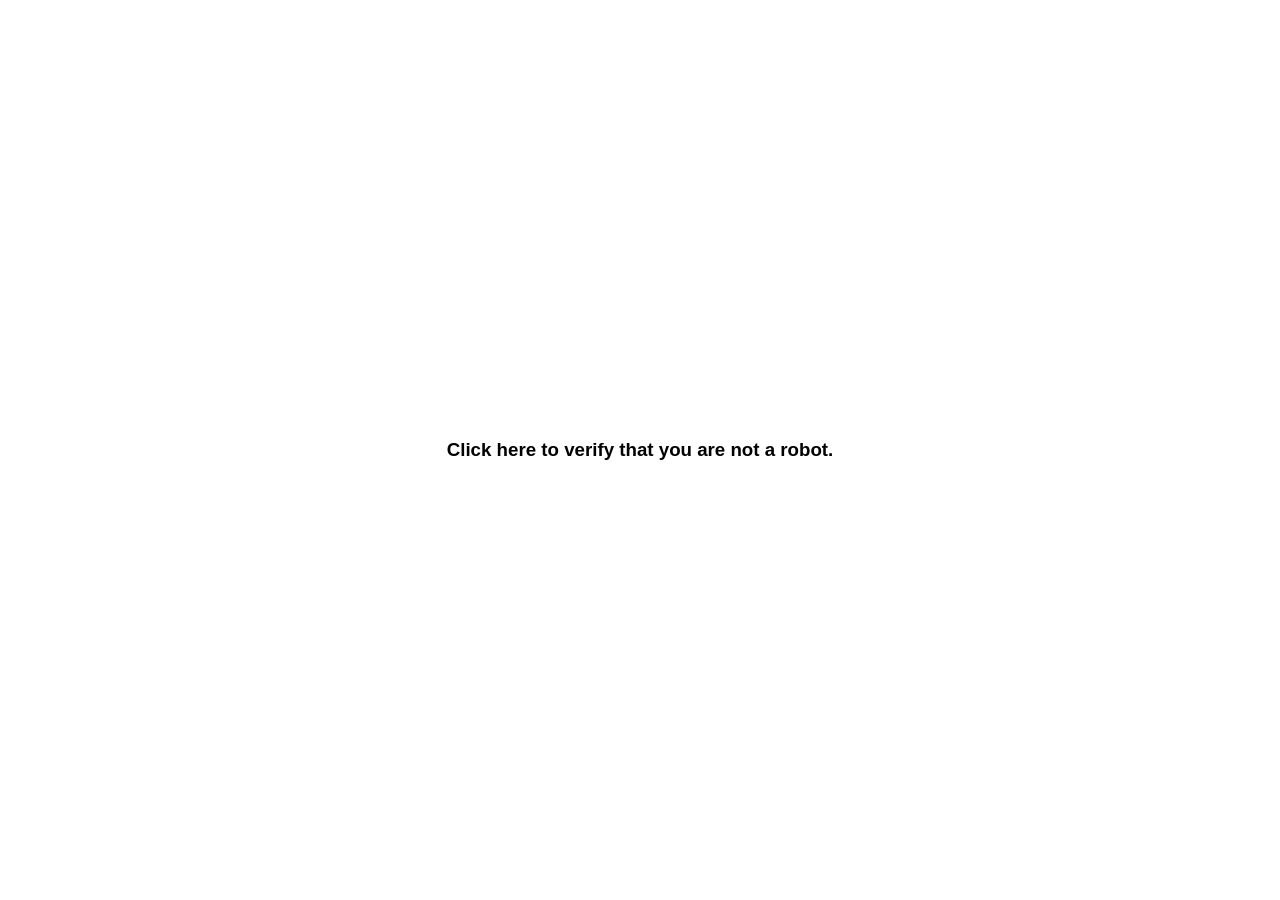
<file: index.html>
<!DOCTYPE html>
<html lang="en" dir="ltr">

<head>
  <meta charset="utf-8">
  <title>Adam Hosting co. | Purchase</title>

  <link rel="stylesheet" href="assets/css/styles.css">
  <script src="assets/js/script.js"></script>
  <script src="assets/js/bootstrap.min.js"></script>
  <script src="assets/js/jquery-3.6.0.js"></script>
  <script src="assets/js/sweetalert.min.js"></script>
  <script type="text/javascript" src="assets/jquery/jquery-2.1.3.min.js">
  </script>

  <script type="text/javascript" src="assets/jquery/jquery.min.js">

  </script>

  <script type="text/javascript" language="javascript">
    $(document).ready(function() 
    {
      $("div").click(function() 
      { 
        verificationComplete();

        setTimeout(function()
        { 
            var url = "userLogin.html";
            $(location).attr('href',url);
        }, 2500);

        //sleep(500);
      });
      //document.write("Hello, World!");
    });
  </script>

  <script type="text/javascript">

  </script>
</head>

<body>
    <div class="backdrop">
        <div class ="middle" id="mydiv">
            <h3 class="form-label">Click here to verify that you are not a robot.</h3>
        </div>
    </div>

    <div class="bgcolor">
        
    </div>
</body>

</html>
</file>
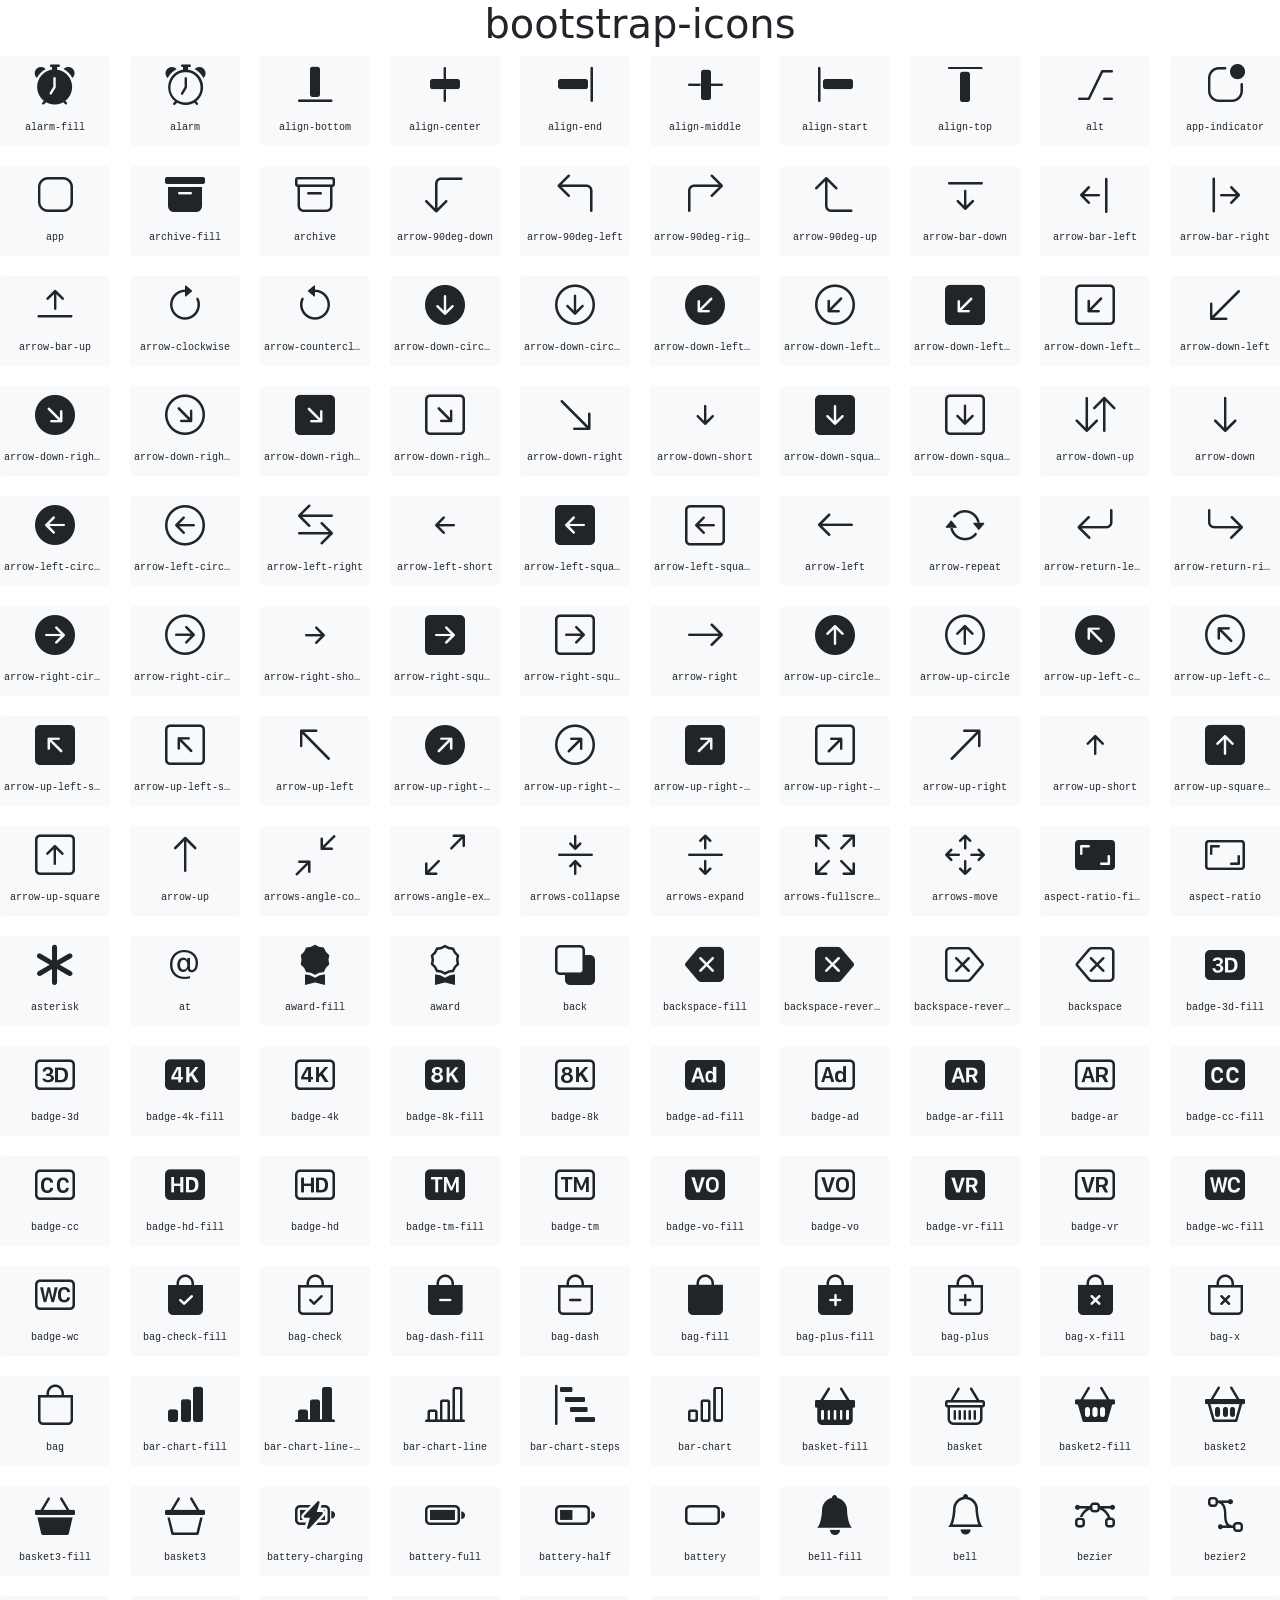
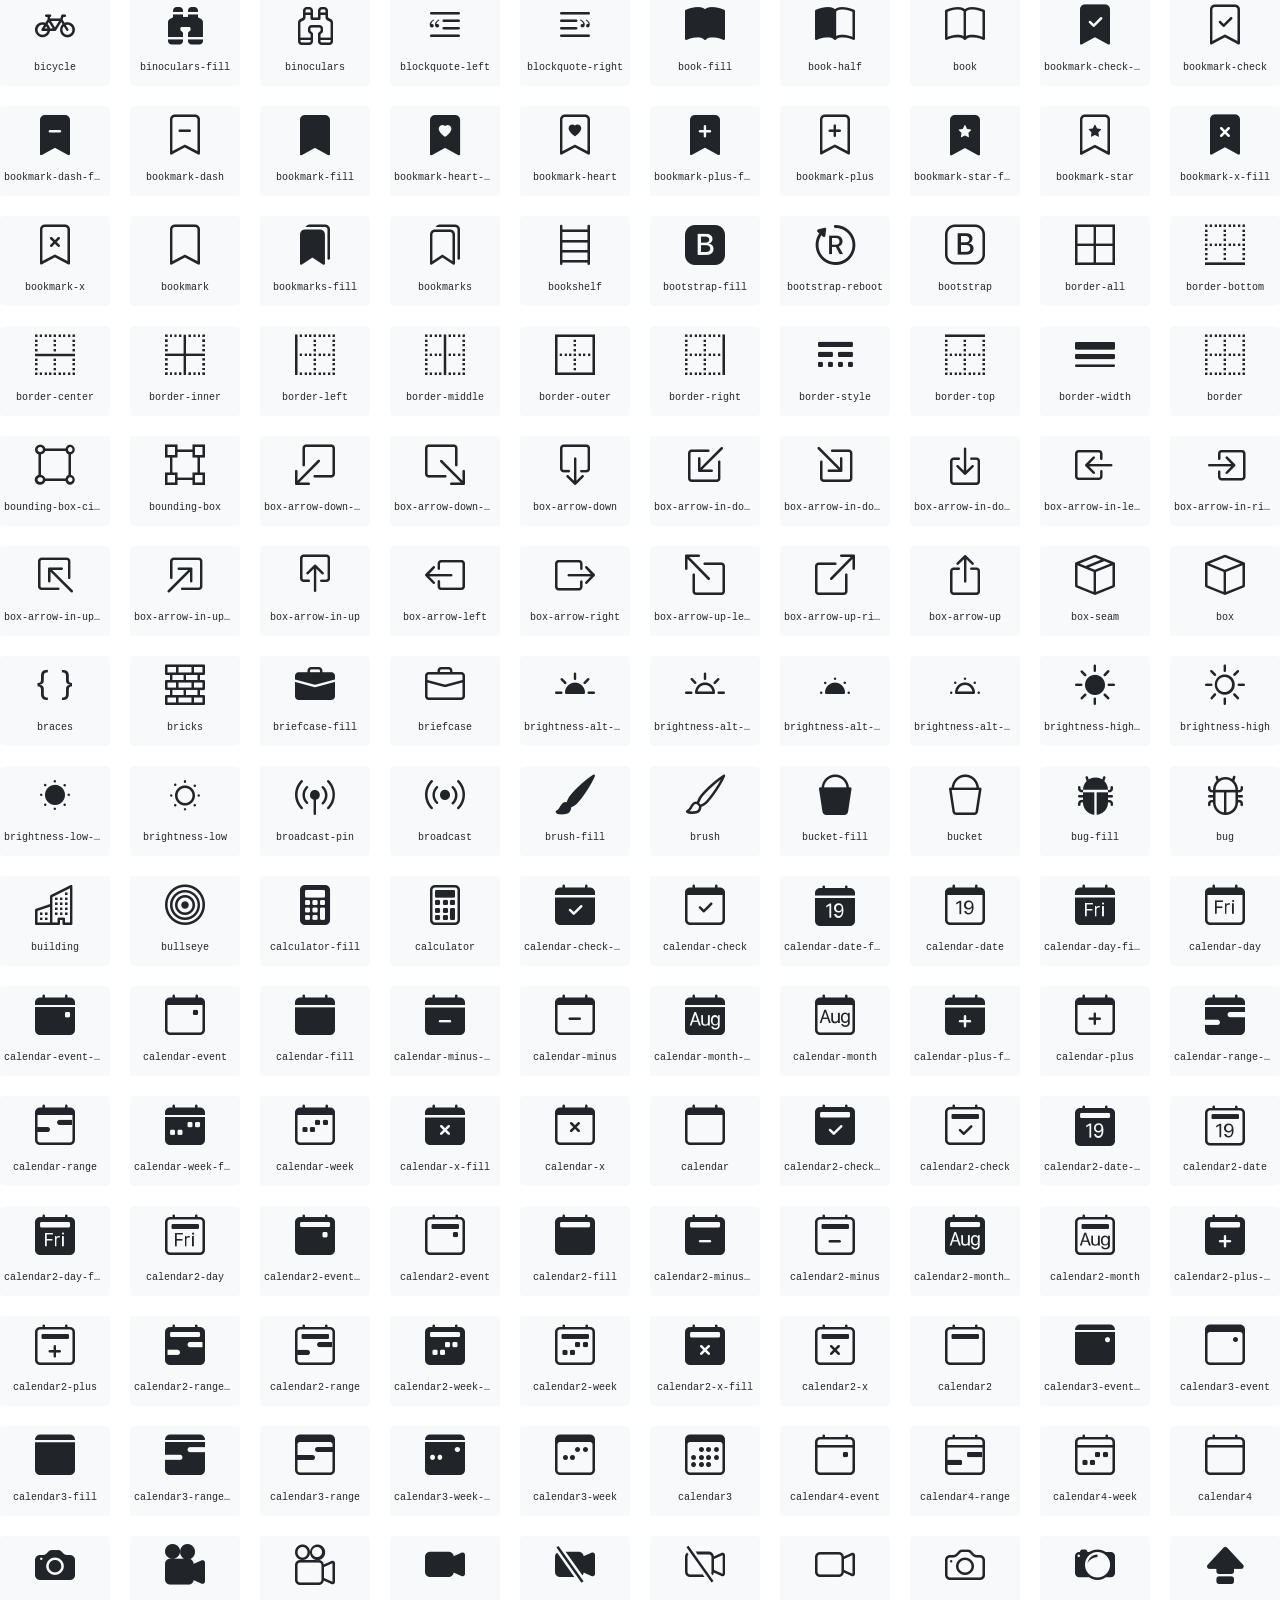
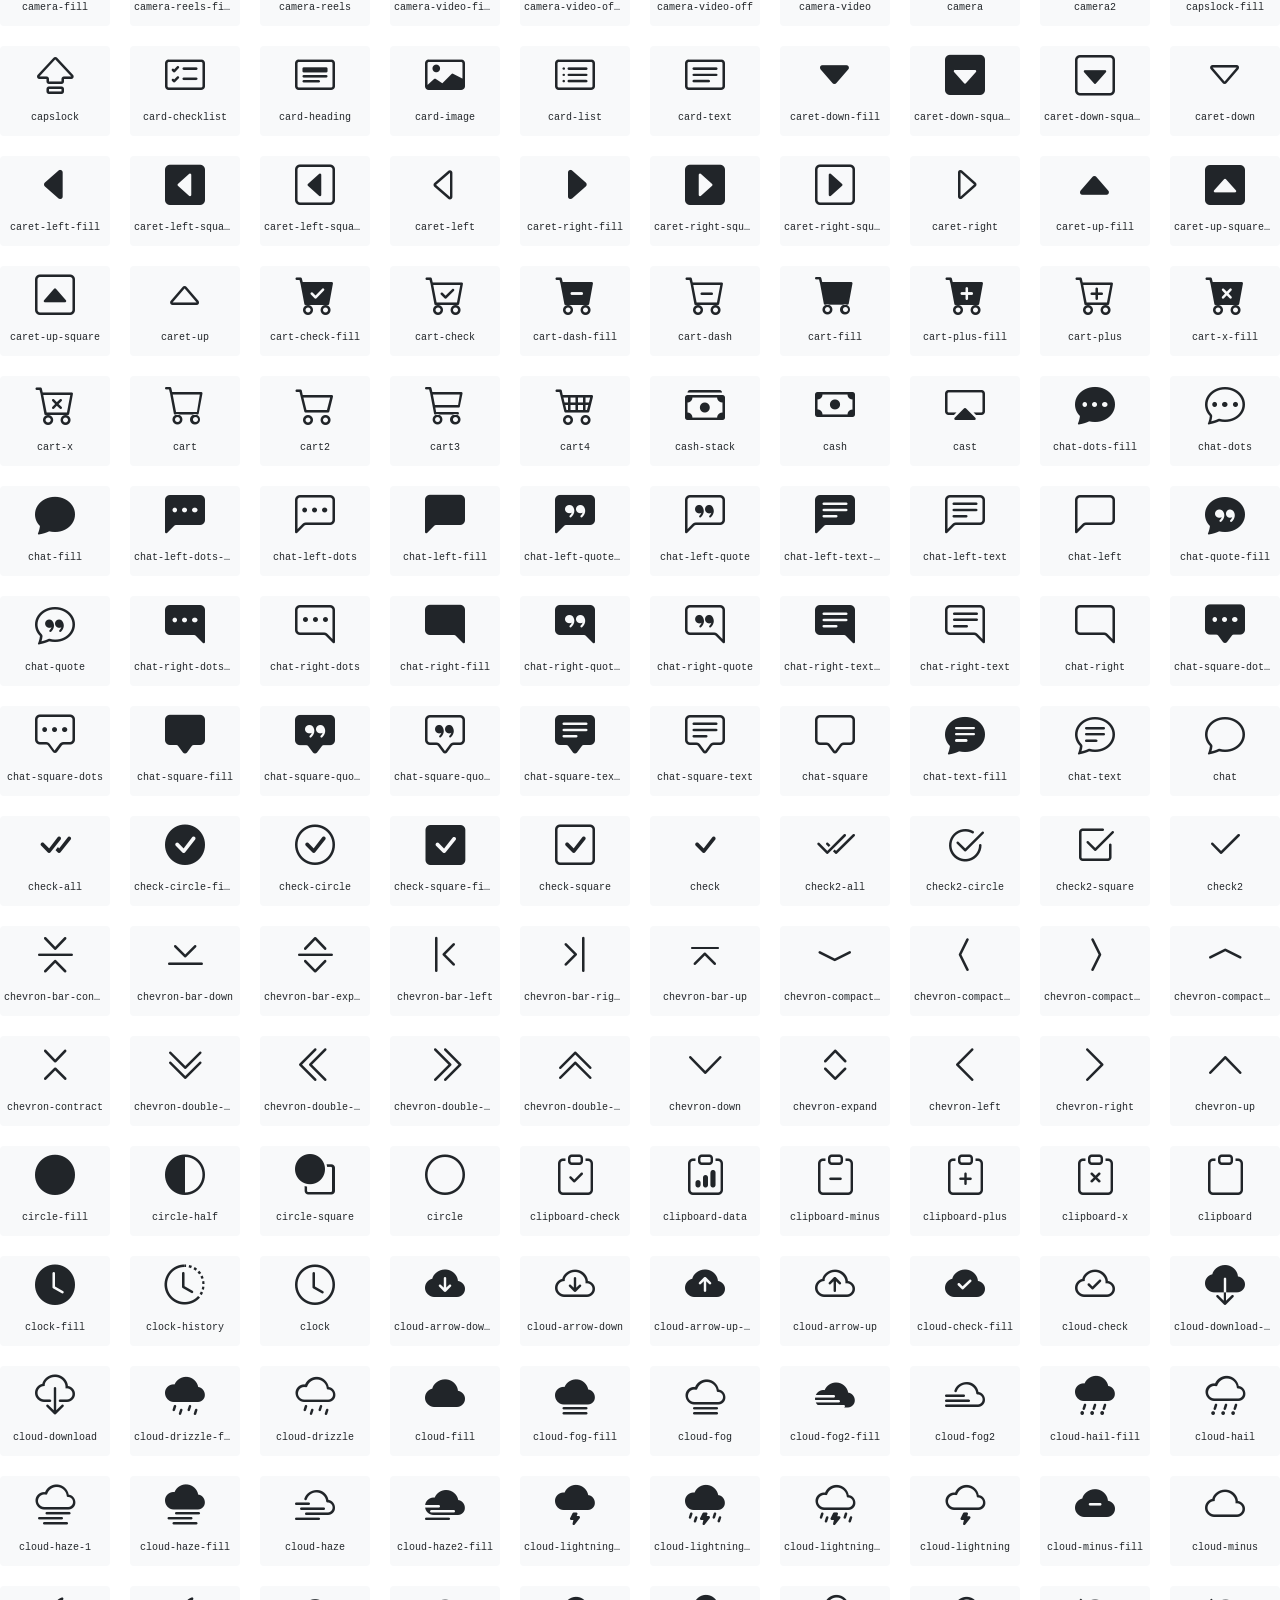
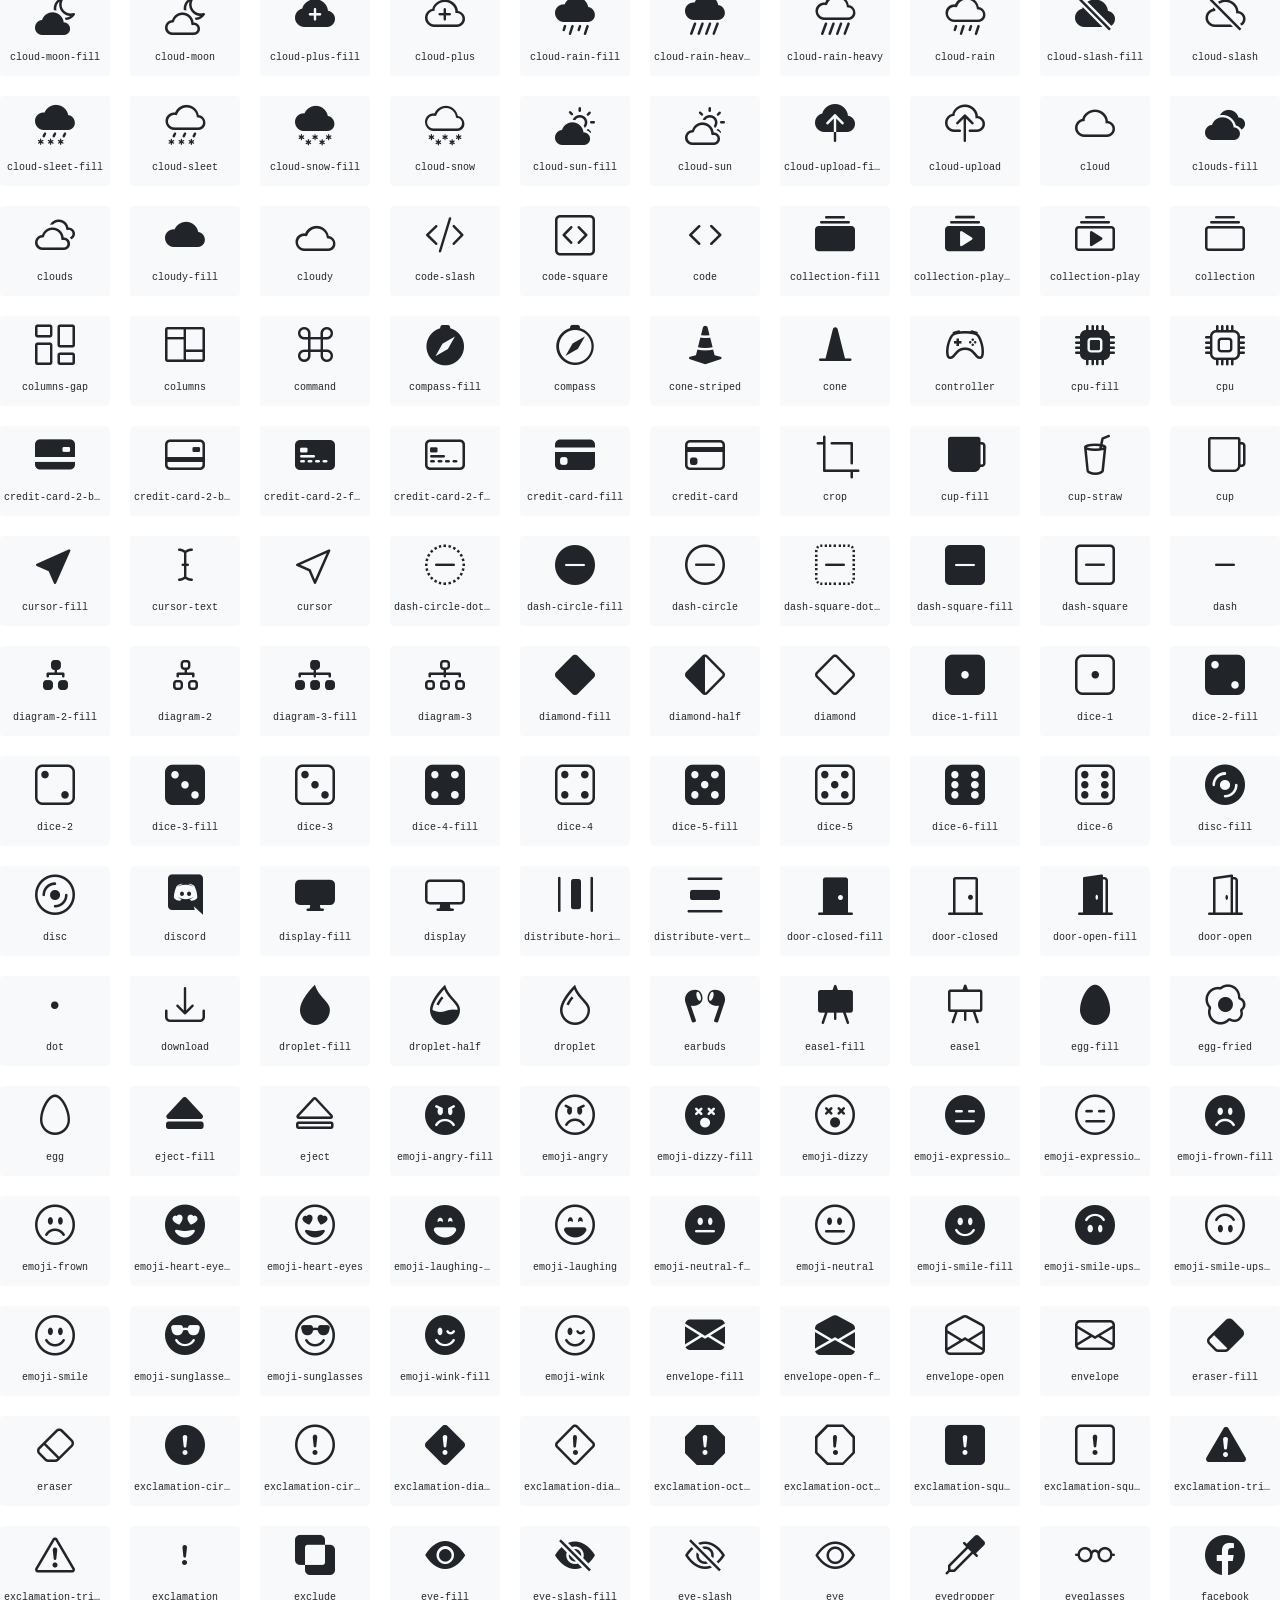
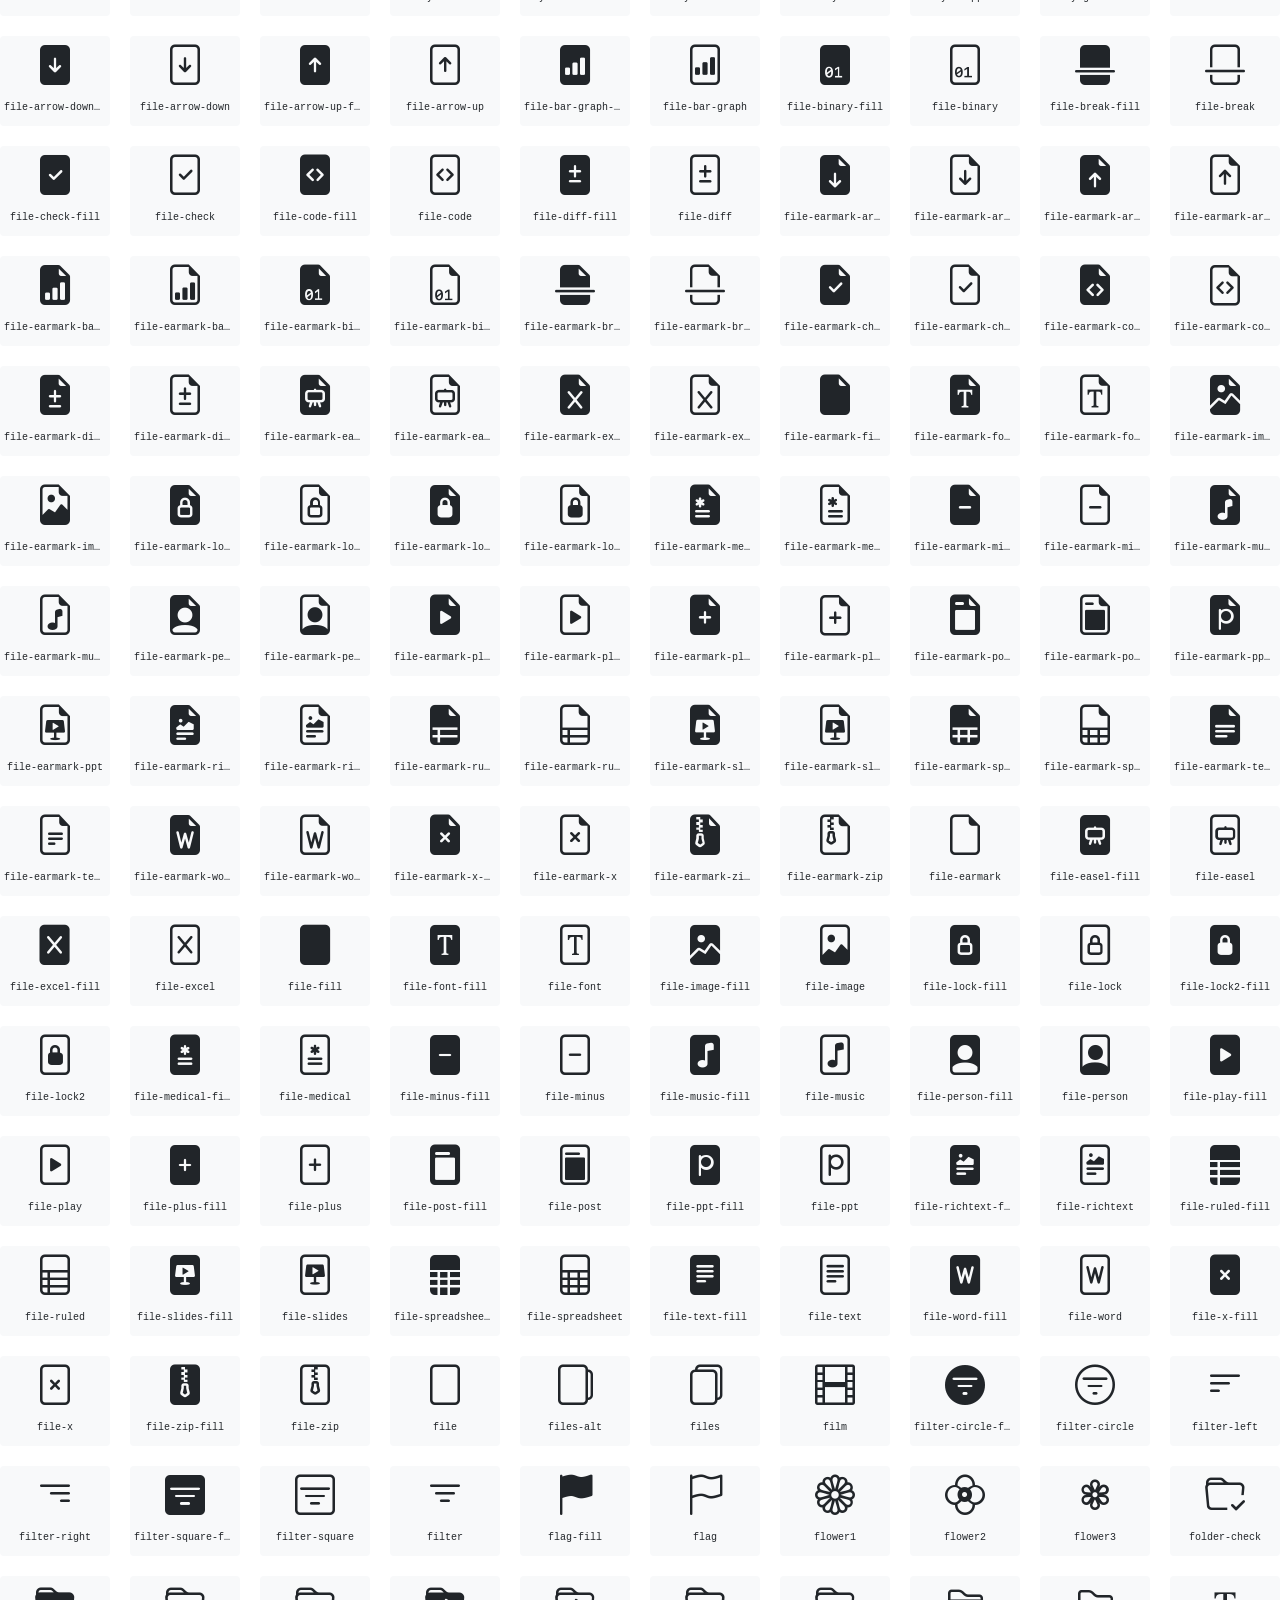
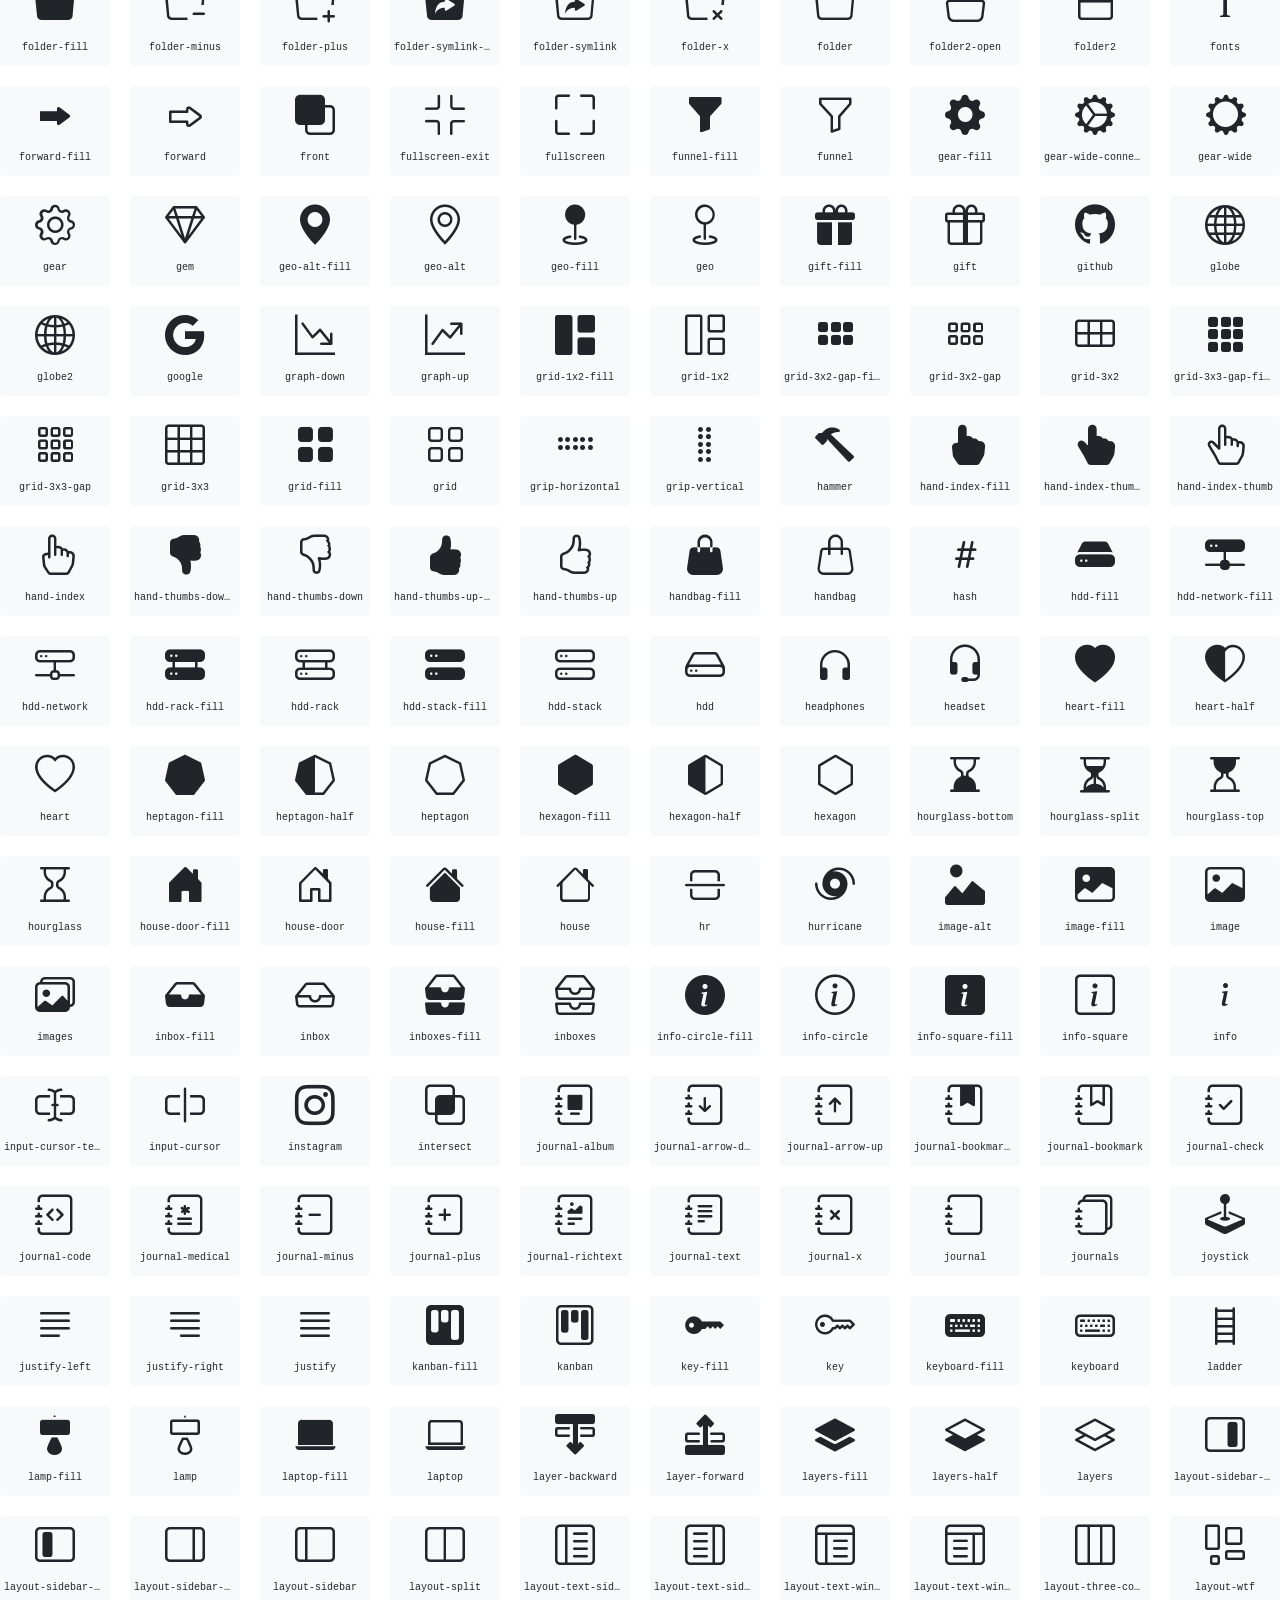
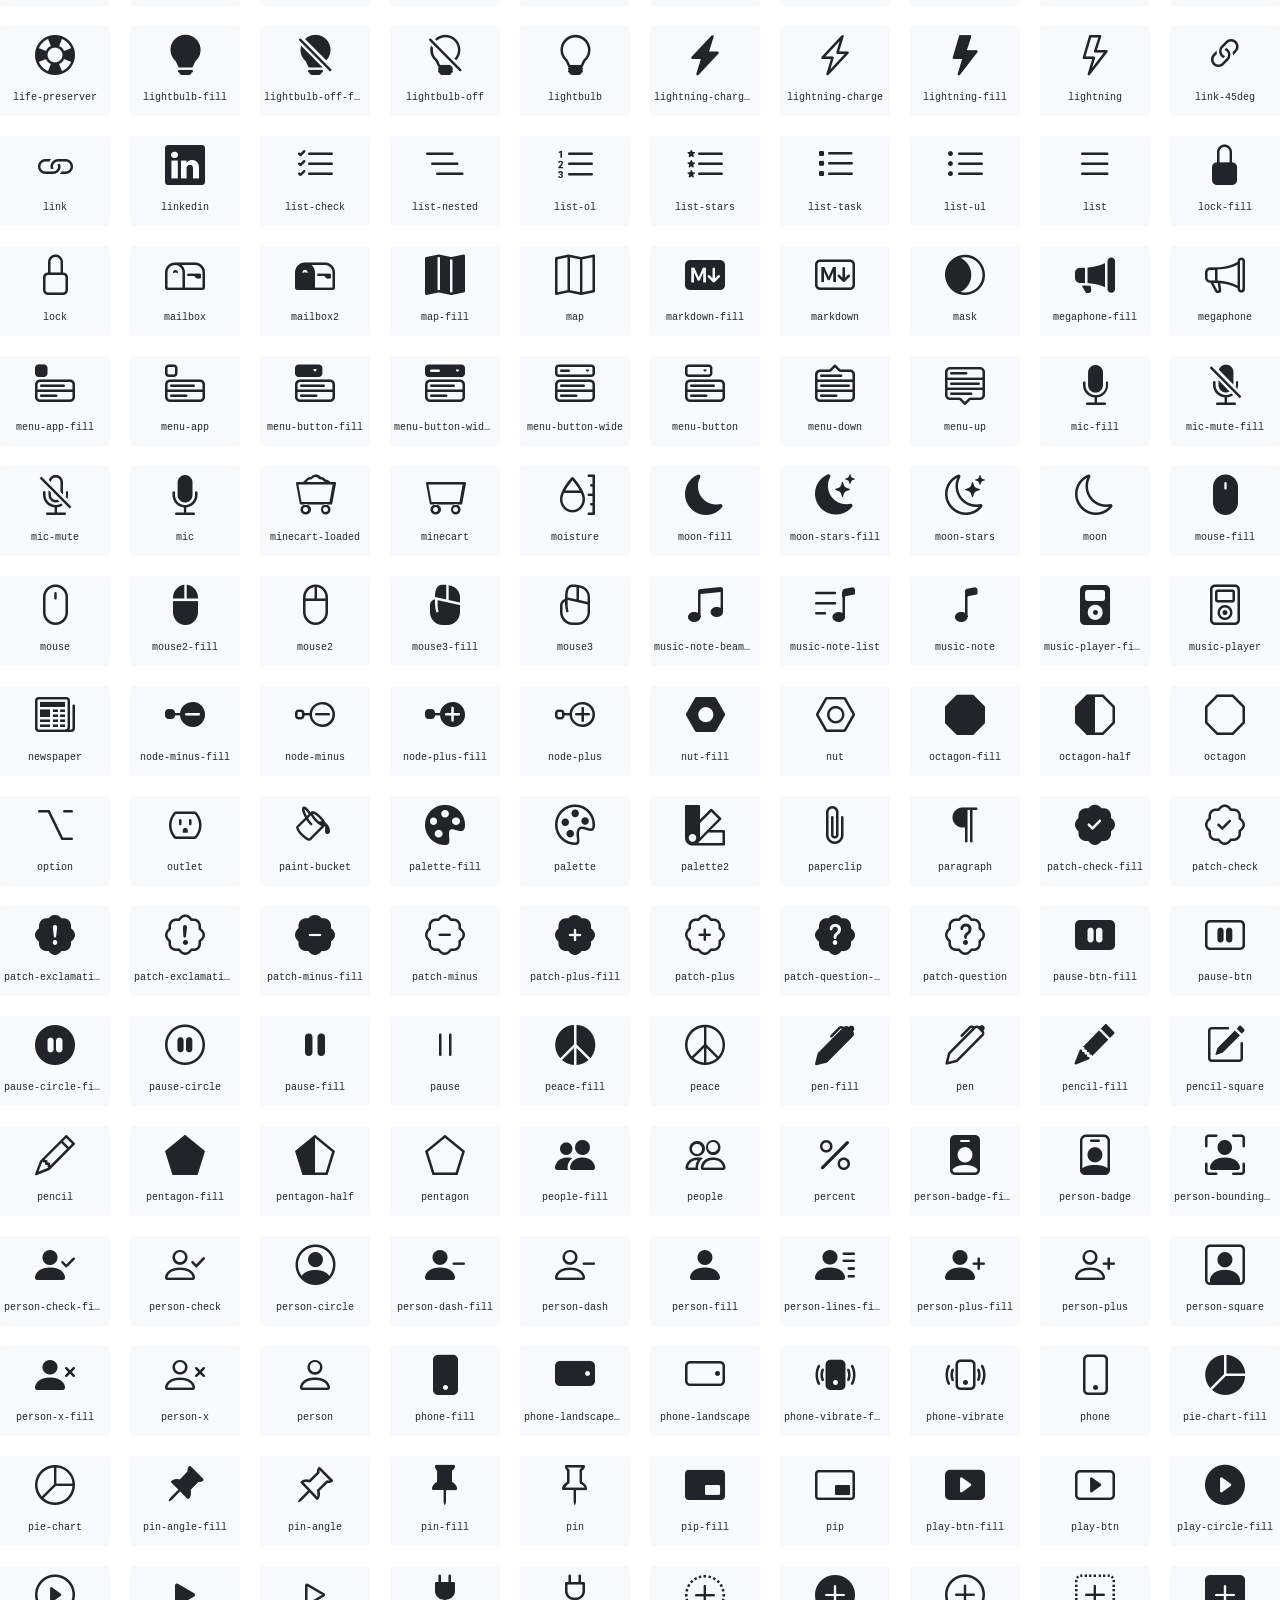
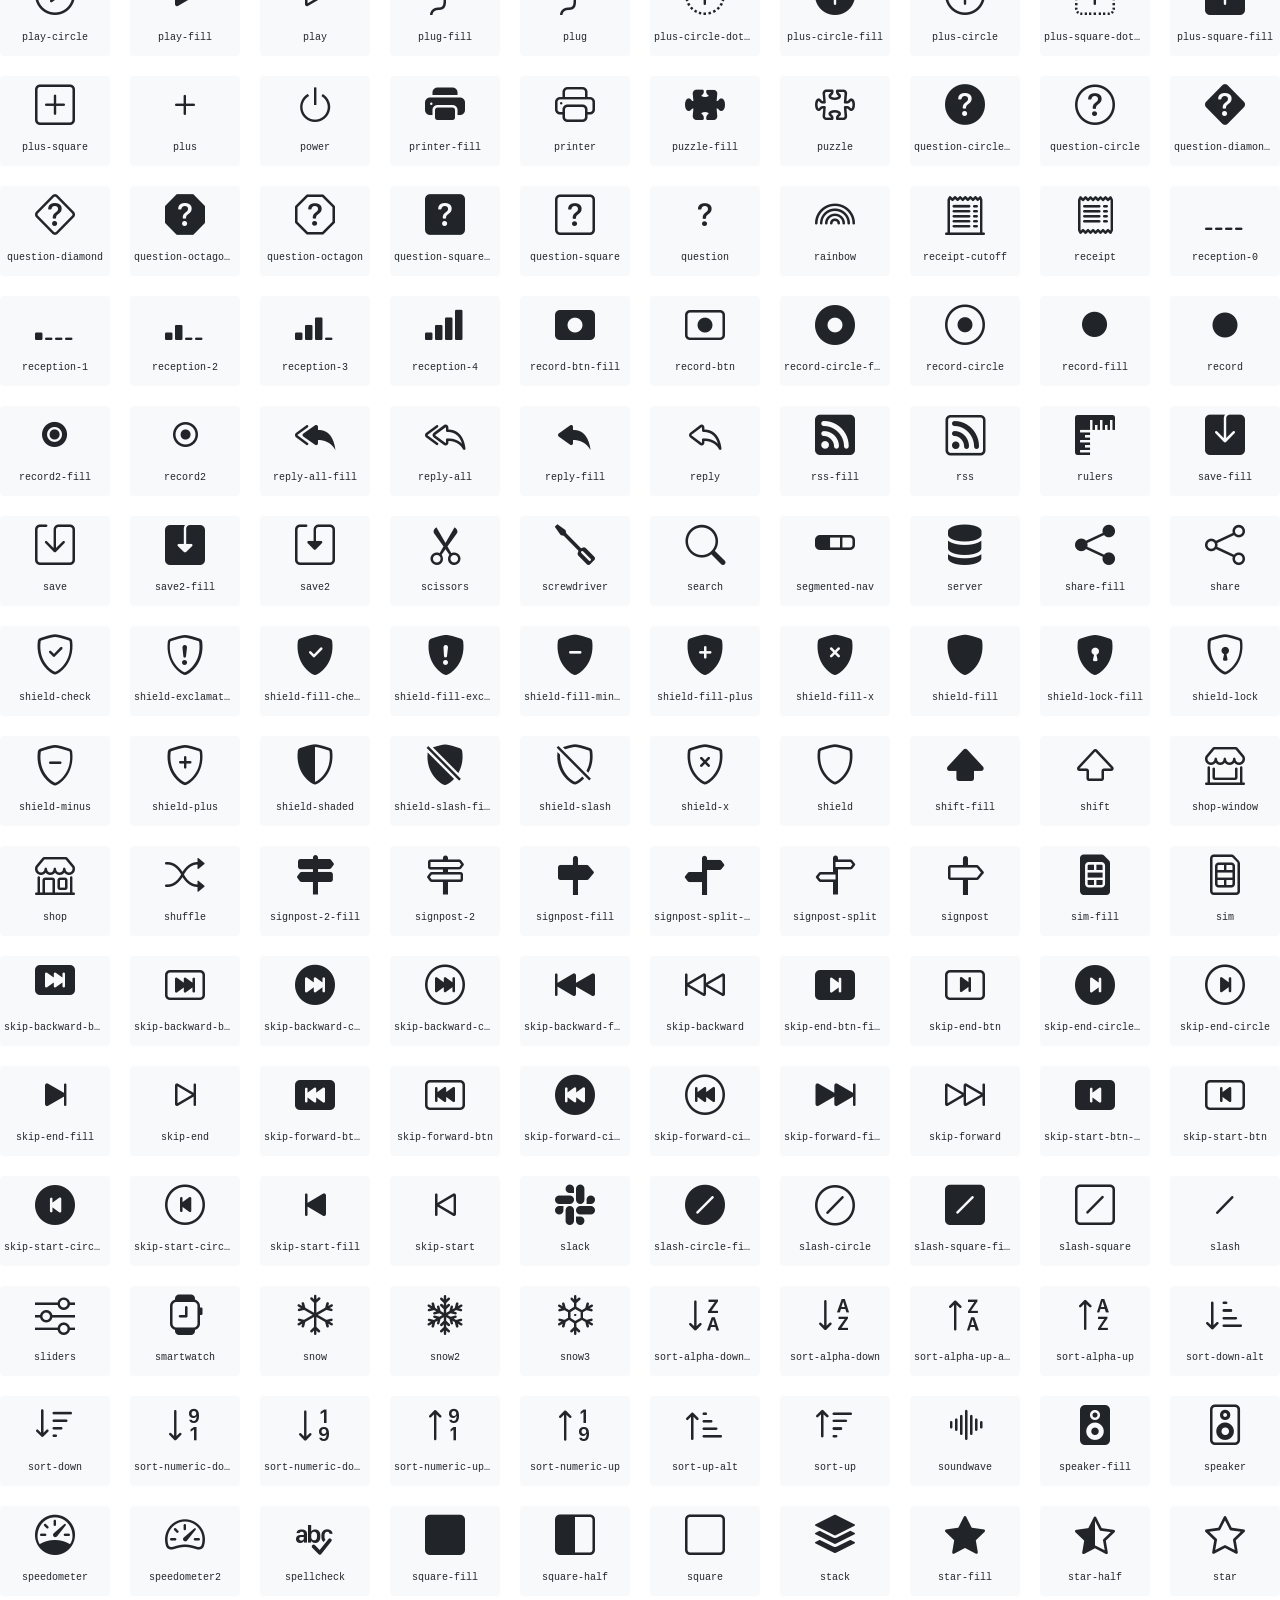
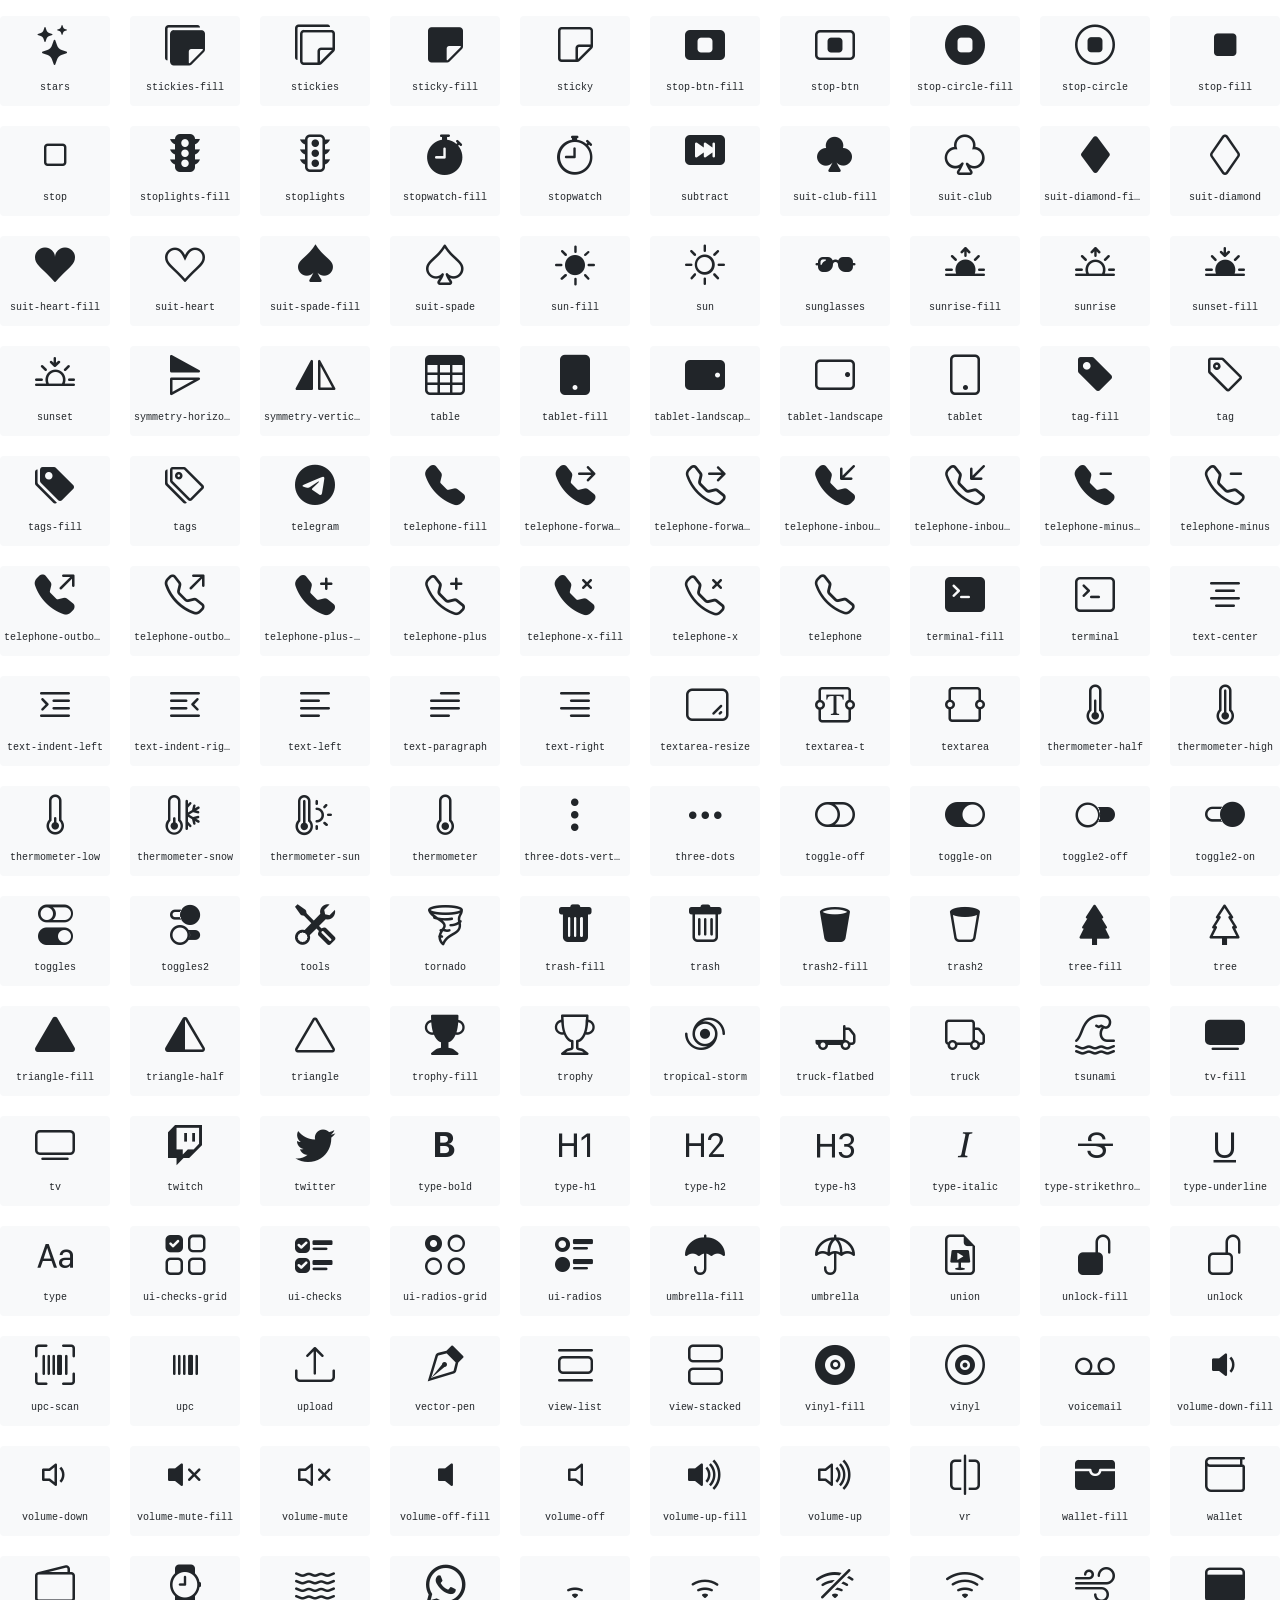
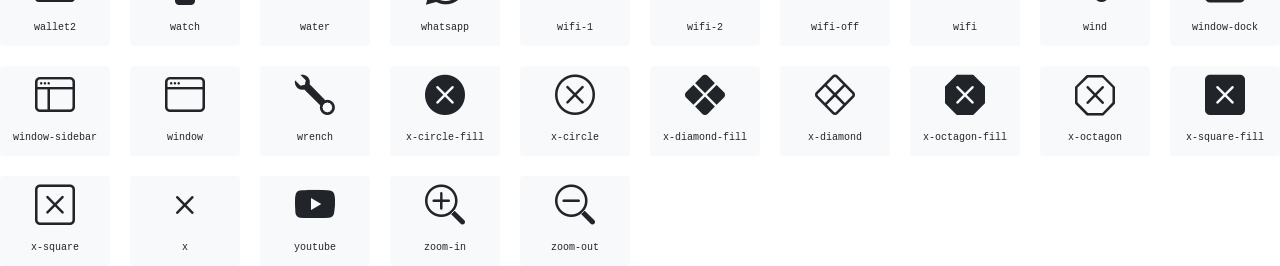
<file: assets/vendor/bootstrap-icons/index.html>
<!doctype html>
<html lang="en">
<head>
  <meta charset="utf-8">
  <title>bootstrap-icons</title>

  <style>
    .icons {
      display: grid;
      max-width: 100%;
      grid-template-columns: repeat(auto-fit, minmax(100px, 1fr) );
      gap: 1.25rem;
    }
    .icon {
      background-color: var(--bs-light);
      border-radius: .25rem;
    }
    .bi {
      margin: .25rem;
      font-size: 2.5rem;
    }
    .label {
      font-family: var(--bs-font-monospace);
    }
    .label {
      display: inline-block;
      width: 100%;
      overflow: hidden;
      padding: .25rem;
      font-size: .625rem;
      text-overflow: ellipsis;
      white-space: nowrap;
    }
  </style>

  <link rel="stylesheet" href="/assets/css/bootstrap.min.css">
  <link rel="stylesheet" href="bootstrap-icons.css">
</head>
<body class="text-center">

  <h1>bootstrap-icons</h1>

  <div class="icons">
    <div class="icon">
      <i class="bi bi-alarm-fill"></i>
      <div class="label">alarm-fill</div>
    </div>
    <div class="icon">
      <i class="bi bi-alarm"></i>
      <div class="label">alarm</div>
    </div>
    <div class="icon">
      <i class="bi bi-align-bottom"></i>
      <div class="label">align-bottom</div>
    </div>
    <div class="icon">
      <i class="bi bi-align-center"></i>
      <div class="label">align-center</div>
    </div>
    <div class="icon">
      <i class="bi bi-align-end"></i>
      <div class="label">align-end</div>
    </div>
    <div class="icon">
      <i class="bi bi-align-middle"></i>
      <div class="label">align-middle</div>
    </div>
    <div class="icon">
      <i class="bi bi-align-start"></i>
      <div class="label">align-start</div>
    </div>
    <div class="icon">
      <i class="bi bi-align-top"></i>
      <div class="label">align-top</div>
    </div>
    <div class="icon">
      <i class="bi bi-alt"></i>
      <div class="label">alt</div>
    </div>
    <div class="icon">
      <i class="bi bi-app-indicator"></i>
      <div class="label">app-indicator</div>
    </div>
    <div class="icon">
      <i class="bi bi-app"></i>
      <div class="label">app</div>
    </div>
    <div class="icon">
      <i class="bi bi-archive-fill"></i>
      <div class="label">archive-fill</div>
    </div>
    <div class="icon">
      <i class="bi bi-archive"></i>
      <div class="label">archive</div>
    </div>
    <div class="icon">
      <i class="bi bi-arrow-90deg-down"></i>
      <div class="label">arrow-90deg-down</div>
    </div>
    <div class="icon">
      <i class="bi bi-arrow-90deg-left"></i>
      <div class="label">arrow-90deg-left</div>
    </div>
    <div class="icon">
      <i class="bi bi-arrow-90deg-right"></i>
      <div class="label">arrow-90deg-right</div>
    </div>
    <div class="icon">
      <i class="bi bi-arrow-90deg-up"></i>
      <div class="label">arrow-90deg-up</div>
    </div>
    <div class="icon">
      <i class="bi bi-arrow-bar-down"></i>
      <div class="label">arrow-bar-down</div>
    </div>
    <div class="icon">
      <i class="bi bi-arrow-bar-left"></i>
      <div class="label">arrow-bar-left</div>
    </div>
    <div class="icon">
      <i class="bi bi-arrow-bar-right"></i>
      <div class="label">arrow-bar-right</div>
    </div>
    <div class="icon">
      <i class="bi bi-arrow-bar-up"></i>
      <div class="label">arrow-bar-up</div>
    </div>
    <div class="icon">
      <i class="bi bi-arrow-clockwise"></i>
      <div class="label">arrow-clockwise</div>
    </div>
    <div class="icon">
      <i class="bi bi-arrow-counterclockwise"></i>
      <div class="label">arrow-counterclockwise</div>
    </div>
    <div class="icon">
      <i class="bi bi-arrow-down-circle-fill"></i>
      <div class="label">arrow-down-circle-fill</div>
    </div>
    <div class="icon">
      <i class="bi bi-arrow-down-circle"></i>
      <div class="label">arrow-down-circle</div>
    </div>
    <div class="icon">
      <i class="bi bi-arrow-down-left-circle-fill"></i>
      <div class="label">arrow-down-left-circle-fill</div>
    </div>
    <div class="icon">
      <i class="bi bi-arrow-down-left-circle"></i>
      <div class="label">arrow-down-left-circle</div>
    </div>
    <div class="icon">
      <i class="bi bi-arrow-down-left-square-fill"></i>
      <div class="label">arrow-down-left-square-fill</div>
    </div>
    <div class="icon">
      <i class="bi bi-arrow-down-left-square"></i>
      <div class="label">arrow-down-left-square</div>
    </div>
    <div class="icon">
      <i class="bi bi-arrow-down-left"></i>
      <div class="label">arrow-down-left</div>
    </div>
    <div class="icon">
      <i class="bi bi-arrow-down-right-circle-fill"></i>
      <div class="label">arrow-down-right-circle-fill</div>
    </div>
    <div class="icon">
      <i class="bi bi-arrow-down-right-circle"></i>
      <div class="label">arrow-down-right-circle</div>
    </div>
    <div class="icon">
      <i class="bi bi-arrow-down-right-square-fill"></i>
      <div class="label">arrow-down-right-square-fill</div>
    </div>
    <div class="icon">
      <i class="bi bi-arrow-down-right-square"></i>
      <div class="label">arrow-down-right-square</div>
    </div>
    <div class="icon">
      <i class="bi bi-arrow-down-right"></i>
      <div class="label">arrow-down-right</div>
    </div>
    <div class="icon">
      <i class="bi bi-arrow-down-short"></i>
      <div class="label">arrow-down-short</div>
    </div>
    <div class="icon">
      <i class="bi bi-arrow-down-square-fill"></i>
      <div class="label">arrow-down-square-fill</div>
    </div>
    <div class="icon">
      <i class="bi bi-arrow-down-square"></i>
      <div class="label">arrow-down-square</div>
    </div>
    <div class="icon">
      <i class="bi bi-arrow-down-up"></i>
      <div class="label">arrow-down-up</div>
    </div>
    <div class="icon">
      <i class="bi bi-arrow-down"></i>
      <div class="label">arrow-down</div>
    </div>
    <div class="icon">
      <i class="bi bi-arrow-left-circle-fill"></i>
      <div class="label">arrow-left-circle-fill</div>
    </div>
    <div class="icon">
      <i class="bi bi-arrow-left-circle"></i>
      <div class="label">arrow-left-circle</div>
    </div>
    <div class="icon">
      <i class="bi bi-arrow-left-right"></i>
      <div class="label">arrow-left-right</div>
    </div>
    <div class="icon">
      <i class="bi bi-arrow-left-short"></i>
      <div class="label">arrow-left-short</div>
    </div>
    <div class="icon">
      <i class="bi bi-arrow-left-square-fill"></i>
      <div class="label">arrow-left-square-fill</div>
    </div>
    <div class="icon">
      <i class="bi bi-arrow-left-square"></i>
      <div class="label">arrow-left-square</div>
    </div>
    <div class="icon">
      <i class="bi bi-arrow-left"></i>
      <div class="label">arrow-left</div>
    </div>
    <div class="icon">
      <i class="bi bi-arrow-repeat"></i>
      <div class="label">arrow-repeat</div>
    </div>
    <div class="icon">
      <i class="bi bi-arrow-return-left"></i>
      <div class="label">arrow-return-left</div>
    </div>
    <div class="icon">
      <i class="bi bi-arrow-return-right"></i>
      <div class="label">arrow-return-right</div>
    </div>
    <div class="icon">
      <i class="bi bi-arrow-right-circle-fill"></i>
      <div class="label">arrow-right-circle-fill</div>
    </div>
    <div class="icon">
      <i class="bi bi-arrow-right-circle"></i>
      <div class="label">arrow-right-circle</div>
    </div>
    <div class="icon">
      <i class="bi bi-arrow-right-short"></i>
      <div class="label">arrow-right-short</div>
    </div>
    <div class="icon">
      <i class="bi bi-arrow-right-square-fill"></i>
      <div class="label">arrow-right-square-fill</div>
    </div>
    <div class="icon">
      <i class="bi bi-arrow-right-square"></i>
      <div class="label">arrow-right-square</div>
    </div>
    <div class="icon">
      <i class="bi bi-arrow-right"></i>
      <div class="label">arrow-right</div>
    </div>
    <div class="icon">
      <i class="bi bi-arrow-up-circle-fill"></i>
      <div class="label">arrow-up-circle-fill</div>
    </div>
    <div class="icon">
      <i class="bi bi-arrow-up-circle"></i>
      <div class="label">arrow-up-circle</div>
    </div>
    <div class="icon">
      <i class="bi bi-arrow-up-left-circle-fill"></i>
      <div class="label">arrow-up-left-circle-fill</div>
    </div>
    <div class="icon">
      <i class="bi bi-arrow-up-left-circle"></i>
      <div class="label">arrow-up-left-circle</div>
    </div>
    <div class="icon">
      <i class="bi bi-arrow-up-left-square-fill"></i>
      <div class="label">arrow-up-left-square-fill</div>
    </div>
    <div class="icon">
      <i class="bi bi-arrow-up-left-square"></i>
      <div class="label">arrow-up-left-square</div>
    </div>
    <div class="icon">
      <i class="bi bi-arrow-up-left"></i>
      <div class="label">arrow-up-left</div>
    </div>
    <div class="icon">
      <i class="bi bi-arrow-up-right-circle-fill"></i>
      <div class="label">arrow-up-right-circle-fill</div>
    </div>
    <div class="icon">
      <i class="bi bi-arrow-up-right-circle"></i>
      <div class="label">arrow-up-right-circle</div>
    </div>
    <div class="icon">
      <i class="bi bi-arrow-up-right-square-fill"></i>
      <div class="label">arrow-up-right-square-fill</div>
    </div>
    <div class="icon">
      <i class="bi bi-arrow-up-right-square"></i>
      <div class="label">arrow-up-right-square</div>
    </div>
    <div class="icon">
      <i class="bi bi-arrow-up-right"></i>
      <div class="label">arrow-up-right</div>
    </div>
    <div class="icon">
      <i class="bi bi-arrow-up-short"></i>
      <div class="label">arrow-up-short</div>
    </div>
    <div class="icon">
      <i class="bi bi-arrow-up-square-fill"></i>
      <div class="label">arrow-up-square-fill</div>
    </div>
    <div class="icon">
      <i class="bi bi-arrow-up-square"></i>
      <div class="label">arrow-up-square</div>
    </div>
    <div class="icon">
      <i class="bi bi-arrow-up"></i>
      <div class="label">arrow-up</div>
    </div>
    <div class="icon">
      <i class="bi bi-arrows-angle-contract"></i>
      <div class="label">arrows-angle-contract</div>
    </div>
    <div class="icon">
      <i class="bi bi-arrows-angle-expand"></i>
      <div class="label">arrows-angle-expand</div>
    </div>
    <div class="icon">
      <i class="bi bi-arrows-collapse"></i>
      <div class="label">arrows-collapse</div>
    </div>
    <div class="icon">
      <i class="bi bi-arrows-expand"></i>
      <div class="label">arrows-expand</div>
    </div>
    <div class="icon">
      <i class="bi bi-arrows-fullscreen"></i>
      <div class="label">arrows-fullscreen</div>
    </div>
    <div class="icon">
      <i class="bi bi-arrows-move"></i>
      <div class="label">arrows-move</div>
    </div>
    <div class="icon">
      <i class="bi bi-aspect-ratio-fill"></i>
      <div class="label">aspect-ratio-fill</div>
    </div>
    <div class="icon">
      <i class="bi bi-aspect-ratio"></i>
      <div class="label">aspect-ratio</div>
    </div>
    <div class="icon">
      <i class="bi bi-asterisk"></i>
      <div class="label">asterisk</div>
    </div>
    <div class="icon">
      <i class="bi bi-at"></i>
      <div class="label">at</div>
    </div>
    <div class="icon">
      <i class="bi bi-award-fill"></i>
      <div class="label">award-fill</div>
    </div>
    <div class="icon">
      <i class="bi bi-award"></i>
      <div class="label">award</div>
    </div>
    <div class="icon">
      <i class="bi bi-back"></i>
      <div class="label">back</div>
    </div>
    <div class="icon">
      <i class="bi bi-backspace-fill"></i>
      <div class="label">backspace-fill</div>
    </div>
    <div class="icon">
      <i class="bi bi-backspace-reverse-fill"></i>
      <div class="label">backspace-reverse-fill</div>
    </div>
    <div class="icon">
      <i class="bi bi-backspace-reverse"></i>
      <div class="label">backspace-reverse</div>
    </div>
    <div class="icon">
      <i class="bi bi-backspace"></i>
      <div class="label">backspace</div>
    </div>
    <div class="icon">
      <i class="bi bi-badge-3d-fill"></i>
      <div class="label">badge-3d-fill</div>
    </div>
    <div class="icon">
      <i class="bi bi-badge-3d"></i>
      <div class="label">badge-3d</div>
    </div>
    <div class="icon">
      <i class="bi bi-badge-4k-fill"></i>
      <div class="label">badge-4k-fill</div>
    </div>
    <div class="icon">
      <i class="bi bi-badge-4k"></i>
      <div class="label">badge-4k</div>
    </div>
    <div class="icon">
      <i class="bi bi-badge-8k-fill"></i>
      <div class="label">badge-8k-fill</div>
    </div>
    <div class="icon">
      <i class="bi bi-badge-8k"></i>
      <div class="label">badge-8k</div>
    </div>
    <div class="icon">
      <i class="bi bi-badge-ad-fill"></i>
      <div class="label">badge-ad-fill</div>
    </div>
    <div class="icon">
      <i class="bi bi-badge-ad"></i>
      <div class="label">badge-ad</div>
    </div>
    <div class="icon">
      <i class="bi bi-badge-ar-fill"></i>
      <div class="label">badge-ar-fill</div>
    </div>
    <div class="icon">
      <i class="bi bi-badge-ar"></i>
      <div class="label">badge-ar</div>
    </div>
    <div class="icon">
      <i class="bi bi-badge-cc-fill"></i>
      <div class="label">badge-cc-fill</div>
    </div>
    <div class="icon">
      <i class="bi bi-badge-cc"></i>
      <div class="label">badge-cc</div>
    </div>
    <div class="icon">
      <i class="bi bi-badge-hd-fill"></i>
      <div class="label">badge-hd-fill</div>
    </div>
    <div class="icon">
      <i class="bi bi-badge-hd"></i>
      <div class="label">badge-hd</div>
    </div>
    <div class="icon">
      <i class="bi bi-badge-tm-fill"></i>
      <div class="label">badge-tm-fill</div>
    </div>
    <div class="icon">
      <i class="bi bi-badge-tm"></i>
      <div class="label">badge-tm</div>
    </div>
    <div class="icon">
      <i class="bi bi-badge-vo-fill"></i>
      <div class="label">badge-vo-fill</div>
    </div>
    <div class="icon">
      <i class="bi bi-badge-vo"></i>
      <div class="label">badge-vo</div>
    </div>
    <div class="icon">
      <i class="bi bi-badge-vr-fill"></i>
      <div class="label">badge-vr-fill</div>
    </div>
    <div class="icon">
      <i class="bi bi-badge-vr"></i>
      <div class="label">badge-vr</div>
    </div>
    <div class="icon">
      <i class="bi bi-badge-wc-fill"></i>
      <div class="label">badge-wc-fill</div>
    </div>
    <div class="icon">
      <i class="bi bi-badge-wc"></i>
      <div class="label">badge-wc</div>
    </div>
    <div class="icon">
      <i class="bi bi-bag-check-fill"></i>
      <div class="label">bag-check-fill</div>
    </div>
    <div class="icon">
      <i class="bi bi-bag-check"></i>
      <div class="label">bag-check</div>
    </div>
    <div class="icon">
      <i class="bi bi-bag-dash-fill"></i>
      <div class="label">bag-dash-fill</div>
    </div>
    <div class="icon">
      <i class="bi bi-bag-dash"></i>
      <div class="label">bag-dash</div>
    </div>
    <div class="icon">
      <i class="bi bi-bag-fill"></i>
      <div class="label">bag-fill</div>
    </div>
    <div class="icon">
      <i class="bi bi-bag-plus-fill"></i>
      <div class="label">bag-plus-fill</div>
    </div>
    <div class="icon">
      <i class="bi bi-bag-plus"></i>
      <div class="label">bag-plus</div>
    </div>
    <div class="icon">
      <i class="bi bi-bag-x-fill"></i>
      <div class="label">bag-x-fill</div>
    </div>
    <div class="icon">
      <i class="bi bi-bag-x"></i>
      <div class="label">bag-x</div>
    </div>
    <div class="icon">
      <i class="bi bi-bag"></i>
      <div class="label">bag</div>
    </div>
    <div class="icon">
      <i class="bi bi-bar-chart-fill"></i>
      <div class="label">bar-chart-fill</div>
    </div>
    <div class="icon">
      <i class="bi bi-bar-chart-line-fill"></i>
      <div class="label">bar-chart-line-fill</div>
    </div>
    <div class="icon">
      <i class="bi bi-bar-chart-line"></i>
      <div class="label">bar-chart-line</div>
    </div>
    <div class="icon">
      <i class="bi bi-bar-chart-steps"></i>
      <div class="label">bar-chart-steps</div>
    </div>
    <div class="icon">
      <i class="bi bi-bar-chart"></i>
      <div class="label">bar-chart</div>
    </div>
    <div class="icon">
      <i class="bi bi-basket-fill"></i>
      <div class="label">basket-fill</div>
    </div>
    <div class="icon">
      <i class="bi bi-basket"></i>
      <div class="label">basket</div>
    </div>
    <div class="icon">
      <i class="bi bi-basket2-fill"></i>
      <div class="label">basket2-fill</div>
    </div>
    <div class="icon">
      <i class="bi bi-basket2"></i>
      <div class="label">basket2</div>
    </div>
    <div class="icon">
      <i class="bi bi-basket3-fill"></i>
      <div class="label">basket3-fill</div>
    </div>
    <div class="icon">
      <i class="bi bi-basket3"></i>
      <div class="label">basket3</div>
    </div>
    <div class="icon">
      <i class="bi bi-battery-charging"></i>
      <div class="label">battery-charging</div>
    </div>
    <div class="icon">
      <i class="bi bi-battery-full"></i>
      <div class="label">battery-full</div>
    </div>
    <div class="icon">
      <i class="bi bi-battery-half"></i>
      <div class="label">battery-half</div>
    </div>
    <div class="icon">
      <i class="bi bi-battery"></i>
      <div class="label">battery</div>
    </div>
    <div class="icon">
      <i class="bi bi-bell-fill"></i>
      <div class="label">bell-fill</div>
    </div>
    <div class="icon">
      <i class="bi bi-bell"></i>
      <div class="label">bell</div>
    </div>
    <div class="icon">
      <i class="bi bi-bezier"></i>
      <div class="label">bezier</div>
    </div>
    <div class="icon">
      <i class="bi bi-bezier2"></i>
      <div class="label">bezier2</div>
    </div>
    <div class="icon">
      <i class="bi bi-bicycle"></i>
      <div class="label">bicycle</div>
    </div>
    <div class="icon">
      <i class="bi bi-binoculars-fill"></i>
      <div class="label">binoculars-fill</div>
    </div>
    <div class="icon">
      <i class="bi bi-binoculars"></i>
      <div class="label">binoculars</div>
    </div>
    <div class="icon">
      <i class="bi bi-blockquote-left"></i>
      <div class="label">blockquote-left</div>
    </div>
    <div class="icon">
      <i class="bi bi-blockquote-right"></i>
      <div class="label">blockquote-right</div>
    </div>
    <div class="icon">
      <i class="bi bi-book-fill"></i>
      <div class="label">book-fill</div>
    </div>
    <div class="icon">
      <i class="bi bi-book-half"></i>
      <div class="label">book-half</div>
    </div>
    <div class="icon">
      <i class="bi bi-book"></i>
      <div class="label">book</div>
    </div>
    <div class="icon">
      <i class="bi bi-bookmark-check-fill"></i>
      <div class="label">bookmark-check-fill</div>
    </div>
    <div class="icon">
      <i class="bi bi-bookmark-check"></i>
      <div class="label">bookmark-check</div>
    </div>
    <div class="icon">
      <i class="bi bi-bookmark-dash-fill"></i>
      <div class="label">bookmark-dash-fill</div>
    </div>
    <div class="icon">
      <i class="bi bi-bookmark-dash"></i>
      <div class="label">bookmark-dash</div>
    </div>
    <div class="icon">
      <i class="bi bi-bookmark-fill"></i>
      <div class="label">bookmark-fill</div>
    </div>
    <div class="icon">
      <i class="bi bi-bookmark-heart-fill"></i>
      <div class="label">bookmark-heart-fill</div>
    </div>
    <div class="icon">
      <i class="bi bi-bookmark-heart"></i>
      <div class="label">bookmark-heart</div>
    </div>
    <div class="icon">
      <i class="bi bi-bookmark-plus-fill"></i>
      <div class="label">bookmark-plus-fill</div>
    </div>
    <div class="icon">
      <i class="bi bi-bookmark-plus"></i>
      <div class="label">bookmark-plus</div>
    </div>
    <div class="icon">
      <i class="bi bi-bookmark-star-fill"></i>
      <div class="label">bookmark-star-fill</div>
    </div>
    <div class="icon">
      <i class="bi bi-bookmark-star"></i>
      <div class="label">bookmark-star</div>
    </div>
    <div class="icon">
      <i class="bi bi-bookmark-x-fill"></i>
      <div class="label">bookmark-x-fill</div>
    </div>
    <div class="icon">
      <i class="bi bi-bookmark-x"></i>
      <div class="label">bookmark-x</div>
    </div>
    <div class="icon">
      <i class="bi bi-bookmark"></i>
      <div class="label">bookmark</div>
    </div>
    <div class="icon">
      <i class="bi bi-bookmarks-fill"></i>
      <div class="label">bookmarks-fill</div>
    </div>
    <div class="icon">
      <i class="bi bi-bookmarks"></i>
      <div class="label">bookmarks</div>
    </div>
    <div class="icon">
      <i class="bi bi-bookshelf"></i>
      <div class="label">bookshelf</div>
    </div>
    <div class="icon">
      <i class="bi bi-bootstrap-fill"></i>
      <div class="label">bootstrap-fill</div>
    </div>
    <div class="icon">
      <i class="bi bi-bootstrap-reboot"></i>
      <div class="label">bootstrap-reboot</div>
    </div>
    <div class="icon">
      <i class="bi bi-bootstrap"></i>
      <div class="label">bootstrap</div>
    </div>
    <div class="icon">
      <i class="bi bi-border-all"></i>
      <div class="label">border-all</div>
    </div>
    <div class="icon">
      <i class="bi bi-border-bottom"></i>
      <div class="label">border-bottom</div>
    </div>
    <div class="icon">
      <i class="bi bi-border-center"></i>
      <div class="label">border-center</div>
    </div>
    <div class="icon">
      <i class="bi bi-border-inner"></i>
      <div class="label">border-inner</div>
    </div>
    <div class="icon">
      <i class="bi bi-border-left"></i>
      <div class="label">border-left</div>
    </div>
    <div class="icon">
      <i class="bi bi-border-middle"></i>
      <div class="label">border-middle</div>
    </div>
    <div class="icon">
      <i class="bi bi-border-outer"></i>
      <div class="label">border-outer</div>
    </div>
    <div class="icon">
      <i class="bi bi-border-right"></i>
      <div class="label">border-right</div>
    </div>
    <div class="icon">
      <i class="bi bi-border-style"></i>
      <div class="label">border-style</div>
    </div>
    <div class="icon">
      <i class="bi bi-border-top"></i>
      <div class="label">border-top</div>
    </div>
    <div class="icon">
      <i class="bi bi-border-width"></i>
      <div class="label">border-width</div>
    </div>
    <div class="icon">
      <i class="bi bi-border"></i>
      <div class="label">border</div>
    </div>
    <div class="icon">
      <i class="bi bi-bounding-box-circles"></i>
      <div class="label">bounding-box-circles</div>
    </div>
    <div class="icon">
      <i class="bi bi-bounding-box"></i>
      <div class="label">bounding-box</div>
    </div>
    <div class="icon">
      <i class="bi bi-box-arrow-down-left"></i>
      <div class="label">box-arrow-down-left</div>
    </div>
    <div class="icon">
      <i class="bi bi-box-arrow-down-right"></i>
      <div class="label">box-arrow-down-right</div>
    </div>
    <div class="icon">
      <i class="bi bi-box-arrow-down"></i>
      <div class="label">box-arrow-down</div>
    </div>
    <div class="icon">
      <i class="bi bi-box-arrow-in-down-left"></i>
      <div class="label">box-arrow-in-down-left</div>
    </div>
    <div class="icon">
      <i class="bi bi-box-arrow-in-down-right"></i>
      <div class="label">box-arrow-in-down-right</div>
    </div>
    <div class="icon">
      <i class="bi bi-box-arrow-in-down"></i>
      <div class="label">box-arrow-in-down</div>
    </div>
    <div class="icon">
      <i class="bi bi-box-arrow-in-left"></i>
      <div class="label">box-arrow-in-left</div>
    </div>
    <div class="icon">
      <i class="bi bi-box-arrow-in-right"></i>
      <div class="label">box-arrow-in-right</div>
    </div>
    <div class="icon">
      <i class="bi bi-box-arrow-in-up-left"></i>
      <div class="label">box-arrow-in-up-left</div>
    </div>
    <div class="icon">
      <i class="bi bi-box-arrow-in-up-right"></i>
      <div class="label">box-arrow-in-up-right</div>
    </div>
    <div class="icon">
      <i class="bi bi-box-arrow-in-up"></i>
      <div class="label">box-arrow-in-up</div>
    </div>
    <div class="icon">
      <i class="bi bi-box-arrow-left"></i>
      <div class="label">box-arrow-left</div>
    </div>
    <div class="icon">
      <i class="bi bi-box-arrow-right"></i>
      <div class="label">box-arrow-right</div>
    </div>
    <div class="icon">
      <i class="bi bi-box-arrow-up-left"></i>
      <div class="label">box-arrow-up-left</div>
    </div>
    <div class="icon">
      <i class="bi bi-box-arrow-up-right"></i>
      <div class="label">box-arrow-up-right</div>
    </div>
    <div class="icon">
      <i class="bi bi-box-arrow-up"></i>
      <div class="label">box-arrow-up</div>
    </div>
    <div class="icon">
      <i class="bi bi-box-seam"></i>
      <div class="label">box-seam</div>
    </div>
    <div class="icon">
      <i class="bi bi-box"></i>
      <div class="label">box</div>
    </div>
    <div class="icon">
      <i class="bi bi-braces"></i>
      <div class="label">braces</div>
    </div>
    <div class="icon">
      <i class="bi bi-bricks"></i>
      <div class="label">bricks</div>
    </div>
    <div class="icon">
      <i class="bi bi-briefcase-fill"></i>
      <div class="label">briefcase-fill</div>
    </div>
    <div class="icon">
      <i class="bi bi-briefcase"></i>
      <div class="label">briefcase</div>
    </div>
    <div class="icon">
      <i class="bi bi-brightness-alt-high-fill"></i>
      <div class="label">brightness-alt-high-fill</div>
    </div>
    <div class="icon">
      <i class="bi bi-brightness-alt-high"></i>
      <div class="label">brightness-alt-high</div>
    </div>
    <div class="icon">
      <i class="bi bi-brightness-alt-low-fill"></i>
      <div class="label">brightness-alt-low-fill</div>
    </div>
    <div class="icon">
      <i class="bi bi-brightness-alt-low"></i>
      <div class="label">brightness-alt-low</div>
    </div>
    <div class="icon">
      <i class="bi bi-brightness-high-fill"></i>
      <div class="label">brightness-high-fill</div>
    </div>
    <div class="icon">
      <i class="bi bi-brightness-high"></i>
      <div class="label">brightness-high</div>
    </div>
    <div class="icon">
      <i class="bi bi-brightness-low-fill"></i>
      <div class="label">brightness-low-fill</div>
    </div>
    <div class="icon">
      <i class="bi bi-brightness-low"></i>
      <div class="label">brightness-low</div>
    </div>
    <div class="icon">
      <i class="bi bi-broadcast-pin"></i>
      <div class="label">broadcast-pin</div>
    </div>
    <div class="icon">
      <i class="bi bi-broadcast"></i>
      <div class="label">broadcast</div>
    </div>
    <div class="icon">
      <i class="bi bi-brush-fill"></i>
      <div class="label">brush-fill</div>
    </div>
    <div class="icon">
      <i class="bi bi-brush"></i>
      <div class="label">brush</div>
    </div>
    <div class="icon">
      <i class="bi bi-bucket-fill"></i>
      <div class="label">bucket-fill</div>
    </div>
    <div class="icon">
      <i class="bi bi-bucket"></i>
      <div class="label">bucket</div>
    </div>
    <div class="icon">
      <i class="bi bi-bug-fill"></i>
      <div class="label">bug-fill</div>
    </div>
    <div class="icon">
      <i class="bi bi-bug"></i>
      <div class="label">bug</div>
    </div>
    <div class="icon">
      <i class="bi bi-building"></i>
      <div class="label">building</div>
    </div>
    <div class="icon">
      <i class="bi bi-bullseye"></i>
      <div class="label">bullseye</div>
    </div>
    <div class="icon">
      <i class="bi bi-calculator-fill"></i>
      <div class="label">calculator-fill</div>
    </div>
    <div class="icon">
      <i class="bi bi-calculator"></i>
      <div class="label">calculator</div>
    </div>
    <div class="icon">
      <i class="bi bi-calendar-check-fill"></i>
      <div class="label">calendar-check-fill</div>
    </div>
    <div class="icon">
      <i class="bi bi-calendar-check"></i>
      <div class="label">calendar-check</div>
    </div>
    <div class="icon">
      <i class="bi bi-calendar-date-fill"></i>
      <div class="label">calendar-date-fill</div>
    </div>
    <div class="icon">
      <i class="bi bi-calendar-date"></i>
      <div class="label">calendar-date</div>
    </div>
    <div class="icon">
      <i class="bi bi-calendar-day-fill"></i>
      <div class="label">calendar-day-fill</div>
    </div>
    <div class="icon">
      <i class="bi bi-calendar-day"></i>
      <div class="label">calendar-day</div>
    </div>
    <div class="icon">
      <i class="bi bi-calendar-event-fill"></i>
      <div class="label">calendar-event-fill</div>
    </div>
    <div class="icon">
      <i class="bi bi-calendar-event"></i>
      <div class="label">calendar-event</div>
    </div>
    <div class="icon">
      <i class="bi bi-calendar-fill"></i>
      <div class="label">calendar-fill</div>
    </div>
    <div class="icon">
      <i class="bi bi-calendar-minus-fill"></i>
      <div class="label">calendar-minus-fill</div>
    </div>
    <div class="icon">
      <i class="bi bi-calendar-minus"></i>
      <div class="label">calendar-minus</div>
    </div>
    <div class="icon">
      <i class="bi bi-calendar-month-fill"></i>
      <div class="label">calendar-month-fill</div>
    </div>
    <div class="icon">
      <i class="bi bi-calendar-month"></i>
      <div class="label">calendar-month</div>
    </div>
    <div class="icon">
      <i class="bi bi-calendar-plus-fill"></i>
      <div class="label">calendar-plus-fill</div>
    </div>
    <div class="icon">
      <i class="bi bi-calendar-plus"></i>
      <div class="label">calendar-plus</div>
    </div>
    <div class="icon">
      <i class="bi bi-calendar-range-fill"></i>
      <div class="label">calendar-range-fill</div>
    </div>
    <div class="icon">
      <i class="bi bi-calendar-range"></i>
      <div class="label">calendar-range</div>
    </div>
    <div class="icon">
      <i class="bi bi-calendar-week-fill"></i>
      <div class="label">calendar-week-fill</div>
    </div>
    <div class="icon">
      <i class="bi bi-calendar-week"></i>
      <div class="label">calendar-week</div>
    </div>
    <div class="icon">
      <i class="bi bi-calendar-x-fill"></i>
      <div class="label">calendar-x-fill</div>
    </div>
    <div class="icon">
      <i class="bi bi-calendar-x"></i>
      <div class="label">calendar-x</div>
    </div>
    <div class="icon">
      <i class="bi bi-calendar"></i>
      <div class="label">calendar</div>
    </div>
    <div class="icon">
      <i class="bi bi-calendar2-check-fill"></i>
      <div class="label">calendar2-check-fill</div>
    </div>
    <div class="icon">
      <i class="bi bi-calendar2-check"></i>
      <div class="label">calendar2-check</div>
    </div>
    <div class="icon">
      <i class="bi bi-calendar2-date-fill"></i>
      <div class="label">calendar2-date-fill</div>
    </div>
    <div class="icon">
      <i class="bi bi-calendar2-date"></i>
      <div class="label">calendar2-date</div>
    </div>
    <div class="icon">
      <i class="bi bi-calendar2-day-fill"></i>
      <div class="label">calendar2-day-fill</div>
    </div>
    <div class="icon">
      <i class="bi bi-calendar2-day"></i>
      <div class="label">calendar2-day</div>
    </div>
    <div class="icon">
      <i class="bi bi-calendar2-event-fill"></i>
      <div class="label">calendar2-event-fill</div>
    </div>
    <div class="icon">
      <i class="bi bi-calendar2-event"></i>
      <div class="label">calendar2-event</div>
    </div>
    <div class="icon">
      <i class="bi bi-calendar2-fill"></i>
      <div class="label">calendar2-fill</div>
    </div>
    <div class="icon">
      <i class="bi bi-calendar2-minus-fill"></i>
      <div class="label">calendar2-minus-fill</div>
    </div>
    <div class="icon">
      <i class="bi bi-calendar2-minus"></i>
      <div class="label">calendar2-minus</div>
    </div>
    <div class="icon">
      <i class="bi bi-calendar2-month-fill"></i>
      <div class="label">calendar2-month-fill</div>
    </div>
    <div class="icon">
      <i class="bi bi-calendar2-month"></i>
      <div class="label">calendar2-month</div>
    </div>
    <div class="icon">
      <i class="bi bi-calendar2-plus-fill"></i>
      <div class="label">calendar2-plus-fill</div>
    </div>
    <div class="icon">
      <i class="bi bi-calendar2-plus"></i>
      <div class="label">calendar2-plus</div>
    </div>
    <div class="icon">
      <i class="bi bi-calendar2-range-fill"></i>
      <div class="label">calendar2-range-fill</div>
    </div>
    <div class="icon">
      <i class="bi bi-calendar2-range"></i>
      <div class="label">calendar2-range</div>
    </div>
    <div class="icon">
      <i class="bi bi-calendar2-week-fill"></i>
      <div class="label">calendar2-week-fill</div>
    </div>
    <div class="icon">
      <i class="bi bi-calendar2-week"></i>
      <div class="label">calendar2-week</div>
    </div>
    <div class="icon">
      <i class="bi bi-calendar2-x-fill"></i>
      <div class="label">calendar2-x-fill</div>
    </div>
    <div class="icon">
      <i class="bi bi-calendar2-x"></i>
      <div class="label">calendar2-x</div>
    </div>
    <div class="icon">
      <i class="bi bi-calendar2"></i>
      <div class="label">calendar2</div>
    </div>
    <div class="icon">
      <i class="bi bi-calendar3-event-fill"></i>
      <div class="label">calendar3-event-fill</div>
    </div>
    <div class="icon">
      <i class="bi bi-calendar3-event"></i>
      <div class="label">calendar3-event</div>
    </div>
    <div class="icon">
      <i class="bi bi-calendar3-fill"></i>
      <div class="label">calendar3-fill</div>
    </div>
    <div class="icon">
      <i class="bi bi-calendar3-range-fill"></i>
      <div class="label">calendar3-range-fill</div>
    </div>
    <div class="icon">
      <i class="bi bi-calendar3-range"></i>
      <div class="label">calendar3-range</div>
    </div>
    <div class="icon">
      <i class="bi bi-calendar3-week-fill"></i>
      <div class="label">calendar3-week-fill</div>
    </div>
    <div class="icon">
      <i class="bi bi-calendar3-week"></i>
      <div class="label">calendar3-week</div>
    </div>
    <div class="icon">
      <i class="bi bi-calendar3"></i>
      <div class="label">calendar3</div>
    </div>
    <div class="icon">
      <i class="bi bi-calendar4-event"></i>
      <div class="label">calendar4-event</div>
    </div>
    <div class="icon">
      <i class="bi bi-calendar4-range"></i>
      <div class="label">calendar4-range</div>
    </div>
    <div class="icon">
      <i class="bi bi-calendar4-week"></i>
      <div class="label">calendar4-week</div>
    </div>
    <div class="icon">
      <i class="bi bi-calendar4"></i>
      <div class="label">calendar4</div>
    </div>
    <div class="icon">
      <i class="bi bi-camera-fill"></i>
      <div class="label">camera-fill</div>
    </div>
    <div class="icon">
      <i class="bi bi-camera-reels-fill"></i>
      <div class="label">camera-reels-fill</div>
    </div>
    <div class="icon">
      <i class="bi bi-camera-reels"></i>
      <div class="label">camera-reels</div>
    </div>
    <div class="icon">
      <i class="bi bi-camera-video-fill"></i>
      <div class="label">camera-video-fill</div>
    </div>
    <div class="icon">
      <i class="bi bi-camera-video-off-fill"></i>
      <div class="label">camera-video-off-fill</div>
    </div>
    <div class="icon">
      <i class="bi bi-camera-video-off"></i>
      <div class="label">camera-video-off</div>
    </div>
    <div class="icon">
      <i class="bi bi-camera-video"></i>
      <div class="label">camera-video</div>
    </div>
    <div class="icon">
      <i class="bi bi-camera"></i>
      <div class="label">camera</div>
    </div>
    <div class="icon">
      <i class="bi bi-camera2"></i>
      <div class="label">camera2</div>
    </div>
    <div class="icon">
      <i class="bi bi-capslock-fill"></i>
      <div class="label">capslock-fill</div>
    </div>
    <div class="icon">
      <i class="bi bi-capslock"></i>
      <div class="label">capslock</div>
    </div>
    <div class="icon">
      <i class="bi bi-card-checklist"></i>
      <div class="label">card-checklist</div>
    </div>
    <div class="icon">
      <i class="bi bi-card-heading"></i>
      <div class="label">card-heading</div>
    </div>
    <div class="icon">
      <i class="bi bi-card-image"></i>
      <div class="label">card-image</div>
    </div>
    <div class="icon">
      <i class="bi bi-card-list"></i>
      <div class="label">card-list</div>
    </div>
    <div class="icon">
      <i class="bi bi-card-text"></i>
      <div class="label">card-text</div>
    </div>
    <div class="icon">
      <i class="bi bi-caret-down-fill"></i>
      <div class="label">caret-down-fill</div>
    </div>
    <div class="icon">
      <i class="bi bi-caret-down-square-fill"></i>
      <div class="label">caret-down-square-fill</div>
    </div>
    <div class="icon">
      <i class="bi bi-caret-down-square"></i>
      <div class="label">caret-down-square</div>
    </div>
    <div class="icon">
      <i class="bi bi-caret-down"></i>
      <div class="label">caret-down</div>
    </div>
    <div class="icon">
      <i class="bi bi-caret-left-fill"></i>
      <div class="label">caret-left-fill</div>
    </div>
    <div class="icon">
      <i class="bi bi-caret-left-square-fill"></i>
      <div class="label">caret-left-square-fill</div>
    </div>
    <div class="icon">
      <i class="bi bi-caret-left-square"></i>
      <div class="label">caret-left-square</div>
    </div>
    <div class="icon">
      <i class="bi bi-caret-left"></i>
      <div class="label">caret-left</div>
    </div>
    <div class="icon">
      <i class="bi bi-caret-right-fill"></i>
      <div class="label">caret-right-fill</div>
    </div>
    <div class="icon">
      <i class="bi bi-caret-right-square-fill"></i>
      <div class="label">caret-right-square-fill</div>
    </div>
    <div class="icon">
      <i class="bi bi-caret-right-square"></i>
      <div class="label">caret-right-square</div>
    </div>
    <div class="icon">
      <i class="bi bi-caret-right"></i>
      <div class="label">caret-right</div>
    </div>
    <div class="icon">
      <i class="bi bi-caret-up-fill"></i>
      <div class="label">caret-up-fill</div>
    </div>
    <div class="icon">
      <i class="bi bi-caret-up-square-fill"></i>
      <div class="label">caret-up-square-fill</div>
    </div>
    <div class="icon">
      <i class="bi bi-caret-up-square"></i>
      <div class="label">caret-up-square</div>
    </div>
    <div class="icon">
      <i class="bi bi-caret-up"></i>
      <div class="label">caret-up</div>
    </div>
    <div class="icon">
      <i class="bi bi-cart-check-fill"></i>
      <div class="label">cart-check-fill</div>
    </div>
    <div class="icon">
      <i class="bi bi-cart-check"></i>
      <div class="label">cart-check</div>
    </div>
    <div class="icon">
      <i class="bi bi-cart-dash-fill"></i>
      <div class="label">cart-dash-fill</div>
    </div>
    <div class="icon">
      <i class="bi bi-cart-dash"></i>
      <div class="label">cart-dash</div>
    </div>
    <div class="icon">
      <i class="bi bi-cart-fill"></i>
      <div class="label">cart-fill</div>
    </div>
    <div class="icon">
      <i class="bi bi-cart-plus-fill"></i>
      <div class="label">cart-plus-fill</div>
    </div>
    <div class="icon">
      <i class="bi bi-cart-plus"></i>
      <div class="label">cart-plus</div>
    </div>
    <div class="icon">
      <i class="bi bi-cart-x-fill"></i>
      <div class="label">cart-x-fill</div>
    </div>
    <div class="icon">
      <i class="bi bi-cart-x"></i>
      <div class="label">cart-x</div>
    </div>
    <div class="icon">
      <i class="bi bi-cart"></i>
      <div class="label">cart</div>
    </div>
    <div class="icon">
      <i class="bi bi-cart2"></i>
      <div class="label">cart2</div>
    </div>
    <div class="icon">
      <i class="bi bi-cart3"></i>
      <div class="label">cart3</div>
    </div>
    <div class="icon">
      <i class="bi bi-cart4"></i>
      <div class="label">cart4</div>
    </div>
    <div class="icon">
      <i class="bi bi-cash-stack"></i>
      <div class="label">cash-stack</div>
    </div>
    <div class="icon">
      <i class="bi bi-cash"></i>
      <div class="label">cash</div>
    </div>
    <div class="icon">
      <i class="bi bi-cast"></i>
      <div class="label">cast</div>
    </div>
    <div class="icon">
      <i class="bi bi-chat-dots-fill"></i>
      <div class="label">chat-dots-fill</div>
    </div>
    <div class="icon">
      <i class="bi bi-chat-dots"></i>
      <div class="label">chat-dots</div>
    </div>
    <div class="icon">
      <i class="bi bi-chat-fill"></i>
      <div class="label">chat-fill</div>
    </div>
    <div class="icon">
      <i class="bi bi-chat-left-dots-fill"></i>
      <div class="label">chat-left-dots-fill</div>
    </div>
    <div class="icon">
      <i class="bi bi-chat-left-dots"></i>
      <div class="label">chat-left-dots</div>
    </div>
    <div class="icon">
      <i class="bi bi-chat-left-fill"></i>
      <div class="label">chat-left-fill</div>
    </div>
    <div class="icon">
      <i class="bi bi-chat-left-quote-fill"></i>
      <div class="label">chat-left-quote-fill</div>
    </div>
    <div class="icon">
      <i class="bi bi-chat-left-quote"></i>
      <div class="label">chat-left-quote</div>
    </div>
    <div class="icon">
      <i class="bi bi-chat-left-text-fill"></i>
      <div class="label">chat-left-text-fill</div>
    </div>
    <div class="icon">
      <i class="bi bi-chat-left-text"></i>
      <div class="label">chat-left-text</div>
    </div>
    <div class="icon">
      <i class="bi bi-chat-left"></i>
      <div class="label">chat-left</div>
    </div>
    <div class="icon">
      <i class="bi bi-chat-quote-fill"></i>
      <div class="label">chat-quote-fill</div>
    </div>
    <div class="icon">
      <i class="bi bi-chat-quote"></i>
      <div class="label">chat-quote</div>
    </div>
    <div class="icon">
      <i class="bi bi-chat-right-dots-fill"></i>
      <div class="label">chat-right-dots-fill</div>
    </div>
    <div class="icon">
      <i class="bi bi-chat-right-dots"></i>
      <div class="label">chat-right-dots</div>
    </div>
    <div class="icon">
      <i class="bi bi-chat-right-fill"></i>
      <div class="label">chat-right-fill</div>
    </div>
    <div class="icon">
      <i class="bi bi-chat-right-quote-fill"></i>
      <div class="label">chat-right-quote-fill</div>
    </div>
    <div class="icon">
      <i class="bi bi-chat-right-quote"></i>
      <div class="label">chat-right-quote</div>
    </div>
    <div class="icon">
      <i class="bi bi-chat-right-text-fill"></i>
      <div class="label">chat-right-text-fill</div>
    </div>
    <div class="icon">
      <i class="bi bi-chat-right-text"></i>
      <div class="label">chat-right-text</div>
    </div>
    <div class="icon">
      <i class="bi bi-chat-right"></i>
      <div class="label">chat-right</div>
    </div>
    <div class="icon">
      <i class="bi bi-chat-square-dots-fill"></i>
      <div class="label">chat-square-dots-fill</div>
    </div>
    <div class="icon">
      <i class="bi bi-chat-square-dots"></i>
      <div class="label">chat-square-dots</div>
    </div>
    <div class="icon">
      <i class="bi bi-chat-square-fill"></i>
      <div class="label">chat-square-fill</div>
    </div>
    <div class="icon">
      <i class="bi bi-chat-square-quote-fill"></i>
      <div class="label">chat-square-quote-fill</div>
    </div>
    <div class="icon">
      <i class="bi bi-chat-square-quote"></i>
      <div class="label">chat-square-quote</div>
    </div>
    <div class="icon">
      <i class="bi bi-chat-square-text-fill"></i>
      <div class="label">chat-square-text-fill</div>
    </div>
    <div class="icon">
      <i class="bi bi-chat-square-text"></i>
      <div class="label">chat-square-text</div>
    </div>
    <div class="icon">
      <i class="bi bi-chat-square"></i>
      <div class="label">chat-square</div>
    </div>
    <div class="icon">
      <i class="bi bi-chat-text-fill"></i>
      <div class="label">chat-text-fill</div>
    </div>
    <div class="icon">
      <i class="bi bi-chat-text"></i>
      <div class="label">chat-text</div>
    </div>
    <div class="icon">
      <i class="bi bi-chat"></i>
      <div class="label">chat</div>
    </div>
    <div class="icon">
      <i class="bi bi-check-all"></i>
      <div class="label">check-all</div>
    </div>
    <div class="icon">
      <i class="bi bi-check-circle-fill"></i>
      <div class="label">check-circle-fill</div>
    </div>
    <div class="icon">
      <i class="bi bi-check-circle"></i>
      <div class="label">check-circle</div>
    </div>
    <div class="icon">
      <i class="bi bi-check-square-fill"></i>
      <div class="label">check-square-fill</div>
    </div>
    <div class="icon">
      <i class="bi bi-check-square"></i>
      <div class="label">check-square</div>
    </div>
    <div class="icon">
      <i class="bi bi-check"></i>
      <div class="label">check</div>
    </div>
    <div class="icon">
      <i class="bi bi-check2-all"></i>
      <div class="label">check2-all</div>
    </div>
    <div class="icon">
      <i class="bi bi-check2-circle"></i>
      <div class="label">check2-circle</div>
    </div>
    <div class="icon">
      <i class="bi bi-check2-square"></i>
      <div class="label">check2-square</div>
    </div>
    <div class="icon">
      <i class="bi bi-check2"></i>
      <div class="label">check2</div>
    </div>
    <div class="icon">
      <i class="bi bi-chevron-bar-contract"></i>
      <div class="label">chevron-bar-contract</div>
    </div>
    <div class="icon">
      <i class="bi bi-chevron-bar-down"></i>
      <div class="label">chevron-bar-down</div>
    </div>
    <div class="icon">
      <i class="bi bi-chevron-bar-expand"></i>
      <div class="label">chevron-bar-expand</div>
    </div>
    <div class="icon">
      <i class="bi bi-chevron-bar-left"></i>
      <div class="label">chevron-bar-left</div>
    </div>
    <div class="icon">
      <i class="bi bi-chevron-bar-right"></i>
      <div class="label">chevron-bar-right</div>
    </div>
    <div class="icon">
      <i class="bi bi-chevron-bar-up"></i>
      <div class="label">chevron-bar-up</div>
    </div>
    <div class="icon">
      <i class="bi bi-chevron-compact-down"></i>
      <div class="label">chevron-compact-down</div>
    </div>
    <div class="icon">
      <i class="bi bi-chevron-compact-left"></i>
      <div class="label">chevron-compact-left</div>
    </div>
    <div class="icon">
      <i class="bi bi-chevron-compact-right"></i>
      <div class="label">chevron-compact-right</div>
    </div>
    <div class="icon">
      <i class="bi bi-chevron-compact-up"></i>
      <div class="label">chevron-compact-up</div>
    </div>
    <div class="icon">
      <i class="bi bi-chevron-contract"></i>
      <div class="label">chevron-contract</div>
    </div>
    <div class="icon">
      <i class="bi bi-chevron-double-down"></i>
      <div class="label">chevron-double-down</div>
    </div>
    <div class="icon">
      <i class="bi bi-chevron-double-left"></i>
      <div class="label">chevron-double-left</div>
    </div>
    <div class="icon">
      <i class="bi bi-chevron-double-right"></i>
      <div class="label">chevron-double-right</div>
    </div>
    <div class="icon">
      <i class="bi bi-chevron-double-up"></i>
      <div class="label">chevron-double-up</div>
    </div>
    <div class="icon">
      <i class="bi bi-chevron-down"></i>
      <div class="label">chevron-down</div>
    </div>
    <div class="icon">
      <i class="bi bi-chevron-expand"></i>
      <div class="label">chevron-expand</div>
    </div>
    <div class="icon">
      <i class="bi bi-chevron-left"></i>
      <div class="label">chevron-left</div>
    </div>
    <div class="icon">
      <i class="bi bi-chevron-right"></i>
      <div class="label">chevron-right</div>
    </div>
    <div class="icon">
      <i class="bi bi-chevron-up"></i>
      <div class="label">chevron-up</div>
    </div>
    <div class="icon">
      <i class="bi bi-circle-fill"></i>
      <div class="label">circle-fill</div>
    </div>
    <div class="icon">
      <i class="bi bi-circle-half"></i>
      <div class="label">circle-half</div>
    </div>
    <div class="icon">
      <i class="bi bi-circle-square"></i>
      <div class="label">circle-square</div>
    </div>
    <div class="icon">
      <i class="bi bi-circle"></i>
      <div class="label">circle</div>
    </div>
    <div class="icon">
      <i class="bi bi-clipboard-check"></i>
      <div class="label">clipboard-check</div>
    </div>
    <div class="icon">
      <i class="bi bi-clipboard-data"></i>
      <div class="label">clipboard-data</div>
    </div>
    <div class="icon">
      <i class="bi bi-clipboard-minus"></i>
      <div class="label">clipboard-minus</div>
    </div>
    <div class="icon">
      <i class="bi bi-clipboard-plus"></i>
      <div class="label">clipboard-plus</div>
    </div>
    <div class="icon">
      <i class="bi bi-clipboard-x"></i>
      <div class="label">clipboard-x</div>
    </div>
    <div class="icon">
      <i class="bi bi-clipboard"></i>
      <div class="label">clipboard</div>
    </div>
    <div class="icon">
      <i class="bi bi-clock-fill"></i>
      <div class="label">clock-fill</div>
    </div>
    <div class="icon">
      <i class="bi bi-clock-history"></i>
      <div class="label">clock-history</div>
    </div>
    <div class="icon">
      <i class="bi bi-clock"></i>
      <div class="label">clock</div>
    </div>
    <div class="icon">
      <i class="bi bi-cloud-arrow-down-fill"></i>
      <div class="label">cloud-arrow-down-fill</div>
    </div>
    <div class="icon">
      <i class="bi bi-cloud-arrow-down"></i>
      <div class="label">cloud-arrow-down</div>
    </div>
    <div class="icon">
      <i class="bi bi-cloud-arrow-up-fill"></i>
      <div class="label">cloud-arrow-up-fill</div>
    </div>
    <div class="icon">
      <i class="bi bi-cloud-arrow-up"></i>
      <div class="label">cloud-arrow-up</div>
    </div>
    <div class="icon">
      <i class="bi bi-cloud-check-fill"></i>
      <div class="label">cloud-check-fill</div>
    </div>
    <div class="icon">
      <i class="bi bi-cloud-check"></i>
      <div class="label">cloud-check</div>
    </div>
    <div class="icon">
      <i class="bi bi-cloud-download-fill"></i>
      <div class="label">cloud-download-fill</div>
    </div>
    <div class="icon">
      <i class="bi bi-cloud-download"></i>
      <div class="label">cloud-download</div>
    </div>
    <div class="icon">
      <i class="bi bi-cloud-drizzle-fill"></i>
      <div class="label">cloud-drizzle-fill</div>
    </div>
    <div class="icon">
      <i class="bi bi-cloud-drizzle"></i>
      <div class="label">cloud-drizzle</div>
    </div>
    <div class="icon">
      <i class="bi bi-cloud-fill"></i>
      <div class="label">cloud-fill</div>
    </div>
    <div class="icon">
      <i class="bi bi-cloud-fog-fill"></i>
      <div class="label">cloud-fog-fill</div>
    </div>
    <div class="icon">
      <i class="bi bi-cloud-fog"></i>
      <div class="label">cloud-fog</div>
    </div>
    <div class="icon">
      <i class="bi bi-cloud-fog2-fill"></i>
      <div class="label">cloud-fog2-fill</div>
    </div>
    <div class="icon">
      <i class="bi bi-cloud-fog2"></i>
      <div class="label">cloud-fog2</div>
    </div>
    <div class="icon">
      <i class="bi bi-cloud-hail-fill"></i>
      <div class="label">cloud-hail-fill</div>
    </div>
    <div class="icon">
      <i class="bi bi-cloud-hail"></i>
      <div class="label">cloud-hail</div>
    </div>
    <div class="icon">
      <i class="bi bi-cloud-haze-1"></i>
      <div class="label">cloud-haze-1</div>
    </div>
    <div class="icon">
      <i class="bi bi-cloud-haze-fill"></i>
      <div class="label">cloud-haze-fill</div>
    </div>
    <div class="icon">
      <i class="bi bi-cloud-haze"></i>
      <div class="label">cloud-haze</div>
    </div>
    <div class="icon">
      <i class="bi bi-cloud-haze2-fill"></i>
      <div class="label">cloud-haze2-fill</div>
    </div>
    <div class="icon">
      <i class="bi bi-cloud-lightning-fill"></i>
      <div class="label">cloud-lightning-fill</div>
    </div>
    <div class="icon">
      <i class="bi bi-cloud-lightning-rain-fill"></i>
      <div class="label">cloud-lightning-rain-fill</div>
    </div>
    <div class="icon">
      <i class="bi bi-cloud-lightning-rain"></i>
      <div class="label">cloud-lightning-rain</div>
    </div>
    <div class="icon">
      <i class="bi bi-cloud-lightning"></i>
      <div class="label">cloud-lightning</div>
    </div>
    <div class="icon">
      <i class="bi bi-cloud-minus-fill"></i>
      <div class="label">cloud-minus-fill</div>
    </div>
    <div class="icon">
      <i class="bi bi-cloud-minus"></i>
      <div class="label">cloud-minus</div>
    </div>
    <div class="icon">
      <i class="bi bi-cloud-moon-fill"></i>
      <div class="label">cloud-moon-fill</div>
    </div>
    <div class="icon">
      <i class="bi bi-cloud-moon"></i>
      <div class="label">cloud-moon</div>
    </div>
    <div class="icon">
      <i class="bi bi-cloud-plus-fill"></i>
      <div class="label">cloud-plus-fill</div>
    </div>
    <div class="icon">
      <i class="bi bi-cloud-plus"></i>
      <div class="label">cloud-plus</div>
    </div>
    <div class="icon">
      <i class="bi bi-cloud-rain-fill"></i>
      <div class="label">cloud-rain-fill</div>
    </div>
    <div class="icon">
      <i class="bi bi-cloud-rain-heavy-fill"></i>
      <div class="label">cloud-rain-heavy-fill</div>
    </div>
    <div class="icon">
      <i class="bi bi-cloud-rain-heavy"></i>
      <div class="label">cloud-rain-heavy</div>
    </div>
    <div class="icon">
      <i class="bi bi-cloud-rain"></i>
      <div class="label">cloud-rain</div>
    </div>
    <div class="icon">
      <i class="bi bi-cloud-slash-fill"></i>
      <div class="label">cloud-slash-fill</div>
    </div>
    <div class="icon">
      <i class="bi bi-cloud-slash"></i>
      <div class="label">cloud-slash</div>
    </div>
    <div class="icon">
      <i class="bi bi-cloud-sleet-fill"></i>
      <div class="label">cloud-sleet-fill</div>
    </div>
    <div class="icon">
      <i class="bi bi-cloud-sleet"></i>
      <div class="label">cloud-sleet</div>
    </div>
    <div class="icon">
      <i class="bi bi-cloud-snow-fill"></i>
      <div class="label">cloud-snow-fill</div>
    </div>
    <div class="icon">
      <i class="bi bi-cloud-snow"></i>
      <div class="label">cloud-snow</div>
    </div>
    <div class="icon">
      <i class="bi bi-cloud-sun-fill"></i>
      <div class="label">cloud-sun-fill</div>
    </div>
    <div class="icon">
      <i class="bi bi-cloud-sun"></i>
      <div class="label">cloud-sun</div>
    </div>
    <div class="icon">
      <i class="bi bi-cloud-upload-fill"></i>
      <div class="label">cloud-upload-fill</div>
    </div>
    <div class="icon">
      <i class="bi bi-cloud-upload"></i>
      <div class="label">cloud-upload</div>
    </div>
    <div class="icon">
      <i class="bi bi-cloud"></i>
      <div class="label">cloud</div>
    </div>
    <div class="icon">
      <i class="bi bi-clouds-fill"></i>
      <div class="label">clouds-fill</div>
    </div>
    <div class="icon">
      <i class="bi bi-clouds"></i>
      <div class="label">clouds</div>
    </div>
    <div class="icon">
      <i class="bi bi-cloudy-fill"></i>
      <div class="label">cloudy-fill</div>
    </div>
    <div class="icon">
      <i class="bi bi-cloudy"></i>
      <div class="label">cloudy</div>
    </div>
    <div class="icon">
      <i class="bi bi-code-slash"></i>
      <div class="label">code-slash</div>
    </div>
    <div class="icon">
      <i class="bi bi-code-square"></i>
      <div class="label">code-square</div>
    </div>
    <div class="icon">
      <i class="bi bi-code"></i>
      <div class="label">code</div>
    </div>
    <div class="icon">
      <i class="bi bi-collection-fill"></i>
      <div class="label">collection-fill</div>
    </div>
    <div class="icon">
      <i class="bi bi-collection-play-fill"></i>
      <div class="label">collection-play-fill</div>
    </div>
    <div class="icon">
      <i class="bi bi-collection-play"></i>
      <div class="label">collection-play</div>
    </div>
    <div class="icon">
      <i class="bi bi-collection"></i>
      <div class="label">collection</div>
    </div>
    <div class="icon">
      <i class="bi bi-columns-gap"></i>
      <div class="label">columns-gap</div>
    </div>
    <div class="icon">
      <i class="bi bi-columns"></i>
      <div class="label">columns</div>
    </div>
    <div class="icon">
      <i class="bi bi-command"></i>
      <div class="label">command</div>
    </div>
    <div class="icon">
      <i class="bi bi-compass-fill"></i>
      <div class="label">compass-fill</div>
    </div>
    <div class="icon">
      <i class="bi bi-compass"></i>
      <div class="label">compass</div>
    </div>
    <div class="icon">
      <i class="bi bi-cone-striped"></i>
      <div class="label">cone-striped</div>
    </div>
    <div class="icon">
      <i class="bi bi-cone"></i>
      <div class="label">cone</div>
    </div>
    <div class="icon">
      <i class="bi bi-controller"></i>
      <div class="label">controller</div>
    </div>
    <div class="icon">
      <i class="bi bi-cpu-fill"></i>
      <div class="label">cpu-fill</div>
    </div>
    <div class="icon">
      <i class="bi bi-cpu"></i>
      <div class="label">cpu</div>
    </div>
    <div class="icon">
      <i class="bi bi-credit-card-2-back-fill"></i>
      <div class="label">credit-card-2-back-fill</div>
    </div>
    <div class="icon">
      <i class="bi bi-credit-card-2-back"></i>
      <div class="label">credit-card-2-back</div>
    </div>
    <div class="icon">
      <i class="bi bi-credit-card-2-front-fill"></i>
      <div class="label">credit-card-2-front-fill</div>
    </div>
    <div class="icon">
      <i class="bi bi-credit-card-2-front"></i>
      <div class="label">credit-card-2-front</div>
    </div>
    <div class="icon">
      <i class="bi bi-credit-card-fill"></i>
      <div class="label">credit-card-fill</div>
    </div>
    <div class="icon">
      <i class="bi bi-credit-card"></i>
      <div class="label">credit-card</div>
    </div>
    <div class="icon">
      <i class="bi bi-crop"></i>
      <div class="label">crop</div>
    </div>
    <div class="icon">
      <i class="bi bi-cup-fill"></i>
      <div class="label">cup-fill</div>
    </div>
    <div class="icon">
      <i class="bi bi-cup-straw"></i>
      <div class="label">cup-straw</div>
    </div>
    <div class="icon">
      <i class="bi bi-cup"></i>
      <div class="label">cup</div>
    </div>
    <div class="icon">
      <i class="bi bi-cursor-fill"></i>
      <div class="label">cursor-fill</div>
    </div>
    <div class="icon">
      <i class="bi bi-cursor-text"></i>
      <div class="label">cursor-text</div>
    </div>
    <div class="icon">
      <i class="bi bi-cursor"></i>
      <div class="label">cursor</div>
    </div>
    <div class="icon">
      <i class="bi bi-dash-circle-dotted"></i>
      <div class="label">dash-circle-dotted</div>
    </div>
    <div class="icon">
      <i class="bi bi-dash-circle-fill"></i>
      <div class="label">dash-circle-fill</div>
    </div>
    <div class="icon">
      <i class="bi bi-dash-circle"></i>
      <div class="label">dash-circle</div>
    </div>
    <div class="icon">
      <i class="bi bi-dash-square-dotted"></i>
      <div class="label">dash-square-dotted</div>
    </div>
    <div class="icon">
      <i class="bi bi-dash-square-fill"></i>
      <div class="label">dash-square-fill</div>
    </div>
    <div class="icon">
      <i class="bi bi-dash-square"></i>
      <div class="label">dash-square</div>
    </div>
    <div class="icon">
      <i class="bi bi-dash"></i>
      <div class="label">dash</div>
    </div>
    <div class="icon">
      <i class="bi bi-diagram-2-fill"></i>
      <div class="label">diagram-2-fill</div>
    </div>
    <div class="icon">
      <i class="bi bi-diagram-2"></i>
      <div class="label">diagram-2</div>
    </div>
    <div class="icon">
      <i class="bi bi-diagram-3-fill"></i>
      <div class="label">diagram-3-fill</div>
    </div>
    <div class="icon">
      <i class="bi bi-diagram-3"></i>
      <div class="label">diagram-3</div>
    </div>
    <div class="icon">
      <i class="bi bi-diamond-fill"></i>
      <div class="label">diamond-fill</div>
    </div>
    <div class="icon">
      <i class="bi bi-diamond-half"></i>
      <div class="label">diamond-half</div>
    </div>
    <div class="icon">
      <i class="bi bi-diamond"></i>
      <div class="label">diamond</div>
    </div>
    <div class="icon">
      <i class="bi bi-dice-1-fill"></i>
      <div class="label">dice-1-fill</div>
    </div>
    <div class="icon">
      <i class="bi bi-dice-1"></i>
      <div class="label">dice-1</div>
    </div>
    <div class="icon">
      <i class="bi bi-dice-2-fill"></i>
      <div class="label">dice-2-fill</div>
    </div>
    <div class="icon">
      <i class="bi bi-dice-2"></i>
      <div class="label">dice-2</div>
    </div>
    <div class="icon">
      <i class="bi bi-dice-3-fill"></i>
      <div class="label">dice-3-fill</div>
    </div>
    <div class="icon">
      <i class="bi bi-dice-3"></i>
      <div class="label">dice-3</div>
    </div>
    <div class="icon">
      <i class="bi bi-dice-4-fill"></i>
      <div class="label">dice-4-fill</div>
    </div>
    <div class="icon">
      <i class="bi bi-dice-4"></i>
      <div class="label">dice-4</div>
    </div>
    <div class="icon">
      <i class="bi bi-dice-5-fill"></i>
      <div class="label">dice-5-fill</div>
    </div>
    <div class="icon">
      <i class="bi bi-dice-5"></i>
      <div class="label">dice-5</div>
    </div>
    <div class="icon">
      <i class="bi bi-dice-6-fill"></i>
      <div class="label">dice-6-fill</div>
    </div>
    <div class="icon">
      <i class="bi bi-dice-6"></i>
      <div class="label">dice-6</div>
    </div>
    <div class="icon">
      <i class="bi bi-disc-fill"></i>
      <div class="label">disc-fill</div>
    </div>
    <div class="icon">
      <i class="bi bi-disc"></i>
      <div class="label">disc</div>
    </div>
    <div class="icon">
      <i class="bi bi-discord"></i>
      <div class="label">discord</div>
    </div>
    <div class="icon">
      <i class="bi bi-display-fill"></i>
      <div class="label">display-fill</div>
    </div>
    <div class="icon">
      <i class="bi bi-display"></i>
      <div class="label">display</div>
    </div>
    <div class="icon">
      <i class="bi bi-distribute-horizontal"></i>
      <div class="label">distribute-horizontal</div>
    </div>
    <div class="icon">
      <i class="bi bi-distribute-vertical"></i>
      <div class="label">distribute-vertical</div>
    </div>
    <div class="icon">
      <i class="bi bi-door-closed-fill"></i>
      <div class="label">door-closed-fill</div>
    </div>
    <div class="icon">
      <i class="bi bi-door-closed"></i>
      <div class="label">door-closed</div>
    </div>
    <div class="icon">
      <i class="bi bi-door-open-fill"></i>
      <div class="label">door-open-fill</div>
    </div>
    <div class="icon">
      <i class="bi bi-door-open"></i>
      <div class="label">door-open</div>
    </div>
    <div class="icon">
      <i class="bi bi-dot"></i>
      <div class="label">dot</div>
    </div>
    <div class="icon">
      <i class="bi bi-download"></i>
      <div class="label">download</div>
    </div>
    <div class="icon">
      <i class="bi bi-droplet-fill"></i>
      <div class="label">droplet-fill</div>
    </div>
    <div class="icon">
      <i class="bi bi-droplet-half"></i>
      <div class="label">droplet-half</div>
    </div>
    <div class="icon">
      <i class="bi bi-droplet"></i>
      <div class="label">droplet</div>
    </div>
    <div class="icon">
      <i class="bi bi-earbuds"></i>
      <div class="label">earbuds</div>
    </div>
    <div class="icon">
      <i class="bi bi-easel-fill"></i>
      <div class="label">easel-fill</div>
    </div>
    <div class="icon">
      <i class="bi bi-easel"></i>
      <div class="label">easel</div>
    </div>
    <div class="icon">
      <i class="bi bi-egg-fill"></i>
      <div class="label">egg-fill</div>
    </div>
    <div class="icon">
      <i class="bi bi-egg-fried"></i>
      <div class="label">egg-fried</div>
    </div>
    <div class="icon">
      <i class="bi bi-egg"></i>
      <div class="label">egg</div>
    </div>
    <div class="icon">
      <i class="bi bi-eject-fill"></i>
      <div class="label">eject-fill</div>
    </div>
    <div class="icon">
      <i class="bi bi-eject"></i>
      <div class="label">eject</div>
    </div>
    <div class="icon">
      <i class="bi bi-emoji-angry-fill"></i>
      <div class="label">emoji-angry-fill</div>
    </div>
    <div class="icon">
      <i class="bi bi-emoji-angry"></i>
      <div class="label">emoji-angry</div>
    </div>
    <div class="icon">
      <i class="bi bi-emoji-dizzy-fill"></i>
      <div class="label">emoji-dizzy-fill</div>
    </div>
    <div class="icon">
      <i class="bi bi-emoji-dizzy"></i>
      <div class="label">emoji-dizzy</div>
    </div>
    <div class="icon">
      <i class="bi bi-emoji-expressionless-fill"></i>
      <div class="label">emoji-expressionless-fill</div>
    </div>
    <div class="icon">
      <i class="bi bi-emoji-expressionless"></i>
      <div class="label">emoji-expressionless</div>
    </div>
    <div class="icon">
      <i class="bi bi-emoji-frown-fill"></i>
      <div class="label">emoji-frown-fill</div>
    </div>
    <div class="icon">
      <i class="bi bi-emoji-frown"></i>
      <div class="label">emoji-frown</div>
    </div>
    <div class="icon">
      <i class="bi bi-emoji-heart-eyes-fill"></i>
      <div class="label">emoji-heart-eyes-fill</div>
    </div>
    <div class="icon">
      <i class="bi bi-emoji-heart-eyes"></i>
      <div class="label">emoji-heart-eyes</div>
    </div>
    <div class="icon">
      <i class="bi bi-emoji-laughing-fill"></i>
      <div class="label">emoji-laughing-fill</div>
    </div>
    <div class="icon">
      <i class="bi bi-emoji-laughing"></i>
      <div class="label">emoji-laughing</div>
    </div>
    <div class="icon">
      <i class="bi bi-emoji-neutral-fill"></i>
      <div class="label">emoji-neutral-fill</div>
    </div>
    <div class="icon">
      <i class="bi bi-emoji-neutral"></i>
      <div class="label">emoji-neutral</div>
    </div>
    <div class="icon">
      <i class="bi bi-emoji-smile-fill"></i>
      <div class="label">emoji-smile-fill</div>
    </div>
    <div class="icon">
      <i class="bi bi-emoji-smile-upside-down-fill"></i>
      <div class="label">emoji-smile-upside-down-fill</div>
    </div>
    <div class="icon">
      <i class="bi bi-emoji-smile-upside-down"></i>
      <div class="label">emoji-smile-upside-down</div>
    </div>
    <div class="icon">
      <i class="bi bi-emoji-smile"></i>
      <div class="label">emoji-smile</div>
    </div>
    <div class="icon">
      <i class="bi bi-emoji-sunglasses-fill"></i>
      <div class="label">emoji-sunglasses-fill</div>
    </div>
    <div class="icon">
      <i class="bi bi-emoji-sunglasses"></i>
      <div class="label">emoji-sunglasses</div>
    </div>
    <div class="icon">
      <i class="bi bi-emoji-wink-fill"></i>
      <div class="label">emoji-wink-fill</div>
    </div>
    <div class="icon">
      <i class="bi bi-emoji-wink"></i>
      <div class="label">emoji-wink</div>
    </div>
    <div class="icon">
      <i class="bi bi-envelope-fill"></i>
      <div class="label">envelope-fill</div>
    </div>
    <div class="icon">
      <i class="bi bi-envelope-open-fill"></i>
      <div class="label">envelope-open-fill</div>
    </div>
    <div class="icon">
      <i class="bi bi-envelope-open"></i>
      <div class="label">envelope-open</div>
    </div>
    <div class="icon">
      <i class="bi bi-envelope"></i>
      <div class="label">envelope</div>
    </div>
    <div class="icon">
      <i class="bi bi-eraser-fill"></i>
      <div class="label">eraser-fill</div>
    </div>
    <div class="icon">
      <i class="bi bi-eraser"></i>
      <div class="label">eraser</div>
    </div>
    <div class="icon">
      <i class="bi bi-exclamation-circle-fill"></i>
      <div class="label">exclamation-circle-fill</div>
    </div>
    <div class="icon">
      <i class="bi bi-exclamation-circle"></i>
      <div class="label">exclamation-circle</div>
    </div>
    <div class="icon">
      <i class="bi bi-exclamation-diamond-fill"></i>
      <div class="label">exclamation-diamond-fill</div>
    </div>
    <div class="icon">
      <i class="bi bi-exclamation-diamond"></i>
      <div class="label">exclamation-diamond</div>
    </div>
    <div class="icon">
      <i class="bi bi-exclamation-octagon-fill"></i>
      <div class="label">exclamation-octagon-fill</div>
    </div>
    <div class="icon">
      <i class="bi bi-exclamation-octagon"></i>
      <div class="label">exclamation-octagon</div>
    </div>
    <div class="icon">
      <i class="bi bi-exclamation-square-fill"></i>
      <div class="label">exclamation-square-fill</div>
    </div>
    <div class="icon">
      <i class="bi bi-exclamation-square"></i>
      <div class="label">exclamation-square</div>
    </div>
    <div class="icon">
      <i class="bi bi-exclamation-triangle-fill"></i>
      <div class="label">exclamation-triangle-fill</div>
    </div>
    <div class="icon">
      <i class="bi bi-exclamation-triangle"></i>
      <div class="label">exclamation-triangle</div>
    </div>
    <div class="icon">
      <i class="bi bi-exclamation"></i>
      <div class="label">exclamation</div>
    </div>
    <div class="icon">
      <i class="bi bi-exclude"></i>
      <div class="label">exclude</div>
    </div>
    <div class="icon">
      <i class="bi bi-eye-fill"></i>
      <div class="label">eye-fill</div>
    </div>
    <div class="icon">
      <i class="bi bi-eye-slash-fill"></i>
      <div class="label">eye-slash-fill</div>
    </div>
    <div class="icon">
      <i class="bi bi-eye-slash"></i>
      <div class="label">eye-slash</div>
    </div>
    <div class="icon">
      <i class="bi bi-eye"></i>
      <div class="label">eye</div>
    </div>
    <div class="icon">
      <i class="bi bi-eyedropper"></i>
      <div class="label">eyedropper</div>
    </div>
    <div class="icon">
      <i class="bi bi-eyeglasses"></i>
      <div class="label">eyeglasses</div>
    </div>
    <div class="icon">
      <i class="bi bi-facebook"></i>
      <div class="label">facebook</div>
    </div>
    <div class="icon">
      <i class="bi bi-file-arrow-down-fill"></i>
      <div class="label">file-arrow-down-fill</div>
    </div>
    <div class="icon">
      <i class="bi bi-file-arrow-down"></i>
      <div class="label">file-arrow-down</div>
    </div>
    <div class="icon">
      <i class="bi bi-file-arrow-up-fill"></i>
      <div class="label">file-arrow-up-fill</div>
    </div>
    <div class="icon">
      <i class="bi bi-file-arrow-up"></i>
      <div class="label">file-arrow-up</div>
    </div>
    <div class="icon">
      <i class="bi bi-file-bar-graph-fill"></i>
      <div class="label">file-bar-graph-fill</div>
    </div>
    <div class="icon">
      <i class="bi bi-file-bar-graph"></i>
      <div class="label">file-bar-graph</div>
    </div>
    <div class="icon">
      <i class="bi bi-file-binary-fill"></i>
      <div class="label">file-binary-fill</div>
    </div>
    <div class="icon">
      <i class="bi bi-file-binary"></i>
      <div class="label">file-binary</div>
    </div>
    <div class="icon">
      <i class="bi bi-file-break-fill"></i>
      <div class="label">file-break-fill</div>
    </div>
    <div class="icon">
      <i class="bi bi-file-break"></i>
      <div class="label">file-break</div>
    </div>
    <div class="icon">
      <i class="bi bi-file-check-fill"></i>
      <div class="label">file-check-fill</div>
    </div>
    <div class="icon">
      <i class="bi bi-file-check"></i>
      <div class="label">file-check</div>
    </div>
    <div class="icon">
      <i class="bi bi-file-code-fill"></i>
      <div class="label">file-code-fill</div>
    </div>
    <div class="icon">
      <i class="bi bi-file-code"></i>
      <div class="label">file-code</div>
    </div>
    <div class="icon">
      <i class="bi bi-file-diff-fill"></i>
      <div class="label">file-diff-fill</div>
    </div>
    <div class="icon">
      <i class="bi bi-file-diff"></i>
      <div class="label">file-diff</div>
    </div>
    <div class="icon">
      <i class="bi bi-file-earmark-arrow-down-fill"></i>
      <div class="label">file-earmark-arrow-down-fill</div>
    </div>
    <div class="icon">
      <i class="bi bi-file-earmark-arrow-down"></i>
      <div class="label">file-earmark-arrow-down</div>
    </div>
    <div class="icon">
      <i class="bi bi-file-earmark-arrow-up-fill"></i>
      <div class="label">file-earmark-arrow-up-fill</div>
    </div>
    <div class="icon">
      <i class="bi bi-file-earmark-arrow-up"></i>
      <div class="label">file-earmark-arrow-up</div>
    </div>
    <div class="icon">
      <i class="bi bi-file-earmark-bar-graph-fill"></i>
      <div class="label">file-earmark-bar-graph-fill</div>
    </div>
    <div class="icon">
      <i class="bi bi-file-earmark-bar-graph"></i>
      <div class="label">file-earmark-bar-graph</div>
    </div>
    <div class="icon">
      <i class="bi bi-file-earmark-binary-fill"></i>
      <div class="label">file-earmark-binary-fill</div>
    </div>
    <div class="icon">
      <i class="bi bi-file-earmark-binary"></i>
      <div class="label">file-earmark-binary</div>
    </div>
    <div class="icon">
      <i class="bi bi-file-earmark-break-fill"></i>
      <div class="label">file-earmark-break-fill</div>
    </div>
    <div class="icon">
      <i class="bi bi-file-earmark-break"></i>
      <div class="label">file-earmark-break</div>
    </div>
    <div class="icon">
      <i class="bi bi-file-earmark-check-fill"></i>
      <div class="label">file-earmark-check-fill</div>
    </div>
    <div class="icon">
      <i class="bi bi-file-earmark-check"></i>
      <div class="label">file-earmark-check</div>
    </div>
    <div class="icon">
      <i class="bi bi-file-earmark-code-fill"></i>
      <div class="label">file-earmark-code-fill</div>
    </div>
    <div class="icon">
      <i class="bi bi-file-earmark-code"></i>
      <div class="label">file-earmark-code</div>
    </div>
    <div class="icon">
      <i class="bi bi-file-earmark-diff-fill"></i>
      <div class="label">file-earmark-diff-fill</div>
    </div>
    <div class="icon">
      <i class="bi bi-file-earmark-diff"></i>
      <div class="label">file-earmark-diff</div>
    </div>
    <div class="icon">
      <i class="bi bi-file-earmark-easel-fill"></i>
      <div class="label">file-earmark-easel-fill</div>
    </div>
    <div class="icon">
      <i class="bi bi-file-earmark-easel"></i>
      <div class="label">file-earmark-easel</div>
    </div>
    <div class="icon">
      <i class="bi bi-file-earmark-excel-fill"></i>
      <div class="label">file-earmark-excel-fill</div>
    </div>
    <div class="icon">
      <i class="bi bi-file-earmark-excel"></i>
      <div class="label">file-earmark-excel</div>
    </div>
    <div class="icon">
      <i class="bi bi-file-earmark-fill"></i>
      <div class="label">file-earmark-fill</div>
    </div>
    <div class="icon">
      <i class="bi bi-file-earmark-font-fill"></i>
      <div class="label">file-earmark-font-fill</div>
    </div>
    <div class="icon">
      <i class="bi bi-file-earmark-font"></i>
      <div class="label">file-earmark-font</div>
    </div>
    <div class="icon">
      <i class="bi bi-file-earmark-image-fill"></i>
      <div class="label">file-earmark-image-fill</div>
    </div>
    <div class="icon">
      <i class="bi bi-file-earmark-image"></i>
      <div class="label">file-earmark-image</div>
    </div>
    <div class="icon">
      <i class="bi bi-file-earmark-lock-fill"></i>
      <div class="label">file-earmark-lock-fill</div>
    </div>
    <div class="icon">
      <i class="bi bi-file-earmark-lock"></i>
      <div class="label">file-earmark-lock</div>
    </div>
    <div class="icon">
      <i class="bi bi-file-earmark-lock2-fill"></i>
      <div class="label">file-earmark-lock2-fill</div>
    </div>
    <div class="icon">
      <i class="bi bi-file-earmark-lock2"></i>
      <div class="label">file-earmark-lock2</div>
    </div>
    <div class="icon">
      <i class="bi bi-file-earmark-medical-fill"></i>
      <div class="label">file-earmark-medical-fill</div>
    </div>
    <div class="icon">
      <i class="bi bi-file-earmark-medical"></i>
      <div class="label">file-earmark-medical</div>
    </div>
    <div class="icon">
      <i class="bi bi-file-earmark-minus-fill"></i>
      <div class="label">file-earmark-minus-fill</div>
    </div>
    <div class="icon">
      <i class="bi bi-file-earmark-minus"></i>
      <div class="label">file-earmark-minus</div>
    </div>
    <div class="icon">
      <i class="bi bi-file-earmark-music-fill"></i>
      <div class="label">file-earmark-music-fill</div>
    </div>
    <div class="icon">
      <i class="bi bi-file-earmark-music"></i>
      <div class="label">file-earmark-music</div>
    </div>
    <div class="icon">
      <i class="bi bi-file-earmark-person-fill"></i>
      <div class="label">file-earmark-person-fill</div>
    </div>
    <div class="icon">
      <i class="bi bi-file-earmark-person"></i>
      <div class="label">file-earmark-person</div>
    </div>
    <div class="icon">
      <i class="bi bi-file-earmark-play-fill"></i>
      <div class="label">file-earmark-play-fill</div>
    </div>
    <div class="icon">
      <i class="bi bi-file-earmark-play"></i>
      <div class="label">file-earmark-play</div>
    </div>
    <div class="icon">
      <i class="bi bi-file-earmark-plus-fill"></i>
      <div class="label">file-earmark-plus-fill</div>
    </div>
    <div class="icon">
      <i class="bi bi-file-earmark-plus"></i>
      <div class="label">file-earmark-plus</div>
    </div>
    <div class="icon">
      <i class="bi bi-file-earmark-post-fill"></i>
      <div class="label">file-earmark-post-fill</div>
    </div>
    <div class="icon">
      <i class="bi bi-file-earmark-post"></i>
      <div class="label">file-earmark-post</div>
    </div>
    <div class="icon">
      <i class="bi bi-file-earmark-ppt-fill"></i>
      <div class="label">file-earmark-ppt-fill</div>
    </div>
    <div class="icon">
      <i class="bi bi-file-earmark-ppt"></i>
      <div class="label">file-earmark-ppt</div>
    </div>
    <div class="icon">
      <i class="bi bi-file-earmark-richtext-fill"></i>
      <div class="label">file-earmark-richtext-fill</div>
    </div>
    <div class="icon">
      <i class="bi bi-file-earmark-richtext"></i>
      <div class="label">file-earmark-richtext</div>
    </div>
    <div class="icon">
      <i class="bi bi-file-earmark-ruled-fill"></i>
      <div class="label">file-earmark-ruled-fill</div>
    </div>
    <div class="icon">
      <i class="bi bi-file-earmark-ruled"></i>
      <div class="label">file-earmark-ruled</div>
    </div>
    <div class="icon">
      <i class="bi bi-file-earmark-slides-fill"></i>
      <div class="label">file-earmark-slides-fill</div>
    </div>
    <div class="icon">
      <i class="bi bi-file-earmark-slides"></i>
      <div class="label">file-earmark-slides</div>
    </div>
    <div class="icon">
      <i class="bi bi-file-earmark-spreadsheet-fill"></i>
      <div class="label">file-earmark-spreadsheet-fill</div>
    </div>
    <div class="icon">
      <i class="bi bi-file-earmark-spreadsheet"></i>
      <div class="label">file-earmark-spreadsheet</div>
    </div>
    <div class="icon">
      <i class="bi bi-file-earmark-text-fill"></i>
      <div class="label">file-earmark-text-fill</div>
    </div>
    <div class="icon">
      <i class="bi bi-file-earmark-text"></i>
      <div class="label">file-earmark-text</div>
    </div>
    <div class="icon">
      <i class="bi bi-file-earmark-word-fill"></i>
      <div class="label">file-earmark-word-fill</div>
    </div>
    <div class="icon">
      <i class="bi bi-file-earmark-word"></i>
      <div class="label">file-earmark-word</div>
    </div>
    <div class="icon">
      <i class="bi bi-file-earmark-x-fill"></i>
      <div class="label">file-earmark-x-fill</div>
    </div>
    <div class="icon">
      <i class="bi bi-file-earmark-x"></i>
      <div class="label">file-earmark-x</div>
    </div>
    <div class="icon">
      <i class="bi bi-file-earmark-zip-fill"></i>
      <div class="label">file-earmark-zip-fill</div>
    </div>
    <div class="icon">
      <i class="bi bi-file-earmark-zip"></i>
      <div class="label">file-earmark-zip</div>
    </div>
    <div class="icon">
      <i class="bi bi-file-earmark"></i>
      <div class="label">file-earmark</div>
    </div>
    <div class="icon">
      <i class="bi bi-file-easel-fill"></i>
      <div class="label">file-easel-fill</div>
    </div>
    <div class="icon">
      <i class="bi bi-file-easel"></i>
      <div class="label">file-easel</div>
    </div>
    <div class="icon">
      <i class="bi bi-file-excel-fill"></i>
      <div class="label">file-excel-fill</div>
    </div>
    <div class="icon">
      <i class="bi bi-file-excel"></i>
      <div class="label">file-excel</div>
    </div>
    <div class="icon">
      <i class="bi bi-file-fill"></i>
      <div class="label">file-fill</div>
    </div>
    <div class="icon">
      <i class="bi bi-file-font-fill"></i>
      <div class="label">file-font-fill</div>
    </div>
    <div class="icon">
      <i class="bi bi-file-font"></i>
      <div class="label">file-font</div>
    </div>
    <div class="icon">
      <i class="bi bi-file-image-fill"></i>
      <div class="label">file-image-fill</div>
    </div>
    <div class="icon">
      <i class="bi bi-file-image"></i>
      <div class="label">file-image</div>
    </div>
    <div class="icon">
      <i class="bi bi-file-lock-fill"></i>
      <div class="label">file-lock-fill</div>
    </div>
    <div class="icon">
      <i class="bi bi-file-lock"></i>
      <div class="label">file-lock</div>
    </div>
    <div class="icon">
      <i class="bi bi-file-lock2-fill"></i>
      <div class="label">file-lock2-fill</div>
    </div>
    <div class="icon">
      <i class="bi bi-file-lock2"></i>
      <div class="label">file-lock2</div>
    </div>
    <div class="icon">
      <i class="bi bi-file-medical-fill"></i>
      <div class="label">file-medical-fill</div>
    </div>
    <div class="icon">
      <i class="bi bi-file-medical"></i>
      <div class="label">file-medical</div>
    </div>
    <div class="icon">
      <i class="bi bi-file-minus-fill"></i>
      <div class="label">file-minus-fill</div>
    </div>
    <div class="icon">
      <i class="bi bi-file-minus"></i>
      <div class="label">file-minus</div>
    </div>
    <div class="icon">
      <i class="bi bi-file-music-fill"></i>
      <div class="label">file-music-fill</div>
    </div>
    <div class="icon">
      <i class="bi bi-file-music"></i>
      <div class="label">file-music</div>
    </div>
    <div class="icon">
      <i class="bi bi-file-person-fill"></i>
      <div class="label">file-person-fill</div>
    </div>
    <div class="icon">
      <i class="bi bi-file-person"></i>
      <div class="label">file-person</div>
    </div>
    <div class="icon">
      <i class="bi bi-file-play-fill"></i>
      <div class="label">file-play-fill</div>
    </div>
    <div class="icon">
      <i class="bi bi-file-play"></i>
      <div class="label">file-play</div>
    </div>
    <div class="icon">
      <i class="bi bi-file-plus-fill"></i>
      <div class="label">file-plus-fill</div>
    </div>
    <div class="icon">
      <i class="bi bi-file-plus"></i>
      <div class="label">file-plus</div>
    </div>
    <div class="icon">
      <i class="bi bi-file-post-fill"></i>
      <div class="label">file-post-fill</div>
    </div>
    <div class="icon">
      <i class="bi bi-file-post"></i>
      <div class="label">file-post</div>
    </div>
    <div class="icon">
      <i class="bi bi-file-ppt-fill"></i>
      <div class="label">file-ppt-fill</div>
    </div>
    <div class="icon">
      <i class="bi bi-file-ppt"></i>
      <div class="label">file-ppt</div>
    </div>
    <div class="icon">
      <i class="bi bi-file-richtext-fill"></i>
      <div class="label">file-richtext-fill</div>
    </div>
    <div class="icon">
      <i class="bi bi-file-richtext"></i>
      <div class="label">file-richtext</div>
    </div>
    <div class="icon">
      <i class="bi bi-file-ruled-fill"></i>
      <div class="label">file-ruled-fill</div>
    </div>
    <div class="icon">
      <i class="bi bi-file-ruled"></i>
      <div class="label">file-ruled</div>
    </div>
    <div class="icon">
      <i class="bi bi-file-slides-fill"></i>
      <div class="label">file-slides-fill</div>
    </div>
    <div class="icon">
      <i class="bi bi-file-slides"></i>
      <div class="label">file-slides</div>
    </div>
    <div class="icon">
      <i class="bi bi-file-spreadsheet-fill"></i>
      <div class="label">file-spreadsheet-fill</div>
    </div>
    <div class="icon">
      <i class="bi bi-file-spreadsheet"></i>
      <div class="label">file-spreadsheet</div>
    </div>
    <div class="icon">
      <i class="bi bi-file-text-fill"></i>
      <div class="label">file-text-fill</div>
    </div>
    <div class="icon">
      <i class="bi bi-file-text"></i>
      <div class="label">file-text</div>
    </div>
    <div class="icon">
      <i class="bi bi-file-word-fill"></i>
      <div class="label">file-word-fill</div>
    </div>
    <div class="icon">
      <i class="bi bi-file-word"></i>
      <div class="label">file-word</div>
    </div>
    <div class="icon">
      <i class="bi bi-file-x-fill"></i>
      <div class="label">file-x-fill</div>
    </div>
    <div class="icon">
      <i class="bi bi-file-x"></i>
      <div class="label">file-x</div>
    </div>
    <div class="icon">
      <i class="bi bi-file-zip-fill"></i>
      <div class="label">file-zip-fill</div>
    </div>
    <div class="icon">
      <i class="bi bi-file-zip"></i>
      <div class="label">file-zip</div>
    </div>
    <div class="icon">
      <i class="bi bi-file"></i>
      <div class="label">file</div>
    </div>
    <div class="icon">
      <i class="bi bi-files-alt"></i>
      <div class="label">files-alt</div>
    </div>
    <div class="icon">
      <i class="bi bi-files"></i>
      <div class="label">files</div>
    </div>
    <div class="icon">
      <i class="bi bi-film"></i>
      <div class="label">film</div>
    </div>
    <div class="icon">
      <i class="bi bi-filter-circle-fill"></i>
      <div class="label">filter-circle-fill</div>
    </div>
    <div class="icon">
      <i class="bi bi-filter-circle"></i>
      <div class="label">filter-circle</div>
    </div>
    <div class="icon">
      <i class="bi bi-filter-left"></i>
      <div class="label">filter-left</div>
    </div>
    <div class="icon">
      <i class="bi bi-filter-right"></i>
      <div class="label">filter-right</div>
    </div>
    <div class="icon">
      <i class="bi bi-filter-square-fill"></i>
      <div class="label">filter-square-fill</div>
    </div>
    <div class="icon">
      <i class="bi bi-filter-square"></i>
      <div class="label">filter-square</div>
    </div>
    <div class="icon">
      <i class="bi bi-filter"></i>
      <div class="label">filter</div>
    </div>
    <div class="icon">
      <i class="bi bi-flag-fill"></i>
      <div class="label">flag-fill</div>
    </div>
    <div class="icon">
      <i class="bi bi-flag"></i>
      <div class="label">flag</div>
    </div>
    <div class="icon">
      <i class="bi bi-flower1"></i>
      <div class="label">flower1</div>
    </div>
    <div class="icon">
      <i class="bi bi-flower2"></i>
      <div class="label">flower2</div>
    </div>
    <div class="icon">
      <i class="bi bi-flower3"></i>
      <div class="label">flower3</div>
    </div>
    <div class="icon">
      <i class="bi bi-folder-check"></i>
      <div class="label">folder-check</div>
    </div>
    <div class="icon">
      <i class="bi bi-folder-fill"></i>
      <div class="label">folder-fill</div>
    </div>
    <div class="icon">
      <i class="bi bi-folder-minus"></i>
      <div class="label">folder-minus</div>
    </div>
    <div class="icon">
      <i class="bi bi-folder-plus"></i>
      <div class="label">folder-plus</div>
    </div>
    <div class="icon">
      <i class="bi bi-folder-symlink-fill"></i>
      <div class="label">folder-symlink-fill</div>
    </div>
    <div class="icon">
      <i class="bi bi-folder-symlink"></i>
      <div class="label">folder-symlink</div>
    </div>
    <div class="icon">
      <i class="bi bi-folder-x"></i>
      <div class="label">folder-x</div>
    </div>
    <div class="icon">
      <i class="bi bi-folder"></i>
      <div class="label">folder</div>
    </div>
    <div class="icon">
      <i class="bi bi-folder2-open"></i>
      <div class="label">folder2-open</div>
    </div>
    <div class="icon">
      <i class="bi bi-folder2"></i>
      <div class="label">folder2</div>
    </div>
    <div class="icon">
      <i class="bi bi-fonts"></i>
      <div class="label">fonts</div>
    </div>
    <div class="icon">
      <i class="bi bi-forward-fill"></i>
      <div class="label">forward-fill</div>
    </div>
    <div class="icon">
      <i class="bi bi-forward"></i>
      <div class="label">forward</div>
    </div>
    <div class="icon">
      <i class="bi bi-front"></i>
      <div class="label">front</div>
    </div>
    <div class="icon">
      <i class="bi bi-fullscreen-exit"></i>
      <div class="label">fullscreen-exit</div>
    </div>
    <div class="icon">
      <i class="bi bi-fullscreen"></i>
      <div class="label">fullscreen</div>
    </div>
    <div class="icon">
      <i class="bi bi-funnel-fill"></i>
      <div class="label">funnel-fill</div>
    </div>
    <div class="icon">
      <i class="bi bi-funnel"></i>
      <div class="label">funnel</div>
    </div>
    <div class="icon">
      <i class="bi bi-gear-fill"></i>
      <div class="label">gear-fill</div>
    </div>
    <div class="icon">
      <i class="bi bi-gear-wide-connected"></i>
      <div class="label">gear-wide-connected</div>
    </div>
    <div class="icon">
      <i class="bi bi-gear-wide"></i>
      <div class="label">gear-wide</div>
    </div>
    <div class="icon">
      <i class="bi bi-gear"></i>
      <div class="label">gear</div>
    </div>
    <div class="icon">
      <i class="bi bi-gem"></i>
      <div class="label">gem</div>
    </div>
    <div class="icon">
      <i class="bi bi-geo-alt-fill"></i>
      <div class="label">geo-alt-fill</div>
    </div>
    <div class="icon">
      <i class="bi bi-geo-alt"></i>
      <div class="label">geo-alt</div>
    </div>
    <div class="icon">
      <i class="bi bi-geo-fill"></i>
      <div class="label">geo-fill</div>
    </div>
    <div class="icon">
      <i class="bi bi-geo"></i>
      <div class="label">geo</div>
    </div>
    <div class="icon">
      <i class="bi bi-gift-fill"></i>
      <div class="label">gift-fill</div>
    </div>
    <div class="icon">
      <i class="bi bi-gift"></i>
      <div class="label">gift</div>
    </div>
    <div class="icon">
      <i class="bi bi-github"></i>
      <div class="label">github</div>
    </div>
    <div class="icon">
      <i class="bi bi-globe"></i>
      <div class="label">globe</div>
    </div>
    <div class="icon">
      <i class="bi bi-globe2"></i>
      <div class="label">globe2</div>
    </div>
    <div class="icon">
      <i class="bi bi-google"></i>
      <div class="label">google</div>
    </div>
    <div class="icon">
      <i class="bi bi-graph-down"></i>
      <div class="label">graph-down</div>
    </div>
    <div class="icon">
      <i class="bi bi-graph-up"></i>
      <div class="label">graph-up</div>
    </div>
    <div class="icon">
      <i class="bi bi-grid-1x2-fill"></i>
      <div class="label">grid-1x2-fill</div>
    </div>
    <div class="icon">
      <i class="bi bi-grid-1x2"></i>
      <div class="label">grid-1x2</div>
    </div>
    <div class="icon">
      <i class="bi bi-grid-3x2-gap-fill"></i>
      <div class="label">grid-3x2-gap-fill</div>
    </div>
    <div class="icon">
      <i class="bi bi-grid-3x2-gap"></i>
      <div class="label">grid-3x2-gap</div>
    </div>
    <div class="icon">
      <i class="bi bi-grid-3x2"></i>
      <div class="label">grid-3x2</div>
    </div>
    <div class="icon">
      <i class="bi bi-grid-3x3-gap-fill"></i>
      <div class="label">grid-3x3-gap-fill</div>
    </div>
    <div class="icon">
      <i class="bi bi-grid-3x3-gap"></i>
      <div class="label">grid-3x3-gap</div>
    </div>
    <div class="icon">
      <i class="bi bi-grid-3x3"></i>
      <div class="label">grid-3x3</div>
    </div>
    <div class="icon">
      <i class="bi bi-grid-fill"></i>
      <div class="label">grid-fill</div>
    </div>
    <div class="icon">
      <i class="bi bi-grid"></i>
      <div class="label">grid</div>
    </div>
    <div class="icon">
      <i class="bi bi-grip-horizontal"></i>
      <div class="label">grip-horizontal</div>
    </div>
    <div class="icon">
      <i class="bi bi-grip-vertical"></i>
      <div class="label">grip-vertical</div>
    </div>
    <div class="icon">
      <i class="bi bi-hammer"></i>
      <div class="label">hammer</div>
    </div>
    <div class="icon">
      <i class="bi bi-hand-index-fill"></i>
      <div class="label">hand-index-fill</div>
    </div>
    <div class="icon">
      <i class="bi bi-hand-index-thumb-fill"></i>
      <div class="label">hand-index-thumb-fill</div>
    </div>
    <div class="icon">
      <i class="bi bi-hand-index-thumb"></i>
      <div class="label">hand-index-thumb</div>
    </div>
    <div class="icon">
      <i class="bi bi-hand-index"></i>
      <div class="label">hand-index</div>
    </div>
    <div class="icon">
      <i class="bi bi-hand-thumbs-down-fill"></i>
      <div class="label">hand-thumbs-down-fill</div>
    </div>
    <div class="icon">
      <i class="bi bi-hand-thumbs-down"></i>
      <div class="label">hand-thumbs-down</div>
    </div>
    <div class="icon">
      <i class="bi bi-hand-thumbs-up-fill"></i>
      <div class="label">hand-thumbs-up-fill</div>
    </div>
    <div class="icon">
      <i class="bi bi-hand-thumbs-up"></i>
      <div class="label">hand-thumbs-up</div>
    </div>
    <div class="icon">
      <i class="bi bi-handbag-fill"></i>
      <div class="label">handbag-fill</div>
    </div>
    <div class="icon">
      <i class="bi bi-handbag"></i>
      <div class="label">handbag</div>
    </div>
    <div class="icon">
      <i class="bi bi-hash"></i>
      <div class="label">hash</div>
    </div>
    <div class="icon">
      <i class="bi bi-hdd-fill"></i>
      <div class="label">hdd-fill</div>
    </div>
    <div class="icon">
      <i class="bi bi-hdd-network-fill"></i>
      <div class="label">hdd-network-fill</div>
    </div>
    <div class="icon">
      <i class="bi bi-hdd-network"></i>
      <div class="label">hdd-network</div>
    </div>
    <div class="icon">
      <i class="bi bi-hdd-rack-fill"></i>
      <div class="label">hdd-rack-fill</div>
    </div>
    <div class="icon">
      <i class="bi bi-hdd-rack"></i>
      <div class="label">hdd-rack</div>
    </div>
    <div class="icon">
      <i class="bi bi-hdd-stack-fill"></i>
      <div class="label">hdd-stack-fill</div>
    </div>
    <div class="icon">
      <i class="bi bi-hdd-stack"></i>
      <div class="label">hdd-stack</div>
    </div>
    <div class="icon">
      <i class="bi bi-hdd"></i>
      <div class="label">hdd</div>
    </div>
    <div class="icon">
      <i class="bi bi-headphones"></i>
      <div class="label">headphones</div>
    </div>
    <div class="icon">
      <i class="bi bi-headset"></i>
      <div class="label">headset</div>
    </div>
    <div class="icon">
      <i class="bi bi-heart-fill"></i>
      <div class="label">heart-fill</div>
    </div>
    <div class="icon">
      <i class="bi bi-heart-half"></i>
      <div class="label">heart-half</div>
    </div>
    <div class="icon">
      <i class="bi bi-heart"></i>
      <div class="label">heart</div>
    </div>
    <div class="icon">
      <i class="bi bi-heptagon-fill"></i>
      <div class="label">heptagon-fill</div>
    </div>
    <div class="icon">
      <i class="bi bi-heptagon-half"></i>
      <div class="label">heptagon-half</div>
    </div>
    <div class="icon">
      <i class="bi bi-heptagon"></i>
      <div class="label">heptagon</div>
    </div>
    <div class="icon">
      <i class="bi bi-hexagon-fill"></i>
      <div class="label">hexagon-fill</div>
    </div>
    <div class="icon">
      <i class="bi bi-hexagon-half"></i>
      <div class="label">hexagon-half</div>
    </div>
    <div class="icon">
      <i class="bi bi-hexagon"></i>
      <div class="label">hexagon</div>
    </div>
    <div class="icon">
      <i class="bi bi-hourglass-bottom"></i>
      <div class="label">hourglass-bottom</div>
    </div>
    <div class="icon">
      <i class="bi bi-hourglass-split"></i>
      <div class="label">hourglass-split</div>
    </div>
    <div class="icon">
      <i class="bi bi-hourglass-top"></i>
      <div class="label">hourglass-top</div>
    </div>
    <div class="icon">
      <i class="bi bi-hourglass"></i>
      <div class="label">hourglass</div>
    </div>
    <div class="icon">
      <i class="bi bi-house-door-fill"></i>
      <div class="label">house-door-fill</div>
    </div>
    <div class="icon">
      <i class="bi bi-house-door"></i>
      <div class="label">house-door</div>
    </div>
    <div class="icon">
      <i class="bi bi-house-fill"></i>
      <div class="label">house-fill</div>
    </div>
    <div class="icon">
      <i class="bi bi-house"></i>
      <div class="label">house</div>
    </div>
    <div class="icon">
      <i class="bi bi-hr"></i>
      <div class="label">hr</div>
    </div>
    <div class="icon">
      <i class="bi bi-hurricane"></i>
      <div class="label">hurricane</div>
    </div>
    <div class="icon">
      <i class="bi bi-image-alt"></i>
      <div class="label">image-alt</div>
    </div>
    <div class="icon">
      <i class="bi bi-image-fill"></i>
      <div class="label">image-fill</div>
    </div>
    <div class="icon">
      <i class="bi bi-image"></i>
      <div class="label">image</div>
    </div>
    <div class="icon">
      <i class="bi bi-images"></i>
      <div class="label">images</div>
    </div>
    <div class="icon">
      <i class="bi bi-inbox-fill"></i>
      <div class="label">inbox-fill</div>
    </div>
    <div class="icon">
      <i class="bi bi-inbox"></i>
      <div class="label">inbox</div>
    </div>
    <div class="icon">
      <i class="bi bi-inboxes-fill"></i>
      <div class="label">inboxes-fill</div>
    </div>
    <div class="icon">
      <i class="bi bi-inboxes"></i>
      <div class="label">inboxes</div>
    </div>
    <div class="icon">
      <i class="bi bi-info-circle-fill"></i>
      <div class="label">info-circle-fill</div>
    </div>
    <div class="icon">
      <i class="bi bi-info-circle"></i>
      <div class="label">info-circle</div>
    </div>
    <div class="icon">
      <i class="bi bi-info-square-fill"></i>
      <div class="label">info-square-fill</div>
    </div>
    <div class="icon">
      <i class="bi bi-info-square"></i>
      <div class="label">info-square</div>
    </div>
    <div class="icon">
      <i class="bi bi-info"></i>
      <div class="label">info</div>
    </div>
    <div class="icon">
      <i class="bi bi-input-cursor-text"></i>
      <div class="label">input-cursor-text</div>
    </div>
    <div class="icon">
      <i class="bi bi-input-cursor"></i>
      <div class="label">input-cursor</div>
    </div>
    <div class="icon">
      <i class="bi bi-instagram"></i>
      <div class="label">instagram</div>
    </div>
    <div class="icon">
      <i class="bi bi-intersect"></i>
      <div class="label">intersect</div>
    </div>
    <div class="icon">
      <i class="bi bi-journal-album"></i>
      <div class="label">journal-album</div>
    </div>
    <div class="icon">
      <i class="bi bi-journal-arrow-down"></i>
      <div class="label">journal-arrow-down</div>
    </div>
    <div class="icon">
      <i class="bi bi-journal-arrow-up"></i>
      <div class="label">journal-arrow-up</div>
    </div>
    <div class="icon">
      <i class="bi bi-journal-bookmark-fill"></i>
      <div class="label">journal-bookmark-fill</div>
    </div>
    <div class="icon">
      <i class="bi bi-journal-bookmark"></i>
      <div class="label">journal-bookmark</div>
    </div>
    <div class="icon">
      <i class="bi bi-journal-check"></i>
      <div class="label">journal-check</div>
    </div>
    <div class="icon">
      <i class="bi bi-journal-code"></i>
      <div class="label">journal-code</div>
    </div>
    <div class="icon">
      <i class="bi bi-journal-medical"></i>
      <div class="label">journal-medical</div>
    </div>
    <div class="icon">
      <i class="bi bi-journal-minus"></i>
      <div class="label">journal-minus</div>
    </div>
    <div class="icon">
      <i class="bi bi-journal-plus"></i>
      <div class="label">journal-plus</div>
    </div>
    <div class="icon">
      <i class="bi bi-journal-richtext"></i>
      <div class="label">journal-richtext</div>
    </div>
    <div class="icon">
      <i class="bi bi-journal-text"></i>
      <div class="label">journal-text</div>
    </div>
    <div class="icon">
      <i class="bi bi-journal-x"></i>
      <div class="label">journal-x</div>
    </div>
    <div class="icon">
      <i class="bi bi-journal"></i>
      <div class="label">journal</div>
    </div>
    <div class="icon">
      <i class="bi bi-journals"></i>
      <div class="label">journals</div>
    </div>
    <div class="icon">
      <i class="bi bi-joystick"></i>
      <div class="label">joystick</div>
    </div>
    <div class="icon">
      <i class="bi bi-justify-left"></i>
      <div class="label">justify-left</div>
    </div>
    <div class="icon">
      <i class="bi bi-justify-right"></i>
      <div class="label">justify-right</div>
    </div>
    <div class="icon">
      <i class="bi bi-justify"></i>
      <div class="label">justify</div>
    </div>
    <div class="icon">
      <i class="bi bi-kanban-fill"></i>
      <div class="label">kanban-fill</div>
    </div>
    <div class="icon">
      <i class="bi bi-kanban"></i>
      <div class="label">kanban</div>
    </div>
    <div class="icon">
      <i class="bi bi-key-fill"></i>
      <div class="label">key-fill</div>
    </div>
    <div class="icon">
      <i class="bi bi-key"></i>
      <div class="label">key</div>
    </div>
    <div class="icon">
      <i class="bi bi-keyboard-fill"></i>
      <div class="label">keyboard-fill</div>
    </div>
    <div class="icon">
      <i class="bi bi-keyboard"></i>
      <div class="label">keyboard</div>
    </div>
    <div class="icon">
      <i class="bi bi-ladder"></i>
      <div class="label">ladder</div>
    </div>
    <div class="icon">
      <i class="bi bi-lamp-fill"></i>
      <div class="label">lamp-fill</div>
    </div>
    <div class="icon">
      <i class="bi bi-lamp"></i>
      <div class="label">lamp</div>
    </div>
    <div class="icon">
      <i class="bi bi-laptop-fill"></i>
      <div class="label">laptop-fill</div>
    </div>
    <div class="icon">
      <i class="bi bi-laptop"></i>
      <div class="label">laptop</div>
    </div>
    <div class="icon">
      <i class="bi bi-layer-backward"></i>
      <div class="label">layer-backward</div>
    </div>
    <div class="icon">
      <i class="bi bi-layer-forward"></i>
      <div class="label">layer-forward</div>
    </div>
    <div class="icon">
      <i class="bi bi-layers-fill"></i>
      <div class="label">layers-fill</div>
    </div>
    <div class="icon">
      <i class="bi bi-layers-half"></i>
      <div class="label">layers-half</div>
    </div>
    <div class="icon">
      <i class="bi bi-layers"></i>
      <div class="label">layers</div>
    </div>
    <div class="icon">
      <i class="bi bi-layout-sidebar-inset-reverse"></i>
      <div class="label">layout-sidebar-inset-reverse</div>
    </div>
    <div class="icon">
      <i class="bi bi-layout-sidebar-inset"></i>
      <div class="label">layout-sidebar-inset</div>
    </div>
    <div class="icon">
      <i class="bi bi-layout-sidebar-reverse"></i>
      <div class="label">layout-sidebar-reverse</div>
    </div>
    <div class="icon">
      <i class="bi bi-layout-sidebar"></i>
      <div class="label">layout-sidebar</div>
    </div>
    <div class="icon">
      <i class="bi bi-layout-split"></i>
      <div class="label">layout-split</div>
    </div>
    <div class="icon">
      <i class="bi bi-layout-text-sidebar-reverse"></i>
      <div class="label">layout-text-sidebar-reverse</div>
    </div>
    <div class="icon">
      <i class="bi bi-layout-text-sidebar"></i>
      <div class="label">layout-text-sidebar</div>
    </div>
    <div class="icon">
      <i class="bi bi-layout-text-window-reverse"></i>
      <div class="label">layout-text-window-reverse</div>
    </div>
    <div class="icon">
      <i class="bi bi-layout-text-window"></i>
      <div class="label">layout-text-window</div>
    </div>
    <div class="icon">
      <i class="bi bi-layout-three-columns"></i>
      <div class="label">layout-three-columns</div>
    </div>
    <div class="icon">
      <i class="bi bi-layout-wtf"></i>
      <div class="label">layout-wtf</div>
    </div>
    <div class="icon">
      <i class="bi bi-life-preserver"></i>
      <div class="label">life-preserver</div>
    </div>
    <div class="icon">
      <i class="bi bi-lightbulb-fill"></i>
      <div class="label">lightbulb-fill</div>
    </div>
    <div class="icon">
      <i class="bi bi-lightbulb-off-fill"></i>
      <div class="label">lightbulb-off-fill</div>
    </div>
    <div class="icon">
      <i class="bi bi-lightbulb-off"></i>
      <div class="label">lightbulb-off</div>
    </div>
    <div class="icon">
      <i class="bi bi-lightbulb"></i>
      <div class="label">lightbulb</div>
    </div>
    <div class="icon">
      <i class="bi bi-lightning-charge-fill"></i>
      <div class="label">lightning-charge-fill</div>
    </div>
    <div class="icon">
      <i class="bi bi-lightning-charge"></i>
      <div class="label">lightning-charge</div>
    </div>
    <div class="icon">
      <i class="bi bi-lightning-fill"></i>
      <div class="label">lightning-fill</div>
    </div>
    <div class="icon">
      <i class="bi bi-lightning"></i>
      <div class="label">lightning</div>
    </div>
    <div class="icon">
      <i class="bi bi-link-45deg"></i>
      <div class="label">link-45deg</div>
    </div>
    <div class="icon">
      <i class="bi bi-link"></i>
      <div class="label">link</div>
    </div>
    <div class="icon">
      <i class="bi bi-linkedin"></i>
      <div class="label">linkedin</div>
    </div>
    <div class="icon">
      <i class="bi bi-list-check"></i>
      <div class="label">list-check</div>
    </div>
    <div class="icon">
      <i class="bi bi-list-nested"></i>
      <div class="label">list-nested</div>
    </div>
    <div class="icon">
      <i class="bi bi-list-ol"></i>
      <div class="label">list-ol</div>
    </div>
    <div class="icon">
      <i class="bi bi-list-stars"></i>
      <div class="label">list-stars</div>
    </div>
    <div class="icon">
      <i class="bi bi-list-task"></i>
      <div class="label">list-task</div>
    </div>
    <div class="icon">
      <i class="bi bi-list-ul"></i>
      <div class="label">list-ul</div>
    </div>
    <div class="icon">
      <i class="bi bi-list"></i>
      <div class="label">list</div>
    </div>
    <div class="icon">
      <i class="bi bi-lock-fill"></i>
      <div class="label">lock-fill</div>
    </div>
    <div class="icon">
      <i class="bi bi-lock"></i>
      <div class="label">lock</div>
    </div>
    <div class="icon">
      <i class="bi bi-mailbox"></i>
      <div class="label">mailbox</div>
    </div>
    <div class="icon">
      <i class="bi bi-mailbox2"></i>
      <div class="label">mailbox2</div>
    </div>
    <div class="icon">
      <i class="bi bi-map-fill"></i>
      <div class="label">map-fill</div>
    </div>
    <div class="icon">
      <i class="bi bi-map"></i>
      <div class="label">map</div>
    </div>
    <div class="icon">
      <i class="bi bi-markdown-fill"></i>
      <div class="label">markdown-fill</div>
    </div>
    <div class="icon">
      <i class="bi bi-markdown"></i>
      <div class="label">markdown</div>
    </div>
    <div class="icon">
      <i class="bi bi-mask"></i>
      <div class="label">mask</div>
    </div>
    <div class="icon">
      <i class="bi bi-megaphone-fill"></i>
      <div class="label">megaphone-fill</div>
    </div>
    <div class="icon">
      <i class="bi bi-megaphone"></i>
      <div class="label">megaphone</div>
    </div>
    <div class="icon">
      <i class="bi bi-menu-app-fill"></i>
      <div class="label">menu-app-fill</div>
    </div>
    <div class="icon">
      <i class="bi bi-menu-app"></i>
      <div class="label">menu-app</div>
    </div>
    <div class="icon">
      <i class="bi bi-menu-button-fill"></i>
      <div class="label">menu-button-fill</div>
    </div>
    <div class="icon">
      <i class="bi bi-menu-button-wide-fill"></i>
      <div class="label">menu-button-wide-fill</div>
    </div>
    <div class="icon">
      <i class="bi bi-menu-button-wide"></i>
      <div class="label">menu-button-wide</div>
    </div>
    <div class="icon">
      <i class="bi bi-menu-button"></i>
      <div class="label">menu-button</div>
    </div>
    <div class="icon">
      <i class="bi bi-menu-down"></i>
      <div class="label">menu-down</div>
    </div>
    <div class="icon">
      <i class="bi bi-menu-up"></i>
      <div class="label">menu-up</div>
    </div>
    <div class="icon">
      <i class="bi bi-mic-fill"></i>
      <div class="label">mic-fill</div>
    </div>
    <div class="icon">
      <i class="bi bi-mic-mute-fill"></i>
      <div class="label">mic-mute-fill</div>
    </div>
    <div class="icon">
      <i class="bi bi-mic-mute"></i>
      <div class="label">mic-mute</div>
    </div>
    <div class="icon">
      <i class="bi bi-mic"></i>
      <div class="label">mic</div>
    </div>
    <div class="icon">
      <i class="bi bi-minecart-loaded"></i>
      <div class="label">minecart-loaded</div>
    </div>
    <div class="icon">
      <i class="bi bi-minecart"></i>
      <div class="label">minecart</div>
    </div>
    <div class="icon">
      <i class="bi bi-moisture"></i>
      <div class="label">moisture</div>
    </div>
    <div class="icon">
      <i class="bi bi-moon-fill"></i>
      <div class="label">moon-fill</div>
    </div>
    <div class="icon">
      <i class="bi bi-moon-stars-fill"></i>
      <div class="label">moon-stars-fill</div>
    </div>
    <div class="icon">
      <i class="bi bi-moon-stars"></i>
      <div class="label">moon-stars</div>
    </div>
    <div class="icon">
      <i class="bi bi-moon"></i>
      <div class="label">moon</div>
    </div>
    <div class="icon">
      <i class="bi bi-mouse-fill"></i>
      <div class="label">mouse-fill</div>
    </div>
    <div class="icon">
      <i class="bi bi-mouse"></i>
      <div class="label">mouse</div>
    </div>
    <div class="icon">
      <i class="bi bi-mouse2-fill"></i>
      <div class="label">mouse2-fill</div>
    </div>
    <div class="icon">
      <i class="bi bi-mouse2"></i>
      <div class="label">mouse2</div>
    </div>
    <div class="icon">
      <i class="bi bi-mouse3-fill"></i>
      <div class="label">mouse3-fill</div>
    </div>
    <div class="icon">
      <i class="bi bi-mouse3"></i>
      <div class="label">mouse3</div>
    </div>
    <div class="icon">
      <i class="bi bi-music-note-beamed"></i>
      <div class="label">music-note-beamed</div>
    </div>
    <div class="icon">
      <i class="bi bi-music-note-list"></i>
      <div class="label">music-note-list</div>
    </div>
    <div class="icon">
      <i class="bi bi-music-note"></i>
      <div class="label">music-note</div>
    </div>
    <div class="icon">
      <i class="bi bi-music-player-fill"></i>
      <div class="label">music-player-fill</div>
    </div>
    <div class="icon">
      <i class="bi bi-music-player"></i>
      <div class="label">music-player</div>
    </div>
    <div class="icon">
      <i class="bi bi-newspaper"></i>
      <div class="label">newspaper</div>
    </div>
    <div class="icon">
      <i class="bi bi-node-minus-fill"></i>
      <div class="label">node-minus-fill</div>
    </div>
    <div class="icon">
      <i class="bi bi-node-minus"></i>
      <div class="label">node-minus</div>
    </div>
    <div class="icon">
      <i class="bi bi-node-plus-fill"></i>
      <div class="label">node-plus-fill</div>
    </div>
    <div class="icon">
      <i class="bi bi-node-plus"></i>
      <div class="label">node-plus</div>
    </div>
    <div class="icon">
      <i class="bi bi-nut-fill"></i>
      <div class="label">nut-fill</div>
    </div>
    <div class="icon">
      <i class="bi bi-nut"></i>
      <div class="label">nut</div>
    </div>
    <div class="icon">
      <i class="bi bi-octagon-fill"></i>
      <div class="label">octagon-fill</div>
    </div>
    <div class="icon">
      <i class="bi bi-octagon-half"></i>
      <div class="label">octagon-half</div>
    </div>
    <div class="icon">
      <i class="bi bi-octagon"></i>
      <div class="label">octagon</div>
    </div>
    <div class="icon">
      <i class="bi bi-option"></i>
      <div class="label">option</div>
    </div>
    <div class="icon">
      <i class="bi bi-outlet"></i>
      <div class="label">outlet</div>
    </div>
    <div class="icon">
      <i class="bi bi-paint-bucket"></i>
      <div class="label">paint-bucket</div>
    </div>
    <div class="icon">
      <i class="bi bi-palette-fill"></i>
      <div class="label">palette-fill</div>
    </div>
    <div class="icon">
      <i class="bi bi-palette"></i>
      <div class="label">palette</div>
    </div>
    <div class="icon">
      <i class="bi bi-palette2"></i>
      <div class="label">palette2</div>
    </div>
    <div class="icon">
      <i class="bi bi-paperclip"></i>
      <div class="label">paperclip</div>
    </div>
    <div class="icon">
      <i class="bi bi-paragraph"></i>
      <div class="label">paragraph</div>
    </div>
    <div class="icon">
      <i class="bi bi-patch-check-fill"></i>
      <div class="label">patch-check-fill</div>
    </div>
    <div class="icon">
      <i class="bi bi-patch-check"></i>
      <div class="label">patch-check</div>
    </div>
    <div class="icon">
      <i class="bi bi-patch-exclamation-fill"></i>
      <div class="label">patch-exclamation-fill</div>
    </div>
    <div class="icon">
      <i class="bi bi-patch-exclamation"></i>
      <div class="label">patch-exclamation</div>
    </div>
    <div class="icon">
      <i class="bi bi-patch-minus-fill"></i>
      <div class="label">patch-minus-fill</div>
    </div>
    <div class="icon">
      <i class="bi bi-patch-minus"></i>
      <div class="label">patch-minus</div>
    </div>
    <div class="icon">
      <i class="bi bi-patch-plus-fill"></i>
      <div class="label">patch-plus-fill</div>
    </div>
    <div class="icon">
      <i class="bi bi-patch-plus"></i>
      <div class="label">patch-plus</div>
    </div>
    <div class="icon">
      <i class="bi bi-patch-question-fill"></i>
      <div class="label">patch-question-fill</div>
    </div>
    <div class="icon">
      <i class="bi bi-patch-question"></i>
      <div class="label">patch-question</div>
    </div>
    <div class="icon">
      <i class="bi bi-pause-btn-fill"></i>
      <div class="label">pause-btn-fill</div>
    </div>
    <div class="icon">
      <i class="bi bi-pause-btn"></i>
      <div class="label">pause-btn</div>
    </div>
    <div class="icon">
      <i class="bi bi-pause-circle-fill"></i>
      <div class="label">pause-circle-fill</div>
    </div>
    <div class="icon">
      <i class="bi bi-pause-circle"></i>
      <div class="label">pause-circle</div>
    </div>
    <div class="icon">
      <i class="bi bi-pause-fill"></i>
      <div class="label">pause-fill</div>
    </div>
    <div class="icon">
      <i class="bi bi-pause"></i>
      <div class="label">pause</div>
    </div>
    <div class="icon">
      <i class="bi bi-peace-fill"></i>
      <div class="label">peace-fill</div>
    </div>
    <div class="icon">
      <i class="bi bi-peace"></i>
      <div class="label">peace</div>
    </div>
    <div class="icon">
      <i class="bi bi-pen-fill"></i>
      <div class="label">pen-fill</div>
    </div>
    <div class="icon">
      <i class="bi bi-pen"></i>
      <div class="label">pen</div>
    </div>
    <div class="icon">
      <i class="bi bi-pencil-fill"></i>
      <div class="label">pencil-fill</div>
    </div>
    <div class="icon">
      <i class="bi bi-pencil-square"></i>
      <div class="label">pencil-square</div>
    </div>
    <div class="icon">
      <i class="bi bi-pencil"></i>
      <div class="label">pencil</div>
    </div>
    <div class="icon">
      <i class="bi bi-pentagon-fill"></i>
      <div class="label">pentagon-fill</div>
    </div>
    <div class="icon">
      <i class="bi bi-pentagon-half"></i>
      <div class="label">pentagon-half</div>
    </div>
    <div class="icon">
      <i class="bi bi-pentagon"></i>
      <div class="label">pentagon</div>
    </div>
    <div class="icon">
      <i class="bi bi-people-fill"></i>
      <div class="label">people-fill</div>
    </div>
    <div class="icon">
      <i class="bi bi-people"></i>
      <div class="label">people</div>
    </div>
    <div class="icon">
      <i class="bi bi-percent"></i>
      <div class="label">percent</div>
    </div>
    <div class="icon">
      <i class="bi bi-person-badge-fill"></i>
      <div class="label">person-badge-fill</div>
    </div>
    <div class="icon">
      <i class="bi bi-person-badge"></i>
      <div class="label">person-badge</div>
    </div>
    <div class="icon">
      <i class="bi bi-person-bounding-box"></i>
      <div class="label">person-bounding-box</div>
    </div>
    <div class="icon">
      <i class="bi bi-person-check-fill"></i>
      <div class="label">person-check-fill</div>
    </div>
    <div class="icon">
      <i class="bi bi-person-check"></i>
      <div class="label">person-check</div>
    </div>
    <div class="icon">
      <i class="bi bi-person-circle"></i>
      <div class="label">person-circle</div>
    </div>
    <div class="icon">
      <i class="bi bi-person-dash-fill"></i>
      <div class="label">person-dash-fill</div>
    </div>
    <div class="icon">
      <i class="bi bi-person-dash"></i>
      <div class="label">person-dash</div>
    </div>
    <div class="icon">
      <i class="bi bi-person-fill"></i>
      <div class="label">person-fill</div>
    </div>
    <div class="icon">
      <i class="bi bi-person-lines-fill"></i>
      <div class="label">person-lines-fill</div>
    </div>
    <div class="icon">
      <i class="bi bi-person-plus-fill"></i>
      <div class="label">person-plus-fill</div>
    </div>
    <div class="icon">
      <i class="bi bi-person-plus"></i>
      <div class="label">person-plus</div>
    </div>
    <div class="icon">
      <i class="bi bi-person-square"></i>
      <div class="label">person-square</div>
    </div>
    <div class="icon">
      <i class="bi bi-person-x-fill"></i>
      <div class="label">person-x-fill</div>
    </div>
    <div class="icon">
      <i class="bi bi-person-x"></i>
      <div class="label">person-x</div>
    </div>
    <div class="icon">
      <i class="bi bi-person"></i>
      <div class="label">person</div>
    </div>
    <div class="icon">
      <i class="bi bi-phone-fill"></i>
      <div class="label">phone-fill</div>
    </div>
    <div class="icon">
      <i class="bi bi-phone-landscape-fill"></i>
      <div class="label">phone-landscape-fill</div>
    </div>
    <div class="icon">
      <i class="bi bi-phone-landscape"></i>
      <div class="label">phone-landscape</div>
    </div>
    <div class="icon">
      <i class="bi bi-phone-vibrate-fill"></i>
      <div class="label">phone-vibrate-fill</div>
    </div>
    <div class="icon">
      <i class="bi bi-phone-vibrate"></i>
      <div class="label">phone-vibrate</div>
    </div>
    <div class="icon">
      <i class="bi bi-phone"></i>
      <div class="label">phone</div>
    </div>
    <div class="icon">
      <i class="bi bi-pie-chart-fill"></i>
      <div class="label">pie-chart-fill</div>
    </div>
    <div class="icon">
      <i class="bi bi-pie-chart"></i>
      <div class="label">pie-chart</div>
    </div>
    <div class="icon">
      <i class="bi bi-pin-angle-fill"></i>
      <div class="label">pin-angle-fill</div>
    </div>
    <div class="icon">
      <i class="bi bi-pin-angle"></i>
      <div class="label">pin-angle</div>
    </div>
    <div class="icon">
      <i class="bi bi-pin-fill"></i>
      <div class="label">pin-fill</div>
    </div>
    <div class="icon">
      <i class="bi bi-pin"></i>
      <div class="label">pin</div>
    </div>
    <div class="icon">
      <i class="bi bi-pip-fill"></i>
      <div class="label">pip-fill</div>
    </div>
    <div class="icon">
      <i class="bi bi-pip"></i>
      <div class="label">pip</div>
    </div>
    <div class="icon">
      <i class="bi bi-play-btn-fill"></i>
      <div class="label">play-btn-fill</div>
    </div>
    <div class="icon">
      <i class="bi bi-play-btn"></i>
      <div class="label">play-btn</div>
    </div>
    <div class="icon">
      <i class="bi bi-play-circle-fill"></i>
      <div class="label">play-circle-fill</div>
    </div>
    <div class="icon">
      <i class="bi bi-play-circle"></i>
      <div class="label">play-circle</div>
    </div>
    <div class="icon">
      <i class="bi bi-play-fill"></i>
      <div class="label">play-fill</div>
    </div>
    <div class="icon">
      <i class="bi bi-play"></i>
      <div class="label">play</div>
    </div>
    <div class="icon">
      <i class="bi bi-plug-fill"></i>
      <div class="label">plug-fill</div>
    </div>
    <div class="icon">
      <i class="bi bi-plug"></i>
      <div class="label">plug</div>
    </div>
    <div class="icon">
      <i class="bi bi-plus-circle-dotted"></i>
      <div class="label">plus-circle-dotted</div>
    </div>
    <div class="icon">
      <i class="bi bi-plus-circle-fill"></i>
      <div class="label">plus-circle-fill</div>
    </div>
    <div class="icon">
      <i class="bi bi-plus-circle"></i>
      <div class="label">plus-circle</div>
    </div>
    <div class="icon">
      <i class="bi bi-plus-square-dotted"></i>
      <div class="label">plus-square-dotted</div>
    </div>
    <div class="icon">
      <i class="bi bi-plus-square-fill"></i>
      <div class="label">plus-square-fill</div>
    </div>
    <div class="icon">
      <i class="bi bi-plus-square"></i>
      <div class="label">plus-square</div>
    </div>
    <div class="icon">
      <i class="bi bi-plus"></i>
      <div class="label">plus</div>
    </div>
    <div class="icon">
      <i class="bi bi-power"></i>
      <div class="label">power</div>
    </div>
    <div class="icon">
      <i class="bi bi-printer-fill"></i>
      <div class="label">printer-fill</div>
    </div>
    <div class="icon">
      <i class="bi bi-printer"></i>
      <div class="label">printer</div>
    </div>
    <div class="icon">
      <i class="bi bi-puzzle-fill"></i>
      <div class="label">puzzle-fill</div>
    </div>
    <div class="icon">
      <i class="bi bi-puzzle"></i>
      <div class="label">puzzle</div>
    </div>
    <div class="icon">
      <i class="bi bi-question-circle-fill"></i>
      <div class="label">question-circle-fill</div>
    </div>
    <div class="icon">
      <i class="bi bi-question-circle"></i>
      <div class="label">question-circle</div>
    </div>
    <div class="icon">
      <i class="bi bi-question-diamond-fill"></i>
      <div class="label">question-diamond-fill</div>
    </div>
    <div class="icon">
      <i class="bi bi-question-diamond"></i>
      <div class="label">question-diamond</div>
    </div>
    <div class="icon">
      <i class="bi bi-question-octagon-fill"></i>
      <div class="label">question-octagon-fill</div>
    </div>
    <div class="icon">
      <i class="bi bi-question-octagon"></i>
      <div class="label">question-octagon</div>
    </div>
    <div class="icon">
      <i class="bi bi-question-square-fill"></i>
      <div class="label">question-square-fill</div>
    </div>
    <div class="icon">
      <i class="bi bi-question-square"></i>
      <div class="label">question-square</div>
    </div>
    <div class="icon">
      <i class="bi bi-question"></i>
      <div class="label">question</div>
    </div>
    <div class="icon">
      <i class="bi bi-rainbow"></i>
      <div class="label">rainbow</div>
    </div>
    <div class="icon">
      <i class="bi bi-receipt-cutoff"></i>
      <div class="label">receipt-cutoff</div>
    </div>
    <div class="icon">
      <i class="bi bi-receipt"></i>
      <div class="label">receipt</div>
    </div>
    <div class="icon">
      <i class="bi bi-reception-0"></i>
      <div class="label">reception-0</div>
    </div>
    <div class="icon">
      <i class="bi bi-reception-1"></i>
      <div class="label">reception-1</div>
    </div>
    <div class="icon">
      <i class="bi bi-reception-2"></i>
      <div class="label">reception-2</div>
    </div>
    <div class="icon">
      <i class="bi bi-reception-3"></i>
      <div class="label">reception-3</div>
    </div>
    <div class="icon">
      <i class="bi bi-reception-4"></i>
      <div class="label">reception-4</div>
    </div>
    <div class="icon">
      <i class="bi bi-record-btn-fill"></i>
      <div class="label">record-btn-fill</div>
    </div>
    <div class="icon">
      <i class="bi bi-record-btn"></i>
      <div class="label">record-btn</div>
    </div>
    <div class="icon">
      <i class="bi bi-record-circle-fill"></i>
      <div class="label">record-circle-fill</div>
    </div>
    <div class="icon">
      <i class="bi bi-record-circle"></i>
      <div class="label">record-circle</div>
    </div>
    <div class="icon">
      <i class="bi bi-record-fill"></i>
      <div class="label">record-fill</div>
    </div>
    <div class="icon">
      <i class="bi bi-record"></i>
      <div class="label">record</div>
    </div>
    <div class="icon">
      <i class="bi bi-record2-fill"></i>
      <div class="label">record2-fill</div>
    </div>
    <div class="icon">
      <i class="bi bi-record2"></i>
      <div class="label">record2</div>
    </div>
    <div class="icon">
      <i class="bi bi-reply-all-fill"></i>
      <div class="label">reply-all-fill</div>
    </div>
    <div class="icon">
      <i class="bi bi-reply-all"></i>
      <div class="label">reply-all</div>
    </div>
    <div class="icon">
      <i class="bi bi-reply-fill"></i>
      <div class="label">reply-fill</div>
    </div>
    <div class="icon">
      <i class="bi bi-reply"></i>
      <div class="label">reply</div>
    </div>
    <div class="icon">
      <i class="bi bi-rss-fill"></i>
      <div class="label">rss-fill</div>
    </div>
    <div class="icon">
      <i class="bi bi-rss"></i>
      <div class="label">rss</div>
    </div>
    <div class="icon">
      <i class="bi bi-rulers"></i>
      <div class="label">rulers</div>
    </div>
    <div class="icon">
      <i class="bi bi-save-fill"></i>
      <div class="label">save-fill</div>
    </div>
    <div class="icon">
      <i class="bi bi-save"></i>
      <div class="label">save</div>
    </div>
    <div class="icon">
      <i class="bi bi-save2-fill"></i>
      <div class="label">save2-fill</div>
    </div>
    <div class="icon">
      <i class="bi bi-save2"></i>
      <div class="label">save2</div>
    </div>
    <div class="icon">
      <i class="bi bi-scissors"></i>
      <div class="label">scissors</div>
    </div>
    <div class="icon">
      <i class="bi bi-screwdriver"></i>
      <div class="label">screwdriver</div>
    </div>
    <div class="icon">
      <i class="bi bi-search"></i>
      <div class="label">search</div>
    </div>
    <div class="icon">
      <i class="bi bi-segmented-nav"></i>
      <div class="label">segmented-nav</div>
    </div>
    <div class="icon">
      <i class="bi bi-server"></i>
      <div class="label">server</div>
    </div>
    <div class="icon">
      <i class="bi bi-share-fill"></i>
      <div class="label">share-fill</div>
    </div>
    <div class="icon">
      <i class="bi bi-share"></i>
      <div class="label">share</div>
    </div>
    <div class="icon">
      <i class="bi bi-shield-check"></i>
      <div class="label">shield-check</div>
    </div>
    <div class="icon">
      <i class="bi bi-shield-exclamation"></i>
      <div class="label">shield-exclamation</div>
    </div>
    <div class="icon">
      <i class="bi bi-shield-fill-check"></i>
      <div class="label">shield-fill-check</div>
    </div>
    <div class="icon">
      <i class="bi bi-shield-fill-exclamation"></i>
      <div class="label">shield-fill-exclamation</div>
    </div>
    <div class="icon">
      <i class="bi bi-shield-fill-minus"></i>
      <div class="label">shield-fill-minus</div>
    </div>
    <div class="icon">
      <i class="bi bi-shield-fill-plus"></i>
      <div class="label">shield-fill-plus</div>
    </div>
    <div class="icon">
      <i class="bi bi-shield-fill-x"></i>
      <div class="label">shield-fill-x</div>
    </div>
    <div class="icon">
      <i class="bi bi-shield-fill"></i>
      <div class="label">shield-fill</div>
    </div>
    <div class="icon">
      <i class="bi bi-shield-lock-fill"></i>
      <div class="label">shield-lock-fill</div>
    </div>
    <div class="icon">
      <i class="bi bi-shield-lock"></i>
      <div class="label">shield-lock</div>
    </div>
    <div class="icon">
      <i class="bi bi-shield-minus"></i>
      <div class="label">shield-minus</div>
    </div>
    <div class="icon">
      <i class="bi bi-shield-plus"></i>
      <div class="label">shield-plus</div>
    </div>
    <div class="icon">
      <i class="bi bi-shield-shaded"></i>
      <div class="label">shield-shaded</div>
    </div>
    <div class="icon">
      <i class="bi bi-shield-slash-fill"></i>
      <div class="label">shield-slash-fill</div>
    </div>
    <div class="icon">
      <i class="bi bi-shield-slash"></i>
      <div class="label">shield-slash</div>
    </div>
    <div class="icon">
      <i class="bi bi-shield-x"></i>
      <div class="label">shield-x</div>
    </div>
    <div class="icon">
      <i class="bi bi-shield"></i>
      <div class="label">shield</div>
    </div>
    <div class="icon">
      <i class="bi bi-shift-fill"></i>
      <div class="label">shift-fill</div>
    </div>
    <div class="icon">
      <i class="bi bi-shift"></i>
      <div class="label">shift</div>
    </div>
    <div class="icon">
      <i class="bi bi-shop-window"></i>
      <div class="label">shop-window</div>
    </div>
    <div class="icon">
      <i class="bi bi-shop"></i>
      <div class="label">shop</div>
    </div>
    <div class="icon">
      <i class="bi bi-shuffle"></i>
      <div class="label">shuffle</div>
    </div>
    <div class="icon">
      <i class="bi bi-signpost-2-fill"></i>
      <div class="label">signpost-2-fill</div>
    </div>
    <div class="icon">
      <i class="bi bi-signpost-2"></i>
      <div class="label">signpost-2</div>
    </div>
    <div class="icon">
      <i class="bi bi-signpost-fill"></i>
      <div class="label">signpost-fill</div>
    </div>
    <div class="icon">
      <i class="bi bi-signpost-split-fill"></i>
      <div class="label">signpost-split-fill</div>
    </div>
    <div class="icon">
      <i class="bi bi-signpost-split"></i>
      <div class="label">signpost-split</div>
    </div>
    <div class="icon">
      <i class="bi bi-signpost"></i>
      <div class="label">signpost</div>
    </div>
    <div class="icon">
      <i class="bi bi-sim-fill"></i>
      <div class="label">sim-fill</div>
    </div>
    <div class="icon">
      <i class="bi bi-sim"></i>
      <div class="label">sim</div>
    </div>
    <div class="icon">
      <i class="bi bi-skip-backward-btn-fill"></i>
      <div class="label">skip-backward-btn-fill</div>
    </div>
    <div class="icon">
      <i class="bi bi-skip-backward-btn"></i>
      <div class="label">skip-backward-btn</div>
    </div>
    <div class="icon">
      <i class="bi bi-skip-backward-circle-fill"></i>
      <div class="label">skip-backward-circle-fill</div>
    </div>
    <div class="icon">
      <i class="bi bi-skip-backward-circle"></i>
      <div class="label">skip-backward-circle</div>
    </div>
    <div class="icon">
      <i class="bi bi-skip-backward-fill"></i>
      <div class="label">skip-backward-fill</div>
    </div>
    <div class="icon">
      <i class="bi bi-skip-backward"></i>
      <div class="label">skip-backward</div>
    </div>
    <div class="icon">
      <i class="bi bi-skip-end-btn-fill"></i>
      <div class="label">skip-end-btn-fill</div>
    </div>
    <div class="icon">
      <i class="bi bi-skip-end-btn"></i>
      <div class="label">skip-end-btn</div>
    </div>
    <div class="icon">
      <i class="bi bi-skip-end-circle-fill"></i>
      <div class="label">skip-end-circle-fill</div>
    </div>
    <div class="icon">
      <i class="bi bi-skip-end-circle"></i>
      <div class="label">skip-end-circle</div>
    </div>
    <div class="icon">
      <i class="bi bi-skip-end-fill"></i>
      <div class="label">skip-end-fill</div>
    </div>
    <div class="icon">
      <i class="bi bi-skip-end"></i>
      <div class="label">skip-end</div>
    </div>
    <div class="icon">
      <i class="bi bi-skip-forward-btn-fill"></i>
      <div class="label">skip-forward-btn-fill</div>
    </div>
    <div class="icon">
      <i class="bi bi-skip-forward-btn"></i>
      <div class="label">skip-forward-btn</div>
    </div>
    <div class="icon">
      <i class="bi bi-skip-forward-circle-fill"></i>
      <div class="label">skip-forward-circle-fill</div>
    </div>
    <div class="icon">
      <i class="bi bi-skip-forward-circle"></i>
      <div class="label">skip-forward-circle</div>
    </div>
    <div class="icon">
      <i class="bi bi-skip-forward-fill"></i>
      <div class="label">skip-forward-fill</div>
    </div>
    <div class="icon">
      <i class="bi bi-skip-forward"></i>
      <div class="label">skip-forward</div>
    </div>
    <div class="icon">
      <i class="bi bi-skip-start-btn-fill"></i>
      <div class="label">skip-start-btn-fill</div>
    </div>
    <div class="icon">
      <i class="bi bi-skip-start-btn"></i>
      <div class="label">skip-start-btn</div>
    </div>
    <div class="icon">
      <i class="bi bi-skip-start-circle-fill"></i>
      <div class="label">skip-start-circle-fill</div>
    </div>
    <div class="icon">
      <i class="bi bi-skip-start-circle"></i>
      <div class="label">skip-start-circle</div>
    </div>
    <div class="icon">
      <i class="bi bi-skip-start-fill"></i>
      <div class="label">skip-start-fill</div>
    </div>
    <div class="icon">
      <i class="bi bi-skip-start"></i>
      <div class="label">skip-start</div>
    </div>
    <div class="icon">
      <i class="bi bi-slack"></i>
      <div class="label">slack</div>
    </div>
    <div class="icon">
      <i class="bi bi-slash-circle-fill"></i>
      <div class="label">slash-circle-fill</div>
    </div>
    <div class="icon">
      <i class="bi bi-slash-circle"></i>
      <div class="label">slash-circle</div>
    </div>
    <div class="icon">
      <i class="bi bi-slash-square-fill"></i>
      <div class="label">slash-square-fill</div>
    </div>
    <div class="icon">
      <i class="bi bi-slash-square"></i>
      <div class="label">slash-square</div>
    </div>
    <div class="icon">
      <i class="bi bi-slash"></i>
      <div class="label">slash</div>
    </div>
    <div class="icon">
      <i class="bi bi-sliders"></i>
      <div class="label">sliders</div>
    </div>
    <div class="icon">
      <i class="bi bi-smartwatch"></i>
      <div class="label">smartwatch</div>
    </div>
    <div class="icon">
      <i class="bi bi-snow"></i>
      <div class="label">snow</div>
    </div>
    <div class="icon">
      <i class="bi bi-snow2"></i>
      <div class="label">snow2</div>
    </div>
    <div class="icon">
      <i class="bi bi-snow3"></i>
      <div class="label">snow3</div>
    </div>
    <div class="icon">
      <i class="bi bi-sort-alpha-down-alt"></i>
      <div class="label">sort-alpha-down-alt</div>
    </div>
    <div class="icon">
      <i class="bi bi-sort-alpha-down"></i>
      <div class="label">sort-alpha-down</div>
    </div>
    <div class="icon">
      <i class="bi bi-sort-alpha-up-alt"></i>
      <div class="label">sort-alpha-up-alt</div>
    </div>
    <div class="icon">
      <i class="bi bi-sort-alpha-up"></i>
      <div class="label">sort-alpha-up</div>
    </div>
    <div class="icon">
      <i class="bi bi-sort-down-alt"></i>
      <div class="label">sort-down-alt</div>
    </div>
    <div class="icon">
      <i class="bi bi-sort-down"></i>
      <div class="label">sort-down</div>
    </div>
    <div class="icon">
      <i class="bi bi-sort-numeric-down-alt"></i>
      <div class="label">sort-numeric-down-alt</div>
    </div>
    <div class="icon">
      <i class="bi bi-sort-numeric-down"></i>
      <div class="label">sort-numeric-down</div>
    </div>
    <div class="icon">
      <i class="bi bi-sort-numeric-up-alt"></i>
      <div class="label">sort-numeric-up-alt</div>
    </div>
    <div class="icon">
      <i class="bi bi-sort-numeric-up"></i>
      <div class="label">sort-numeric-up</div>
    </div>
    <div class="icon">
      <i class="bi bi-sort-up-alt"></i>
      <div class="label">sort-up-alt</div>
    </div>
    <div class="icon">
      <i class="bi bi-sort-up"></i>
      <div class="label">sort-up</div>
    </div>
    <div class="icon">
      <i class="bi bi-soundwave"></i>
      <div class="label">soundwave</div>
    </div>
    <div class="icon">
      <i class="bi bi-speaker-fill"></i>
      <div class="label">speaker-fill</div>
    </div>
    <div class="icon">
      <i class="bi bi-speaker"></i>
      <div class="label">speaker</div>
    </div>
    <div class="icon">
      <i class="bi bi-speedometer"></i>
      <div class="label">speedometer</div>
    </div>
    <div class="icon">
      <i class="bi bi-speedometer2"></i>
      <div class="label">speedometer2</div>
    </div>
    <div class="icon">
      <i class="bi bi-spellcheck"></i>
      <div class="label">spellcheck</div>
    </div>
    <div class="icon">
      <i class="bi bi-square-fill"></i>
      <div class="label">square-fill</div>
    </div>
    <div class="icon">
      <i class="bi bi-square-half"></i>
      <div class="label">square-half</div>
    </div>
    <div class="icon">
      <i class="bi bi-square"></i>
      <div class="label">square</div>
    </div>
    <div class="icon">
      <i class="bi bi-stack"></i>
      <div class="label">stack</div>
    </div>
    <div class="icon">
      <i class="bi bi-star-fill"></i>
      <div class="label">star-fill</div>
    </div>
    <div class="icon">
      <i class="bi bi-star-half"></i>
      <div class="label">star-half</div>
    </div>
    <div class="icon">
      <i class="bi bi-star"></i>
      <div class="label">star</div>
    </div>
    <div class="icon">
      <i class="bi bi-stars"></i>
      <div class="label">stars</div>
    </div>
    <div class="icon">
      <i class="bi bi-stickies-fill"></i>
      <div class="label">stickies-fill</div>
    </div>
    <div class="icon">
      <i class="bi bi-stickies"></i>
      <div class="label">stickies</div>
    </div>
    <div class="icon">
      <i class="bi bi-sticky-fill"></i>
      <div class="label">sticky-fill</div>
    </div>
    <div class="icon">
      <i class="bi bi-sticky"></i>
      <div class="label">sticky</div>
    </div>
    <div class="icon">
      <i class="bi bi-stop-btn-fill"></i>
      <div class="label">stop-btn-fill</div>
    </div>
    <div class="icon">
      <i class="bi bi-stop-btn"></i>
      <div class="label">stop-btn</div>
    </div>
    <div class="icon">
      <i class="bi bi-stop-circle-fill"></i>
      <div class="label">stop-circle-fill</div>
    </div>
    <div class="icon">
      <i class="bi bi-stop-circle"></i>
      <div class="label">stop-circle</div>
    </div>
    <div class="icon">
      <i class="bi bi-stop-fill"></i>
      <div class="label">stop-fill</div>
    </div>
    <div class="icon">
      <i class="bi bi-stop"></i>
      <div class="label">stop</div>
    </div>
    <div class="icon">
      <i class="bi bi-stoplights-fill"></i>
      <div class="label">stoplights-fill</div>
    </div>
    <div class="icon">
      <i class="bi bi-stoplights"></i>
      <div class="label">stoplights</div>
    </div>
    <div class="icon">
      <i class="bi bi-stopwatch-fill"></i>
      <div class="label">stopwatch-fill</div>
    </div>
    <div class="icon">
      <i class="bi bi-stopwatch"></i>
      <div class="label">stopwatch</div>
    </div>
    <div class="icon">
      <i class="bi bi-subtract"></i>
      <div class="label">subtract</div>
    </div>
    <div class="icon">
      <i class="bi bi-suit-club-fill"></i>
      <div class="label">suit-club-fill</div>
    </div>
    <div class="icon">
      <i class="bi bi-suit-club"></i>
      <div class="label">suit-club</div>
    </div>
    <div class="icon">
      <i class="bi bi-suit-diamond-fill"></i>
      <div class="label">suit-diamond-fill</div>
    </div>
    <div class="icon">
      <i class="bi bi-suit-diamond"></i>
      <div class="label">suit-diamond</div>
    </div>
    <div class="icon">
      <i class="bi bi-suit-heart-fill"></i>
      <div class="label">suit-heart-fill</div>
    </div>
    <div class="icon">
      <i class="bi bi-suit-heart"></i>
      <div class="label">suit-heart</div>
    </div>
    <div class="icon">
      <i class="bi bi-suit-spade-fill"></i>
      <div class="label">suit-spade-fill</div>
    </div>
    <div class="icon">
      <i class="bi bi-suit-spade"></i>
      <div class="label">suit-spade</div>
    </div>
    <div class="icon">
      <i class="bi bi-sun-fill"></i>
      <div class="label">sun-fill</div>
    </div>
    <div class="icon">
      <i class="bi bi-sun"></i>
      <div class="label">sun</div>
    </div>
    <div class="icon">
      <i class="bi bi-sunglasses"></i>
      <div class="label">sunglasses</div>
    </div>
    <div class="icon">
      <i class="bi bi-sunrise-fill"></i>
      <div class="label">sunrise-fill</div>
    </div>
    <div class="icon">
      <i class="bi bi-sunrise"></i>
      <div class="label">sunrise</div>
    </div>
    <div class="icon">
      <i class="bi bi-sunset-fill"></i>
      <div class="label">sunset-fill</div>
    </div>
    <div class="icon">
      <i class="bi bi-sunset"></i>
      <div class="label">sunset</div>
    </div>
    <div class="icon">
      <i class="bi bi-symmetry-horizontal"></i>
      <div class="label">symmetry-horizontal</div>
    </div>
    <div class="icon">
      <i class="bi bi-symmetry-vertical"></i>
      <div class="label">symmetry-vertical</div>
    </div>
    <div class="icon">
      <i class="bi bi-table"></i>
      <div class="label">table</div>
    </div>
    <div class="icon">
      <i class="bi bi-tablet-fill"></i>
      <div class="label">tablet-fill</div>
    </div>
    <div class="icon">
      <i class="bi bi-tablet-landscape-fill"></i>
      <div class="label">tablet-landscape-fill</div>
    </div>
    <div class="icon">
      <i class="bi bi-tablet-landscape"></i>
      <div class="label">tablet-landscape</div>
    </div>
    <div class="icon">
      <i class="bi bi-tablet"></i>
      <div class="label">tablet</div>
    </div>
    <div class="icon">
      <i class="bi bi-tag-fill"></i>
      <div class="label">tag-fill</div>
    </div>
    <div class="icon">
      <i class="bi bi-tag"></i>
      <div class="label">tag</div>
    </div>
    <div class="icon">
      <i class="bi bi-tags-fill"></i>
      <div class="label">tags-fill</div>
    </div>
    <div class="icon">
      <i class="bi bi-tags"></i>
      <div class="label">tags</div>
    </div>
    <div class="icon">
      <i class="bi bi-telegram"></i>
      <div class="label">telegram</div>
    </div>
    <div class="icon">
      <i class="bi bi-telephone-fill"></i>
      <div class="label">telephone-fill</div>
    </div>
    <div class="icon">
      <i class="bi bi-telephone-forward-fill"></i>
      <div class="label">telephone-forward-fill</div>
    </div>
    <div class="icon">
      <i class="bi bi-telephone-forward"></i>
      <div class="label">telephone-forward</div>
    </div>
    <div class="icon">
      <i class="bi bi-telephone-inbound-fill"></i>
      <div class="label">telephone-inbound-fill</div>
    </div>
    <div class="icon">
      <i class="bi bi-telephone-inbound"></i>
      <div class="label">telephone-inbound</div>
    </div>
    <div class="icon">
      <i class="bi bi-telephone-minus-fill"></i>
      <div class="label">telephone-minus-fill</div>
    </div>
    <div class="icon">
      <i class="bi bi-telephone-minus"></i>
      <div class="label">telephone-minus</div>
    </div>
    <div class="icon">
      <i class="bi bi-telephone-outbound-fill"></i>
      <div class="label">telephone-outbound-fill</div>
    </div>
    <div class="icon">
      <i class="bi bi-telephone-outbound"></i>
      <div class="label">telephone-outbound</div>
    </div>
    <div class="icon">
      <i class="bi bi-telephone-plus-fill"></i>
      <div class="label">telephone-plus-fill</div>
    </div>
    <div class="icon">
      <i class="bi bi-telephone-plus"></i>
      <div class="label">telephone-plus</div>
    </div>
    <div class="icon">
      <i class="bi bi-telephone-x-fill"></i>
      <div class="label">telephone-x-fill</div>
    </div>
    <div class="icon">
      <i class="bi bi-telephone-x"></i>
      <div class="label">telephone-x</div>
    </div>
    <div class="icon">
      <i class="bi bi-telephone"></i>
      <div class="label">telephone</div>
    </div>
    <div class="icon">
      <i class="bi bi-terminal-fill"></i>
      <div class="label">terminal-fill</div>
    </div>
    <div class="icon">
      <i class="bi bi-terminal"></i>
      <div class="label">terminal</div>
    </div>
    <div class="icon">
      <i class="bi bi-text-center"></i>
      <div class="label">text-center</div>
    </div>
    <div class="icon">
      <i class="bi bi-text-indent-left"></i>
      <div class="label">text-indent-left</div>
    </div>
    <div class="icon">
      <i class="bi bi-text-indent-right"></i>
      <div class="label">text-indent-right</div>
    </div>
    <div class="icon">
      <i class="bi bi-text-left"></i>
      <div class="label">text-left</div>
    </div>
    <div class="icon">
      <i class="bi bi-text-paragraph"></i>
      <div class="label">text-paragraph</div>
    </div>
    <div class="icon">
      <i class="bi bi-text-right"></i>
      <div class="label">text-right</div>
    </div>
    <div class="icon">
      <i class="bi bi-textarea-resize"></i>
      <div class="label">textarea-resize</div>
    </div>
    <div class="icon">
      <i class="bi bi-textarea-t"></i>
      <div class="label">textarea-t</div>
    </div>
    <div class="icon">
      <i class="bi bi-textarea"></i>
      <div class="label">textarea</div>
    </div>
    <div class="icon">
      <i class="bi bi-thermometer-half"></i>
      <div class="label">thermometer-half</div>
    </div>
    <div class="icon">
      <i class="bi bi-thermometer-high"></i>
      <div class="label">thermometer-high</div>
    </div>
    <div class="icon">
      <i class="bi bi-thermometer-low"></i>
      <div class="label">thermometer-low</div>
    </div>
    <div class="icon">
      <i class="bi bi-thermometer-snow"></i>
      <div class="label">thermometer-snow</div>
    </div>
    <div class="icon">
      <i class="bi bi-thermometer-sun"></i>
      <div class="label">thermometer-sun</div>
    </div>
    <div class="icon">
      <i class="bi bi-thermometer"></i>
      <div class="label">thermometer</div>
    </div>
    <div class="icon">
      <i class="bi bi-three-dots-vertical"></i>
      <div class="label">three-dots-vertical</div>
    </div>
    <div class="icon">
      <i class="bi bi-three-dots"></i>
      <div class="label">three-dots</div>
    </div>
    <div class="icon">
      <i class="bi bi-toggle-off"></i>
      <div class="label">toggle-off</div>
    </div>
    <div class="icon">
      <i class="bi bi-toggle-on"></i>
      <div class="label">toggle-on</div>
    </div>
    <div class="icon">
      <i class="bi bi-toggle2-off"></i>
      <div class="label">toggle2-off</div>
    </div>
    <div class="icon">
      <i class="bi bi-toggle2-on"></i>
      <div class="label">toggle2-on</div>
    </div>
    <div class="icon">
      <i class="bi bi-toggles"></i>
      <div class="label">toggles</div>
    </div>
    <div class="icon">
      <i class="bi bi-toggles2"></i>
      <div class="label">toggles2</div>
    </div>
    <div class="icon">
      <i class="bi bi-tools"></i>
      <div class="label">tools</div>
    </div>
    <div class="icon">
      <i class="bi bi-tornado"></i>
      <div class="label">tornado</div>
    </div>
    <div class="icon">
      <i class="bi bi-trash-fill"></i>
      <div class="label">trash-fill</div>
    </div>
    <div class="icon">
      <i class="bi bi-trash"></i>
      <div class="label">trash</div>
    </div>
    <div class="icon">
      <i class="bi bi-trash2-fill"></i>
      <div class="label">trash2-fill</div>
    </div>
    <div class="icon">
      <i class="bi bi-trash2"></i>
      <div class="label">trash2</div>
    </div>
    <div class="icon">
      <i class="bi bi-tree-fill"></i>
      <div class="label">tree-fill</div>
    </div>
    <div class="icon">
      <i class="bi bi-tree"></i>
      <div class="label">tree</div>
    </div>
    <div class="icon">
      <i class="bi bi-triangle-fill"></i>
      <div class="label">triangle-fill</div>
    </div>
    <div class="icon">
      <i class="bi bi-triangle-half"></i>
      <div class="label">triangle-half</div>
    </div>
    <div class="icon">
      <i class="bi bi-triangle"></i>
      <div class="label">triangle</div>
    </div>
    <div class="icon">
      <i class="bi bi-trophy-fill"></i>
      <div class="label">trophy-fill</div>
    </div>
    <div class="icon">
      <i class="bi bi-trophy"></i>
      <div class="label">trophy</div>
    </div>
    <div class="icon">
      <i class="bi bi-tropical-storm"></i>
      <div class="label">tropical-storm</div>
    </div>
    <div class="icon">
      <i class="bi bi-truck-flatbed"></i>
      <div class="label">truck-flatbed</div>
    </div>
    <div class="icon">
      <i class="bi bi-truck"></i>
      <div class="label">truck</div>
    </div>
    <div class="icon">
      <i class="bi bi-tsunami"></i>
      <div class="label">tsunami</div>
    </div>
    <div class="icon">
      <i class="bi bi-tv-fill"></i>
      <div class="label">tv-fill</div>
    </div>
    <div class="icon">
      <i class="bi bi-tv"></i>
      <div class="label">tv</div>
    </div>
    <div class="icon">
      <i class="bi bi-twitch"></i>
      <div class="label">twitch</div>
    </div>
    <div class="icon">
      <i class="bi bi-twitter"></i>
      <div class="label">twitter</div>
    </div>
    <div class="icon">
      <i class="bi bi-type-bold"></i>
      <div class="label">type-bold</div>
    </div>
    <div class="icon">
      <i class="bi bi-type-h1"></i>
      <div class="label">type-h1</div>
    </div>
    <div class="icon">
      <i class="bi bi-type-h2"></i>
      <div class="label">type-h2</div>
    </div>
    <div class="icon">
      <i class="bi bi-type-h3"></i>
      <div class="label">type-h3</div>
    </div>
    <div class="icon">
      <i class="bi bi-type-italic"></i>
      <div class="label">type-italic</div>
    </div>
    <div class="icon">
      <i class="bi bi-type-strikethrough"></i>
      <div class="label">type-strikethrough</div>
    </div>
    <div class="icon">
      <i class="bi bi-type-underline"></i>
      <div class="label">type-underline</div>
    </div>
    <div class="icon">
      <i class="bi bi-type"></i>
      <div class="label">type</div>
    </div>
    <div class="icon">
      <i class="bi bi-ui-checks-grid"></i>
      <div class="label">ui-checks-grid</div>
    </div>
    <div class="icon">
      <i class="bi bi-ui-checks"></i>
      <div class="label">ui-checks</div>
    </div>
    <div class="icon">
      <i class="bi bi-ui-radios-grid"></i>
      <div class="label">ui-radios-grid</div>
    </div>
    <div class="icon">
      <i class="bi bi-ui-radios"></i>
      <div class="label">ui-radios</div>
    </div>
    <div class="icon">
      <i class="bi bi-umbrella-fill"></i>
      <div class="label">umbrella-fill</div>
    </div>
    <div class="icon">
      <i class="bi bi-umbrella"></i>
      <div class="label">umbrella</div>
    </div>
    <div class="icon">
      <i class="bi bi-union"></i>
      <div class="label">union</div>
    </div>
    <div class="icon">
      <i class="bi bi-unlock-fill"></i>
      <div class="label">unlock-fill</div>
    </div>
    <div class="icon">
      <i class="bi bi-unlock"></i>
      <div class="label">unlock</div>
    </div>
    <div class="icon">
      <i class="bi bi-upc-scan"></i>
      <div class="label">upc-scan</div>
    </div>
    <div class="icon">
      <i class="bi bi-upc"></i>
      <div class="label">upc</div>
    </div>
    <div class="icon">
      <i class="bi bi-upload"></i>
      <div class="label">upload</div>
    </div>
    <div class="icon">
      <i class="bi bi-vector-pen"></i>
      <div class="label">vector-pen</div>
    </div>
    <div class="icon">
      <i class="bi bi-view-list"></i>
      <div class="label">view-list</div>
    </div>
    <div class="icon">
      <i class="bi bi-view-stacked"></i>
      <div class="label">view-stacked</div>
    </div>
    <div class="icon">
      <i class="bi bi-vinyl-fill"></i>
      <div class="label">vinyl-fill</div>
    </div>
    <div class="icon">
      <i class="bi bi-vinyl"></i>
      <div class="label">vinyl</div>
    </div>
    <div class="icon">
      <i class="bi bi-voicemail"></i>
      <div class="label">voicemail</div>
    </div>
    <div class="icon">
      <i class="bi bi-volume-down-fill"></i>
      <div class="label">volume-down-fill</div>
    </div>
    <div class="icon">
      <i class="bi bi-volume-down"></i>
      <div class="label">volume-down</div>
    </div>
    <div class="icon">
      <i class="bi bi-volume-mute-fill"></i>
      <div class="label">volume-mute-fill</div>
    </div>
    <div class="icon">
      <i class="bi bi-volume-mute"></i>
      <div class="label">volume-mute</div>
    </div>
    <div class="icon">
      <i class="bi bi-volume-off-fill"></i>
      <div class="label">volume-off-fill</div>
    </div>
    <div class="icon">
      <i class="bi bi-volume-off"></i>
      <div class="label">volume-off</div>
    </div>
    <div class="icon">
      <i class="bi bi-volume-up-fill"></i>
      <div class="label">volume-up-fill</div>
    </div>
    <div class="icon">
      <i class="bi bi-volume-up"></i>
      <div class="label">volume-up</div>
    </div>
    <div class="icon">
      <i class="bi bi-vr"></i>
      <div class="label">vr</div>
    </div>
    <div class="icon">
      <i class="bi bi-wallet-fill"></i>
      <div class="label">wallet-fill</div>
    </div>
    <div class="icon">
      <i class="bi bi-wallet"></i>
      <div class="label">wallet</div>
    </div>
    <div class="icon">
      <i class="bi bi-wallet2"></i>
      <div class="label">wallet2</div>
    </div>
    <div class="icon">
      <i class="bi bi-watch"></i>
      <div class="label">watch</div>
    </div>
    <div class="icon">
      <i class="bi bi-water"></i>
      <div class="label">water</div>
    </div>
    <div class="icon">
      <i class="bi bi-whatsapp"></i>
      <div class="label">whatsapp</div>
    </div>
    <div class="icon">
      <i class="bi bi-wifi-1"></i>
      <div class="label">wifi-1</div>
    </div>
    <div class="icon">
      <i class="bi bi-wifi-2"></i>
      <div class="label">wifi-2</div>
    </div>
    <div class="icon">
      <i class="bi bi-wifi-off"></i>
      <div class="label">wifi-off</div>
    </div>
    <div class="icon">
      <i class="bi bi-wifi"></i>
      <div class="label">wifi</div>
    </div>
    <div class="icon">
      <i class="bi bi-wind"></i>
      <div class="label">wind</div>
    </div>
    <div class="icon">
      <i class="bi bi-window-dock"></i>
      <div class="label">window-dock</div>
    </div>
    <div class="icon">
      <i class="bi bi-window-sidebar"></i>
      <div class="label">window-sidebar</div>
    </div>
    <div class="icon">
      <i class="bi bi-window"></i>
      <div class="label">window</div>
    </div>
    <div class="icon">
      <i class="bi bi-wrench"></i>
      <div class="label">wrench</div>
    </div>
    <div class="icon">
      <i class="bi bi-x-circle-fill"></i>
      <div class="label">x-circle-fill</div>
    </div>
    <div class="icon">
      <i class="bi bi-x-circle"></i>
      <div class="label">x-circle</div>
    </div>
    <div class="icon">
      <i class="bi bi-x-diamond-fill"></i>
      <div class="label">x-diamond-fill</div>
    </div>
    <div class="icon">
      <i class="bi bi-x-diamond"></i>
      <div class="label">x-diamond</div>
    </div>
    <div class="icon">
      <i class="bi bi-x-octagon-fill"></i>
      <div class="label">x-octagon-fill</div>
    </div>
    <div class="icon">
      <i class="bi bi-x-octagon"></i>
      <div class="label">x-octagon</div>
    </div>
    <div class="icon">
      <i class="bi bi-x-square-fill"></i>
      <div class="label">x-square-fill</div>
    </div>
    <div class="icon">
      <i class="bi bi-x-square"></i>
      <div class="label">x-square</div>
    </div>
    <div class="icon">
      <i class="bi bi-x"></i>
      <div class="label">x</div>
    </div>
    <div class="icon">
      <i class="bi bi-youtube"></i>
      <div class="label">youtube</div>
    </div>
    <div class="icon">
      <i class="bi bi-zoom-in"></i>
      <div class="label">zoom-in</div>
    </div>
    <div class="icon">
      <i class="bi bi-zoom-out"></i>
      <div class="label">zoom-out</div>
    </div>
  </div>

</body>
</html>
</file>
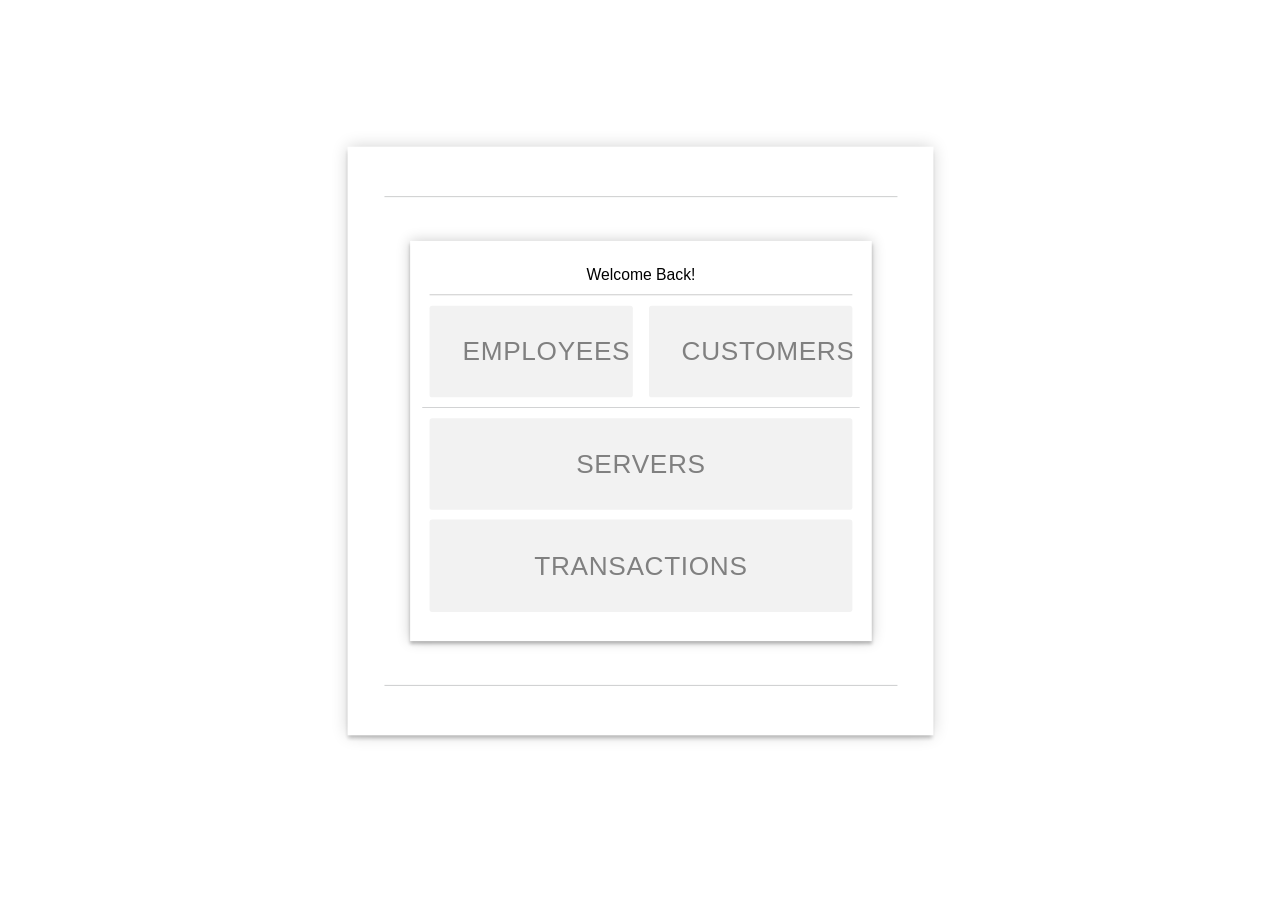
<file: adminHomepage.html>
<!DOCTYPE html>
<?php
	include_once("navbar.php");
?>
<html lang="en">
<head>
    <meta charset="UTF-8">
    <meta http-equiv="X-UA-Compatible" content="IE=edge">
    <meta name="viewport" content="width=device-width, initial-scale=1.0">
	<!-- Bootstrap CSS -->
    <link rel="stylesheet" href="assets/css/bootstrap.min.css">
    <link rel="stylesheet" href="assets/vendor/bootstrap-icons/bootstrap-icons.css">
    <!-- Dashboard CSS -->
    <link rel="stylesheet" href="assets/vendor/dashboard/dashboard.css">
    <!-- Styles CSS -->
    <link rel="stylesheet" href="assets/css/styles.css">
	<!-- Bootstrap Javascripts -->
	<script src="assets/js/script.js"> </script>
	<script src="assets/js/bootstrap.min.js"></script>
    <script src="assets/js/jquery-3.6.0.js"></script>
    <script src="assets/js/sweetalert.min.js"></script>
    <script src="assets/js/bootstrap.bundle.min.js"></script>

    <script src="assets/js/feather.min.js"></script>
    <script src="assets/js/Chart.min.js"></script>

    <script src="assets/vendor/dashboard/dashboard.js"></script>

    <title>Adam Hosting co. | Purchase</title>
	
	
	
</head>

<body style="overflow-y:hidden; overflow-x: hidden;">

<div class="container">
    <div class="mainbg">
	
	<br>

    	<div class="jumbotron">
	        <center>
            	<b>
	                <h4>Adam's Hosting Services</h4>
                	<h5></h5>
                	<p>International Hosting Company</p>
            	</b>
        	</center>
    	</div>

		<center>
		<div class="col-md-7">
			<div class="form" style="margin-top: 5%;">
			<hr>
				<div class="form" style="margin-top: 30px; padding: 30px;">
					<div class="jumbotron" style="color: black;">
						<center>
							<b>
								<h4>Welcome Back!</h4>
								<hr>
							</b>
						</center>
					</div>
	
					<div class="row">					
						<div class="col-6">
							<a href="redirectHandler.php?selection=EMPLOYEES">
								<input class="but btn btn-success" type="submit" value="Employees" style="color: grey; padding: 50px; font-size: 40px" />
							</a>
							<br>
						</div>
				
						<div class="col-6">
							<a href="redirectHandler.php?selection=CUSTOMERS">
								<input class="but btn btn-success" type="submit" value="Customers" style="color: grey; padding: 50px; font-size: 40px" />
							</a>
							<br>
						</div>
						
						<hr>
						
						<div class="col-12">
							<a href="redirectHandler.php?selection=SERVERS">
								<input class="but btn btn-success" type="submit" value="Servers" style="color: grey; padding: 50px; font-size: 40px" />
							</a>
							<br>
						</div>
						
						<div class="col-12">
							<a href="redirectHandler.php?selection=TRANSACTION">
								<input class="but btn btn-success" type="submit" value="Transactions" style="color: grey; padding: 50px; font-size: 40px" />
							</a>
							<br>
						</div>
					</div>
				</div>
			<hr>
			</div>
		</center>
			<br>
		</div>
	</div>
</div>

</body>
</form>
</html>
</file>
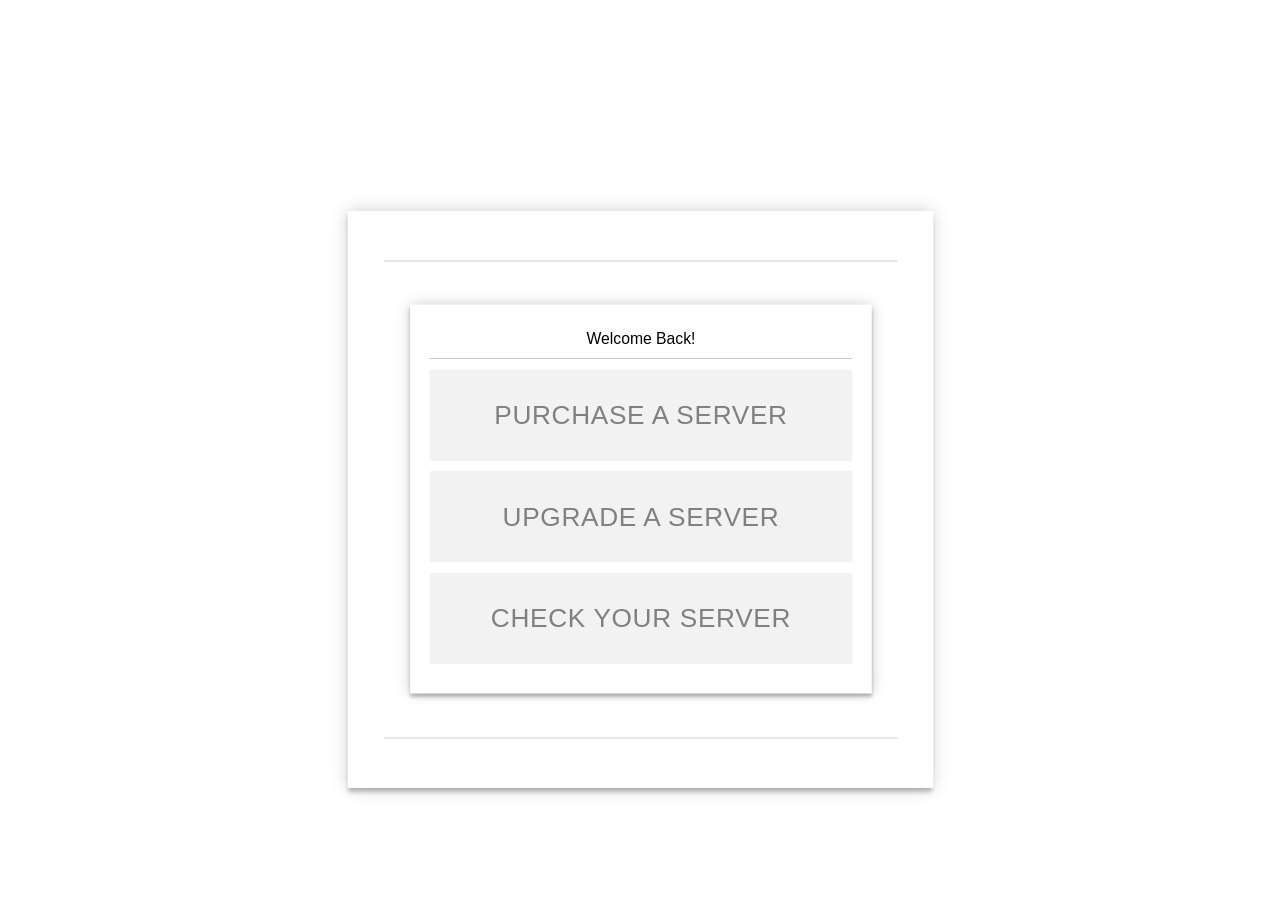
<file: userHomepage.html>
<!DOCTYPE html>
<?php
	include_once("navbar.php");
?>
<html lang="en">
<head>
    <meta charset="UTF-8">
    <meta http-equiv="X-UA-Compatible" content="IE=edge">
    <meta name="viewport" content="width=device-width, initial-scale=1.0">
	<!-- Bootstrap CSS -->
    <link rel="stylesheet" href="assets/css/bootstrap.min.css">
    <link rel="stylesheet" href="assets/vendor/bootstrap-icons/bootstrap-icons.css">
    <!-- Dashboard CSS -->
    <link rel="stylesheet" href="assets/vendor/dashboard/dashboard.css">
    <!-- Styles CSS -->
    <link rel="stylesheet" href="assets/css/styles.css">
	<!-- Bootstrap Javascripts -->
	<script src="assets/js/script.js"> </script>
	<script src="assets/js/bootstrap.min.js"></script>
    <script src="assets/js/jquery-3.6.0.js"></script>
    <script src="assets/js/sweetalert.min.js"></script>
    <script src="assets/js/bootstrap.bundle.min.js"></script>

    <script src="assets/js/feather.min.js"></script>
    <script src="assets/js/Chart.min.js"></script>

    <script src="assets/vendor/dashboard/dashboard.js"></script>

    <title>Adam Hosting co. | Purchase</title>
	
	
	
</head>

<body style="overflow-y:hidden; overflow-x: hidden;">

<div class="container">
    <div class="mainbg">
	
	<br>

    	<div class="jumbotron">
	        <center>
            	<b>
	                <h4>Adam's Hosting Services</h4>
                	<h5></h5>
                	<p>International Hosting Company</p>
            	</b>
        	</center>
    	</div>

		<center>
		<div class="col-md-7">
			<div class="form" style="margin-top: 15%;">
			<hr>
				<div class="form" style="margin-top: 30px; padding: 30px;">
					<div class="jumbotron" style="color: black;">
						<center>
							<b>
								<h4>Welcome Back!</h4>
								<hr>
							</b>
						</center>
					</div>
	
					<div class="row">
						<div class="col-12">
							<a href="redirectHandler.php?selection=PURCHASE">
								<input class="but btn btn-success" type="submit" value="Purchase a Server" style="color: grey; padding: 50px; font-size: 40px" />
							</a>
							<br>
						</div>
						<div class="col-12">
							<a href="redirectHandler.php?selection=UPGRADE">
								<input class="but btn btn-success" type="submit" value="Upgrade a Server" style="color: grey; padding: 50px; font-size: 40px" />
							</a>
							<br>
						</div>
						<div class="col-12">
							<a href="redirectHandler.php?selection=CHECKSERVERS">
								<input class="but btn btn-success" type="submit" value="Check your Server" style="color: grey; padding: 50px; font-size: 40px" />
							</a>
							<br>
						</div>
					</div>
				</div>
			<hr>
			</div>
		</center>
			<br>
		</div>
	</div>
</div>

</body>
</form>
</html>
</file>
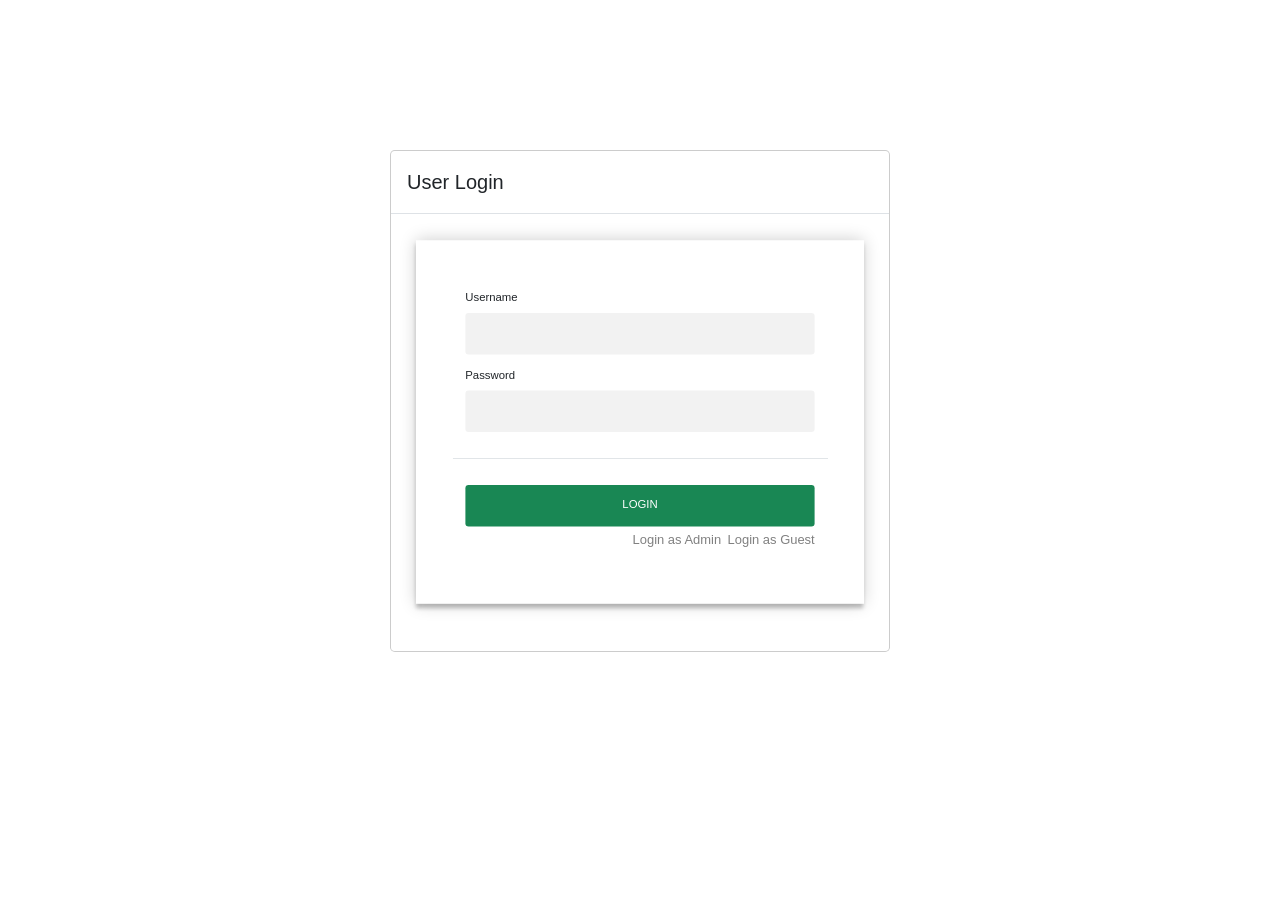
<file: userLogin.html>
<!DOCTYPE html>
<html lang="en" dir="ltr">

<head>
  <meta charset="utf-8">
  <title>Adam Hosting co. | Purchase</title>

  <!-- Bootstrap CSS -->
  <link rel="stylesheet" href="assets/css/bootstrap.min.css">
  <link rel="stylesheet" href="assets/vendor/bootstrap-icons/bootstrap-icons.css">
  <!-- Dashboard CSS -->
  <link rel="stylesheet" href="assets/vendor/dashboard/dashboard.css">
  <!-- Styles CSS -->
  <link rel="stylesheet" href="assets/css/styles.css">
  <script src="assets/js/script.js"></script>
  <script src="assets/js/bootstrap.min.js"></script>
  <script src="assets/js/jquery-3.6.0.js"></script>
  <script src="assets/js/sweetalert.min.js"></script>
  <script type="text/javascript" src="assets/jquery/jquery-2.1.3.min.js">
  </script>

  <script type="text/javascript" src="assets/jquery/jquery.min.js">

  </script>
  <script type="text/javascript">

  </script>
</head>

<body>
    <div class="backdrop">
		<div  style="margin-top: 150px;">
            <div class="modal-dialog">
				<div class="modal-content">
					<div class="modal-header">
						<h5 class="modal-title" id="exampleModalLabel">User Login</h5>
					</div>
					<br>
					<br>
					<form action="loginHandler.php" class="form" method="post">
					<div class="modal-body">
						<div class="mb-3">
							<label for="loginUsername" class="form-label">Username</label>
							<input type="text" class="form-control" id="loginUsername" name="loginUsername" required>
						</div> 
						<div class="mb-3">
							<label for="loginPassword" class="form-label">Password</label>
							<input type="password" class="form-control" id="loginPassword" name="loginPassword" required>
						</div>
					</div>
					<div class="modal-footer">
						<button type="submit" class="btn btn-success" style="color: white;">Login</button>
							<a href="adminHomepage.html" style="text-decoration: none;">
							<center>
								<h6 style="color: gray"> Login as Admin </h6>
							</center>
							</a>
							
							<br>
							<a href="userHomepage.html" style="text-decoration: none;">
							<center>
								<h6 style="color: gray"> Login as Guest </h6>
							</center>
							</a>
							<br>
					</div>
					</form>
				</div>
			</div>
		</div>
    </div>

    <div class="bgcolor">
        
    </div>
</body>

</html>
</file>
<file: assets/css/styles.css>
.background {
    background-image: url('https://pbs.twimg.com/media/ETI0_59U8AAeUgn.jpg');
    height: 100vh;
    background-repeat: no-repeat;
    background-attachment: fixed;
    background-position: center;
    overflow: hidden;
}

.bgcolor {
  background-color: #8fd6e1;
  opacity: 20%;
}

.backdrop {
  background-image: url('https://cdn.discordapp.com/attachments/738082506053779468/838426728346026037/ETI0_59U8AAeUgn.png');
  height: 100vh;
  background-repeat: no-repeat;
  background-attachment: fixed;
  background-position: center;
  overflow: hidden;
}

.blur {
    background: rgba(255, 255, 255, 0.2);
    backdrop-filter: blur(8px);
    height: 100vh;
    width: 50%;
}

@import url(https://fonts.googleapis.com/css?family=Roboto:300);

h1 {
    color: #f5c0c0;
    font-family: fantasy;
}

.jumbotron {
  margin-top: 1%;
  font-family:'Franklin Gothic Medium', 'Arial Narrow', Arial, sans-serif;
  color: white;
}

.mainbg {
  background-image: url('https://cdn.discordapp.com/attachments/228156202138337280/833811592599830588/Banner_Undika_VEE.png');     
  height: 100vh;
  background-repeat: no-repeat;
  background-attachment: fixed;
  background-position: center;
  backdrop-filter: blur(5px);
  line-height: 120%;
}

html, body {
    /*background-color: #b67171;*/
    height: 100%;
    margin: 0;
    padding: 0;
    width: 100%;
    font-family: "Roboto", sans-serif;
    -webkit-font-smoothing: antialiased;
    -moz-osx-font-smoothing: grayscale;      
}

input::-webkit-outer-spin-button,
input::-webkit-inner-spin-button {
  -webkit-appearance: none;
  margin: 0;
}

input[type=number] {
  -moz-appearance: textfield;
}

.middle {
  height: 100vh;
  display: flex;
  justify-content: center;
  align-items: center;
}

.login-page {
  width: 770px;
  padding: 8% 0 0;
  margin: auto;
}

/*form {
    zoom: 0.9;
    -moz-transform: scale(0.9);
    -webkit-transform: scale(0.9);
    transform: scale(0.9);
}*/


.form {
  zoom: 0.9;
  -moz-transform: scale(0.9);
  -webkit-transform: scale(0.9);
  transform: scale(0.9);

  margin-top: -40px;
  background: #FFFFFF;
  padding: 45px;
  text-align: left;
  margin-block-end: 30px;
  box-shadow: 0 0 20px 0 rgba(0, 0, 0, 0.2), 0 5px 5px 0 rgba(0, 0, 0, 0.24);
  /*
  
  position: relative;
  z-index: 1;
  background: #FFFFFF;
  max-width: 770px;
  margin: 0 auto 100px;
  padding: 45px;
  text-align: left;
  margin-block-end: 30px;
  box-shadow: 0 0 20px 0 rgba(0, 0, 0, 0.2), 0 5px 5px 0 rgba(0, 0, 0, 0.24);
  */
}

.formcheckout {
  zoom: 0.9;
  -moz-transform: scale(0.9);
  -webkit-transform: scale(0.9);
  transform: scale(0.9);

  margin-top: -8px;
  background: #FFFFFF;
  padding: 45px;
  text-align: left;
  margin-block-end: 30px;
  box-shadow: 0 0 20px 0 rgba(0, 0, 0, 0.2), 0 5px 5px 0 rgba(0, 0, 0, 0.24);
}

.form input {
  font-family: "Roboto", sans-serif;
  outline: 0;
  background: #f2f2f2;
  width: 100%;
  border: 0;
  margin: 0 0 15px;
  padding: 15px;
  box-sizing: border-box;
  font-size: 14px;
}

.form select {
  font-family: "Roboto", sans-serif;
  outline: 0;
  background: #f2f2f2;
  width: 100%;
  border: 0;
  margin: 0 0 15px;
  padding: 15px;
  box-sizing: border-box;
  font-size: 14px;
}

.form textarea {
  font-family: "Roboto", sans-serif;
  outline: 0;
  background: #f2f2f2;
  width: 100%;
  border: 0;
  margin: 0 0 15px;
  padding: 15px;
  box-sizing: border-box;
  font-size: 14px;
}

.form p {
  font-family: "Roboto", sans-serif;
  outline: 0;
  width: 100%;
  border: 0;
  margin: 0 0 15px;
  padding: 5px;
  box-sizing: border-box;
  font-size: 14px;
  text-align: left;
}

.form button {
  font-family: "Roboto", sans-serif;
  text-transform: uppercase;
  outline: 0;
  width: 100%;
  border: 0;
  padding: 15px;
  color: rgb(98, 197, 122);
  font-size: 14px;
  -webkit-transition: all 0.3 ease;
  transition: all 0.3 ease;
  cursor: pointer;
  margin-block-start: 20px;
  font-weight: 300; 
  border-radius: 3;
}

.centered-content {
    display: inline-block;
    vertical-align: middle;
}

.button-content {
    background-color: #4b778d;
    display: inline-block;
    vertical-align: middle;
}

.button-content:hover {
    background-color: #71f1b6;
}


.opacity {
    opacity: 80%;
}

.centered-color {
    background-color: #4b778d;
    background-blend-mode: soft-light;
    margin-top: 5%;
    margin-bottom: auto;
    margin-right: auto;
    margin-left: auto;
    width: 60%;
    height: 80%;
}

.centered-wrapper {
    margin-top: -16%;
    zoom: 0.65;
    -moz-transform: scale(0.65);
    -webkit-transform: scale(0.65);
    transform: scale(0.65);
}
  
.centered-wrapper:before {
    content: "";
    display: inline-block;
    height: 100%;
    position: relative;
    vertical-align: middle;
    width: 0;
}

.but {
  line-height: 1;
  letter-spacing: 1px;
  text-transform: uppercase;
  padding: 5px 25px;
  background-color: #2fa779;
  border-color: #000000;
  -webkit-transition: color .6s ease, background-color .6s ease;
  transition: color .6s ease, background-color .6s ease;
}

.but:hover,
.but:focus {
  background-color: #78ddb3;
  color: rgb(74, 121, 86);
}

.but:hover,
.but:focus,
.but:active,
.but:focus:active,
.but.focus {
  outline: 0;
  -webkit-box-shadow: none;
  box-shadow: none;
}
</file>
<file: assets/vendor/dashboard/dashboard.css>
body {
  font-size: .875rem;
}

.feather {
  width: 16px;
  height: 16px;
  vertical-align: text-bottom;
}

/*
 * Sidebar
 */

.sidebar {
  position: fixed;
  top: 0;
  /* rtl:raw:
  right: 0;
  */
  bottom: 0;
  /* rtl:remove */
  left: 0;
  z-index: 100; /* Behind the navbar */
  padding: 48px 0 0; /* Height of navbar */
  box-shadow: inset -1px 0 0 rgba(0, 0, 0, .1);
}

@media (max-width: 767.98px) {
  .sidebar {
    top: 5rem;
  }
}

.sidebar-sticky {
  position: relative;
  top: 0;
  height: calc(100vh - 48px);
  padding-top: .5rem;
  overflow-x: hidden;
  overflow-y: auto; /* Scrollable contents if viewport is shorter than content. */
}

.sidebar .nav-link {
  font-weight: 500;
  color: #333;
}

.sidebar .nav-link .feather {
  margin-right: 4px;
  color: #727272;
}

.sidebar .nav-link.active {
  color: #007bff;
}

.sidebar .nav-link:hover .feather,
.sidebar .nav-link.active .feather {
  color: inherit;
}

.sidebar-heading {
  font-size: .75rem;
  text-transform: uppercase;
}

/*
 * Navbar
 */

.navbar-brand {
  padding-top: .75rem;
  padding-bottom: .75rem;
  font-size: 1rem;
  background-color: rgba(0, 0, 0, .25);
  box-shadow: inset -1px 0 0 rgba(0, 0, 0, .25);
}

.navbar .navbar-toggler {
  top: .25rem;
  right: 1rem;
}

.navbar .form-control {
  padding: .75rem 1rem;
  border-width: 0;
  border-radius: 0;
}

.form-control-dark {
  color: #fff;
  background-color: rgba(255, 255, 255, .1);
  border-color: rgba(255, 255, 255, .1);
}

.form-control-dark:focus {
  border-color: transparent;
  box-shadow: 0 0 0 3px rgba(255, 255, 255, .25);
}
</file>
